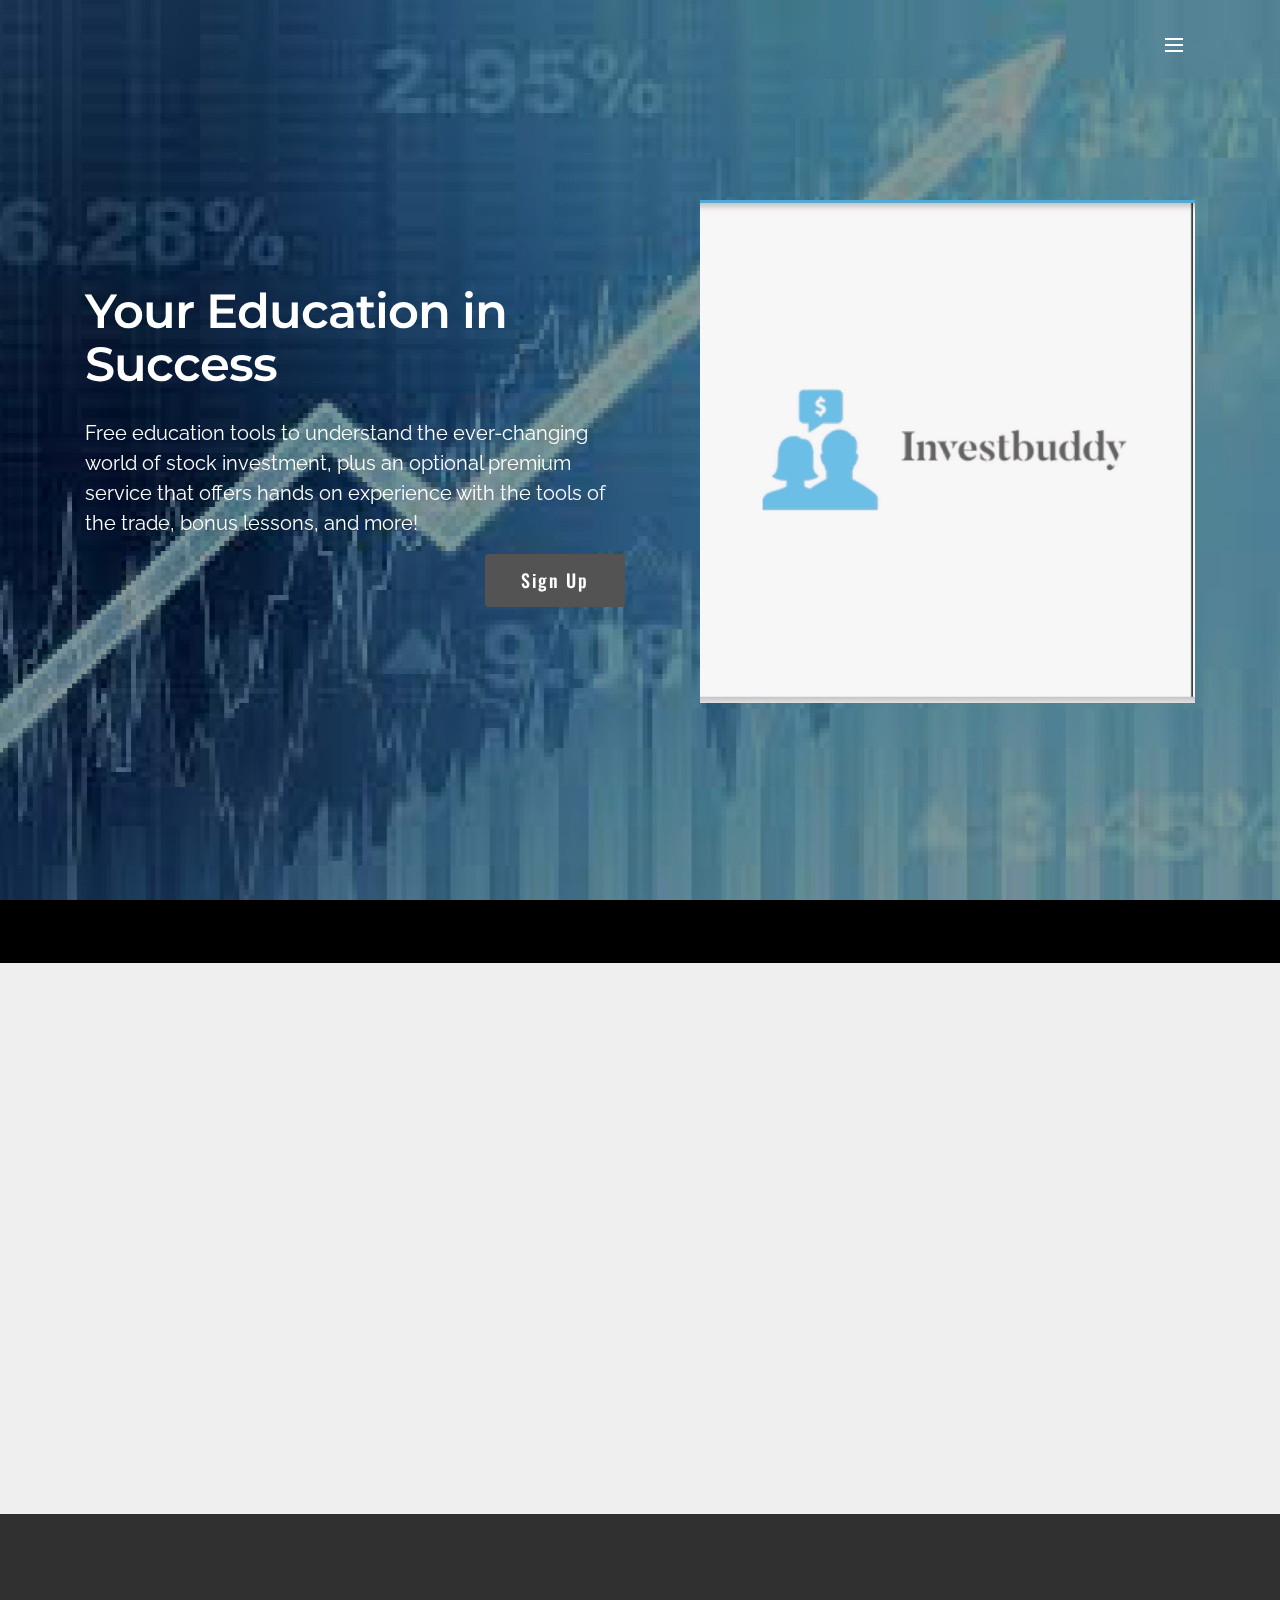
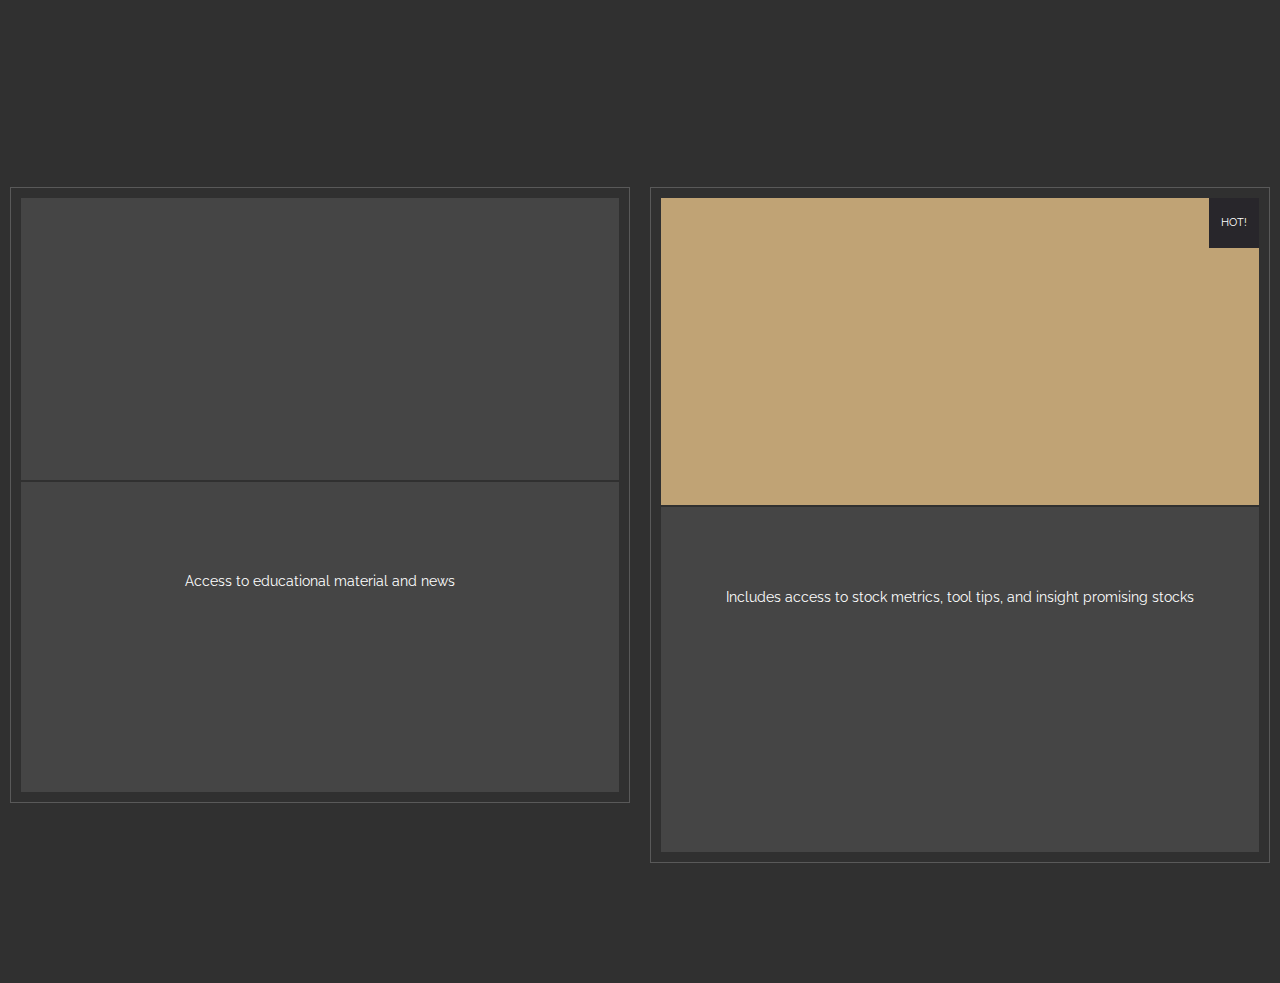
<file: index.html>
<!DOCTYPE html>
<html>
<head>
  <!-- Site made with Mobirise Website Builder v3.12.1, https://mobirise.com -->
  <meta charset="UTF-8">
  <meta http-equiv="X-UA-Compatible" content="IE=edge">
  <meta name="generator" content="Mobirise v3.12.1, mobirise.com">
  <meta name="viewport" content="width=device-width, initial-scale=1">
  <link rel="shortcut icon" href="assets/images/logo.png" type="image/x-icon">
  <meta name="description" content="">
  <title>title page</title>
  <link rel="stylesheet" href="https://fonts.googleapis.com/css?family=Lora:400,700,400italic,700italic&amp;subset=latin">
  <link rel="stylesheet" href="https://fonts.googleapis.com/css?family=Montserrat:400,700">
  <link rel="stylesheet" href="https://fonts.googleapis.com/css?family=Raleway:100,100i,200,200i,300,300i,400,400i,500,500i,600,600i,700,700i,800,800i,900,900i">
  <link rel="stylesheet" href="assets/bootstrap-material-design-font/css/material.css">
  <link rel="stylesheet" href="assets/et-line-font-plugin/style.css">
  <link rel="stylesheet" href="assets/tether/tether.min.css">
  <link rel="stylesheet" href="assets/bootstrap/css/bootstrap.min.css">
  <link rel="stylesheet" href="assets/dropdown/css/style.css">
  <link rel="stylesheet" href="assets/animate.css/animate.min.css">
  <link rel="stylesheet" href="assets/theme/css/style.css">
  <link rel="stylesheet" href="assets/mobirise/css/mbr-additional.css" type="text/css">
  
  
  
</head>
<body>
<section id="menu-0">

    <nav class="navbar navbar-dropdown bg-color transparent navbar-fixed-top">
        <div class="container">

            <div class="mbr-table">
                
                <div class="mbr-table-cell">

                    <button class="navbar-toggler pull-xs-right" type="button" data-toggle="collapse" data-target="#exCollapsingNavbar">
                        <div class="hamburger-icon"></div>
                    </button>

                    <ul class="nav-dropdown collapse pull-xs-right nav navbar-nav navbar-toggleable-xl" id="exCollapsingNavbar"><li class="nav-item"><a class="nav-link link" href="index.html">Home</a></li><li class="nav-item"><a class="nav-link link" href="visionandmission.html">Our Vision</a></li><li class="nav-item"><a class="nav-link link" href="organization.html">Organization</a></li><li class="nav-item"><a class="nav-link link" href="marketing.html">Marketing</a></li><li class="nav-item"><a class="nav-link link" href="industry.html">Industry</a></li><li class="nav-item"><a class="nav-link link" href="finances.html">Finances</a></li><li class="nav-item nav-btn"><a class="nav-link btn btn-white btn-white-outline" href="https://mobirise.com/">DOWNLOAD</a></li></ul>
                    <button hidden="" class="navbar-toggler navbar-close" type="button" data-toggle="collapse" data-target="#exCollapsingNavbar">
                        <div class="close-icon"></div>
                    </button>

                </div>
            </div>

        </div>
    </nav>

</section>

<section class="engine"><a rel="external" href="https://mobirise.com">Mobirise</a></section><section class="mbr-section mbr-section-hero mbr-section-full header2 mbr-parallax-background mbr-after-navbar" id="header2-1" style="background-image: url(assets/images/stocks-2000x1330.jpg);">

    <div class="mbr-overlay" style="opacity: 0.4; background-color: rgb(0, 0, 0);">
    </div>

    <div class="mbr-table mbr-table-full">
        <div class="mbr-table-cell">

            <div class="container">
                <div class="mbr-section row">
                    <div class="mbr-table-md-up">
                        
                        
                        

                        <div class="mbr-table-cell col-md-5 content-size text-xs-center text-md-right">

                            <h3 class="mbr-section-title display-2">Your Education in Success</h3>

                            <div class="mbr-section-text">
                                <p>Free education tools to understand the ever-changing world of stock investment, plus an optional premium service that offers hands on experience with the tools of the trade, bonus lessons, and more!</p>
                            </div>

                            <div class="mbr-section-btn"> <a class="btn btn-black" href="https://mobirise.com">Sign Up</a> </div>

                        </div>
                        <div class="mbr-table-cell mbr-valign-top mbr-left-padding-md-up col-md-7 image-size" style="width: 50%;">
                            <div class="mbr-figure"><img src="assets/images/pasted-image-0-1400x1424.png"></div>
                        </div>

                    </div>
                </div>
            </div>

        </div>
    </div>

    

</section>

<section class="mbr-section mbr-section__container article" id="header3-4" style="background-color: rgb(0, 0, 0); padding-top: 20px; padding-bottom: 20px;">
    <div class="container">
        <div class="row">
            <div class="col-xs-12">
                <h3 class="mbr-section-title display-2">See our fee schedule to learn more about cost</h3>
                <small class="mbr-section-subtitle"></small>
            </div>
        </div>
    </div>
</section>

<section class="mbr-cards mbr-section mbr-section-nopadding" id="features6-3" style="background-color: rgb(239, 239, 239);">

    

    <div class="mbr-cards-row row">
        <div class="mbr-cards-col col-xs-12 col-lg-2" style="padding-top: 80px; padding-bottom: 80px;">
            <div class="container">
              <div class="card cart-block">
                  <div class="card-img"><a href="https://mobirise.com" class="etl-icon icon-desktop mbr-iconfont mbr-iconfont-features3"></a></div>
                  <div class="card-block">
                    <h4 class="card-title">Values</h4>
                    
                    <p class="card-text">Learn about what InvestBuddy is all about</p>
                    <div class="card-btn"><a href="visionandmission.html" class="btn btn-primary">MORE</a></div>
                    </div>
                </div>
            </div>
        </div>
        <div class="mbr-cards-col col-xs-12 col-lg-2" style="padding-top: 80px; padding-bottom: 80px;">
            <div class="container">
                <div class="card cart-block">
                    <div class="card-img"><a href="https://mobirise.com" class="etl-icon icon-mobile mbr-iconfont mbr-iconfont-features3"></a></div>
                    <div class="card-block">
                        <h4 class="card-title">Industry</h4>
                        
                        <p class="card-text">Learn more about the industry our company operates in and how it contributes in unique ways</p>
                        <div class="card-btn"><a href="industry.html" class="btn btn-primary">MORE</a></div>
                    </div>
                </div>
            </div>
        </div>
        <div class="mbr-cards-col col-xs-12 col-lg-2" style="padding-top: 80px; padding-bottom: 80px;">
            <div class="container">
                <div class="card cart-block">
                    <div class="card-img"><a href="https://mobirise.com" class="etl-icon icon-pencil mbr-iconfont mbr-iconfont-features3"></a></div>
                    <div class="card-block">
                        <h4 class="card-title">Finances</h4>
                        
                        <p class="card-text">View our transparent financial records and future plans</p>
                        <div class="card-btn"><a href="finances.html" class="btn btn-primary">MORE</a></div>
                    </div>
                </div>
            </div>
        </div>
        <div class="mbr-cards-col col-xs-12 col-lg-2" style="padding-top: 80px; padding-bottom: 80px;">
            <div class="container">
                <div class="card cart-block">
                    <div class="card-img"><a href="https://mobirise.com" class="etl-icon icon-global mbr-iconfont mbr-iconfont-features3"></a></div>
                    <div class="card-block">
                        <h4 class="card-title">Our Organization</h4>
                        
                        <p class="card-text">Learn about what makes our company work</p>
                        <div class="card-btn"><a href="organization.html" class="btn btn-primary">MORE</a></div>
                    </div>
                </div>
            </div>
        </div>
        <div class="mbr-cards-col col-xs-12 col-lg-2" style="padding-top: 80px; padding-bottom: 80px;">
            <div class="container">
                <div class="card cart-block">
                    <div class="card-img"><a href="https://mobirise.com" class="etl-icon icon-global mbr-iconfont mbr-iconfont-features3"></a></div>
                    <div class="card-block">
                        <h4 class="card-title">Marketing Plan</h4>
                        
                        <p class="card-text">View our plan and methods to increase our user base&nbsp;</p>
                        <div class="card-btn"><a href="marketing.html" class="btn btn-primary">MORE</a></div>
                    </div>
                </div>
            </div>
        </div>
        
    </div>
</section>

<section class="mbr-section" id="pricing-table1-11" style="background-color: rgb(48, 48, 48); padding-top: 120px; padding-bottom: 120px;">

    

    <div class="mbr-section mbr-section__container mbr-section__container--middle">
      <div class="container">
          <div class="row">
              <div class="col-xs-12 text-xs-center">
                  <h3 class="mbr-section-title display-2">PRICING TABLE</h3>
                  <small class="mbr-section-subtitle">Explore our available subscription packages</small>
              </div>
          </div>
      </div>
    </div>

    <div class="mbr-section mbr-section-nopadding mbr-price-table">
      <div class="row">
            <div class="col-xs-12 col-md-6 col-xl-6">
                <div class="mbr-plan card text-xs-center">
                    <div class="mbr-plan-header card-block">
                      
                      <div class="card-title">
                        <h3 class="mbr-plan-title">STANDARD</h3>
                        <small class="mbr-plan-subtitle">Description</small>
                      </div>
                      <div class="card-text">
                          <div class="mbr-price">
                            <span class="mbr-price-value">$</span>
                            <span class="mbr-price-figure">0</span><small class="mbr-price-term">/mo.</small>
                          </div>
                          <small class="mbr-plan-price-desc">InvestBuddy is perfect for new investors and those looking to learn more&nbsp;</small>
                      </div>
                    </div>
                    <div class="mbr-plan-body card-block">
                      <div class="mbr-plan-list">&nbsp;<ul class="list-group list-group-flush">Access to educational material and news<br><li class="list-group-item">Unlimited users</li><br></ul></div>
                      <div class="mbr-plan-btn"><a href="https://mobirise.com" class="btn btn-white btn-white-outline">Subscribe</a></div>
                    </div>
                </div>
            </div>
            <div class="col-xs-12 col-md-6 col-xl-6">
                <div class="mbr-plan card text-xs-center">
                    <div class="mbr-plan-header card-block bg-primary">
                      <div class="mbr-plan-label">HOT!</div>
                      <div class="card-title">
                        <h3 class="mbr-plan-title">BUSINESS</h3>
                        <small class="mbr-plan-subtitle">Description</small>
                      </div>
                      <div class="card-text">
                          <div class="mbr-price">
                            <span class="mbr-price-value">$</span>
                            <span class="mbr-price-figure">15</span><small class="mbr-price-term">/mo.</small>
                          </div>
                          <small class="mbr-plan-price-desc">InvestBuddy for experiences investors and those looking to gain new and up-to-date perspective on the market</small>
                      </div>
                    </div>
                    <div class="mbr-plan-body card-block">
                      <div class="mbr-plan-list"><ul class="list-group list-group-flush"><span style="line-height: 50px;">Includes access to stock metrics, tool tips, and insight promising stocks</span><br><li class="list-group-item">Unlimited users</li><li class="list-group-item">Monthly free stock options in popular and trending companies</li></ul></div>
                      <div class="mbr-plan-btn"><a href="https://mobirise.com" class="btn btn-white btn-white-outline">Subscribe</a></div>
                    </div>
                </div>
            </div>
            
            
          </div>
    </div>

</section>


  <script src="assets/web/assets/jquery/jquery.min.js"></script>
  <script src="assets/tether/tether.min.js"></script>
  <script src="assets/bootstrap/js/bootstrap.min.js"></script>
  <script src="assets/smooth-scroll/smooth-scroll.js"></script>
  <script src="assets/dropdown/js/script.min.js"></script>
  <script src="assets/touch-swipe/jquery.touch-swipe.min.js"></script>
  <script src="assets/viewport-checker/jquery.viewportchecker.js"></script>
  <script src="assets/jarallax/jarallax.js"></script>
  <script src="assets/theme/js/script.js"></script>
  
  
  <input name="animation" type="hidden">
  </body>
</html>
</file>
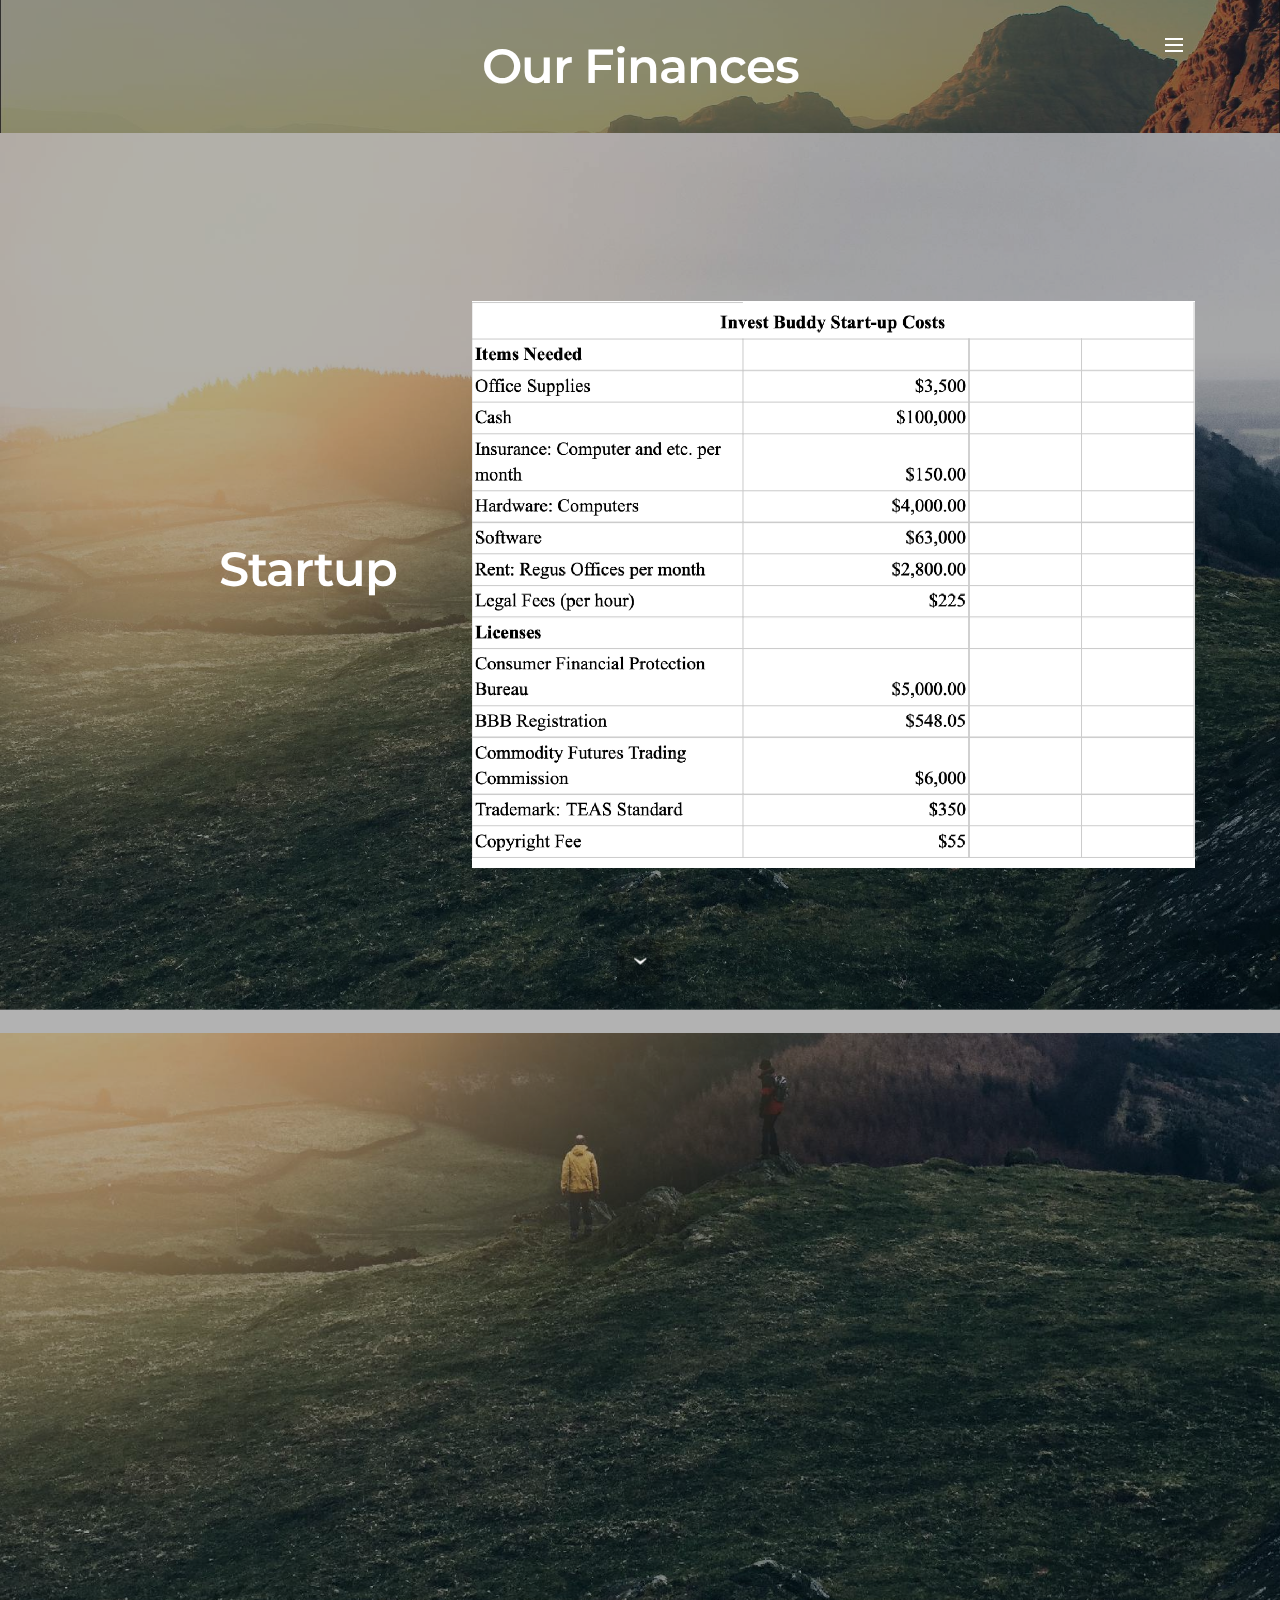
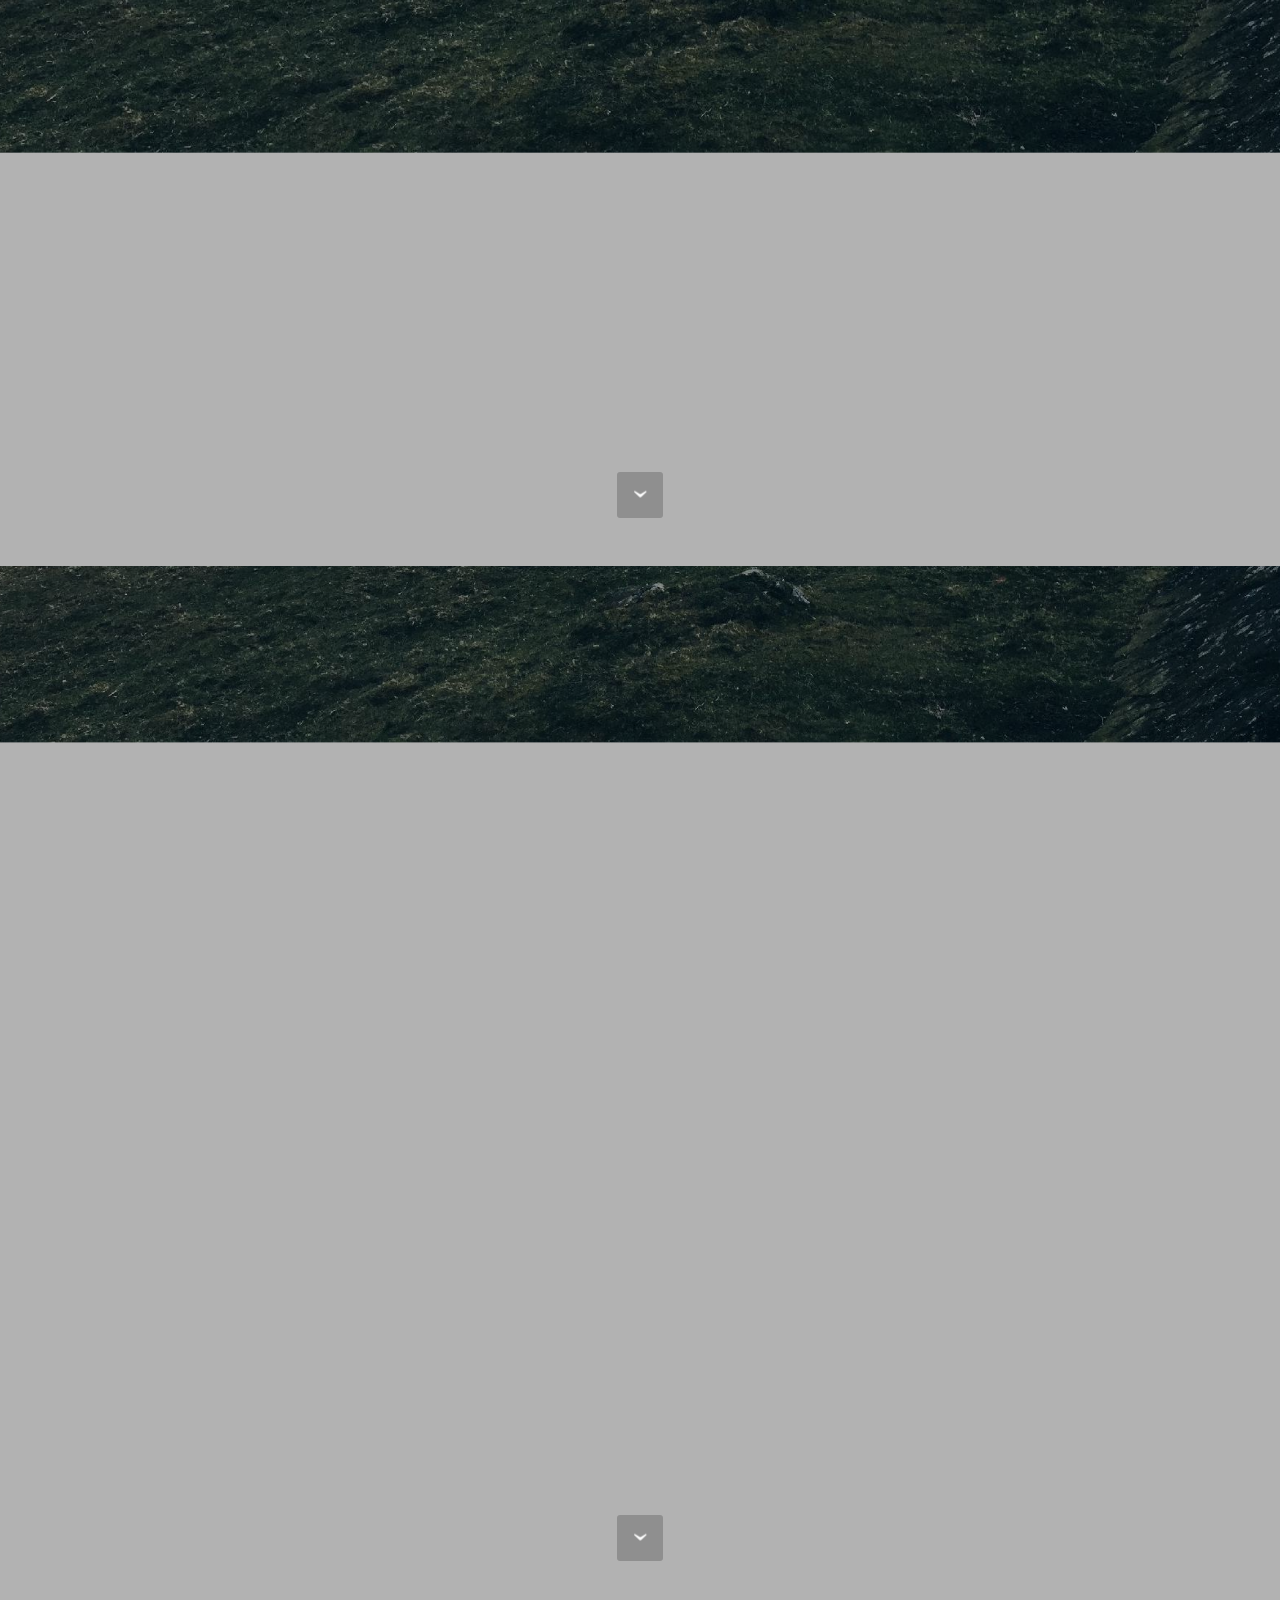
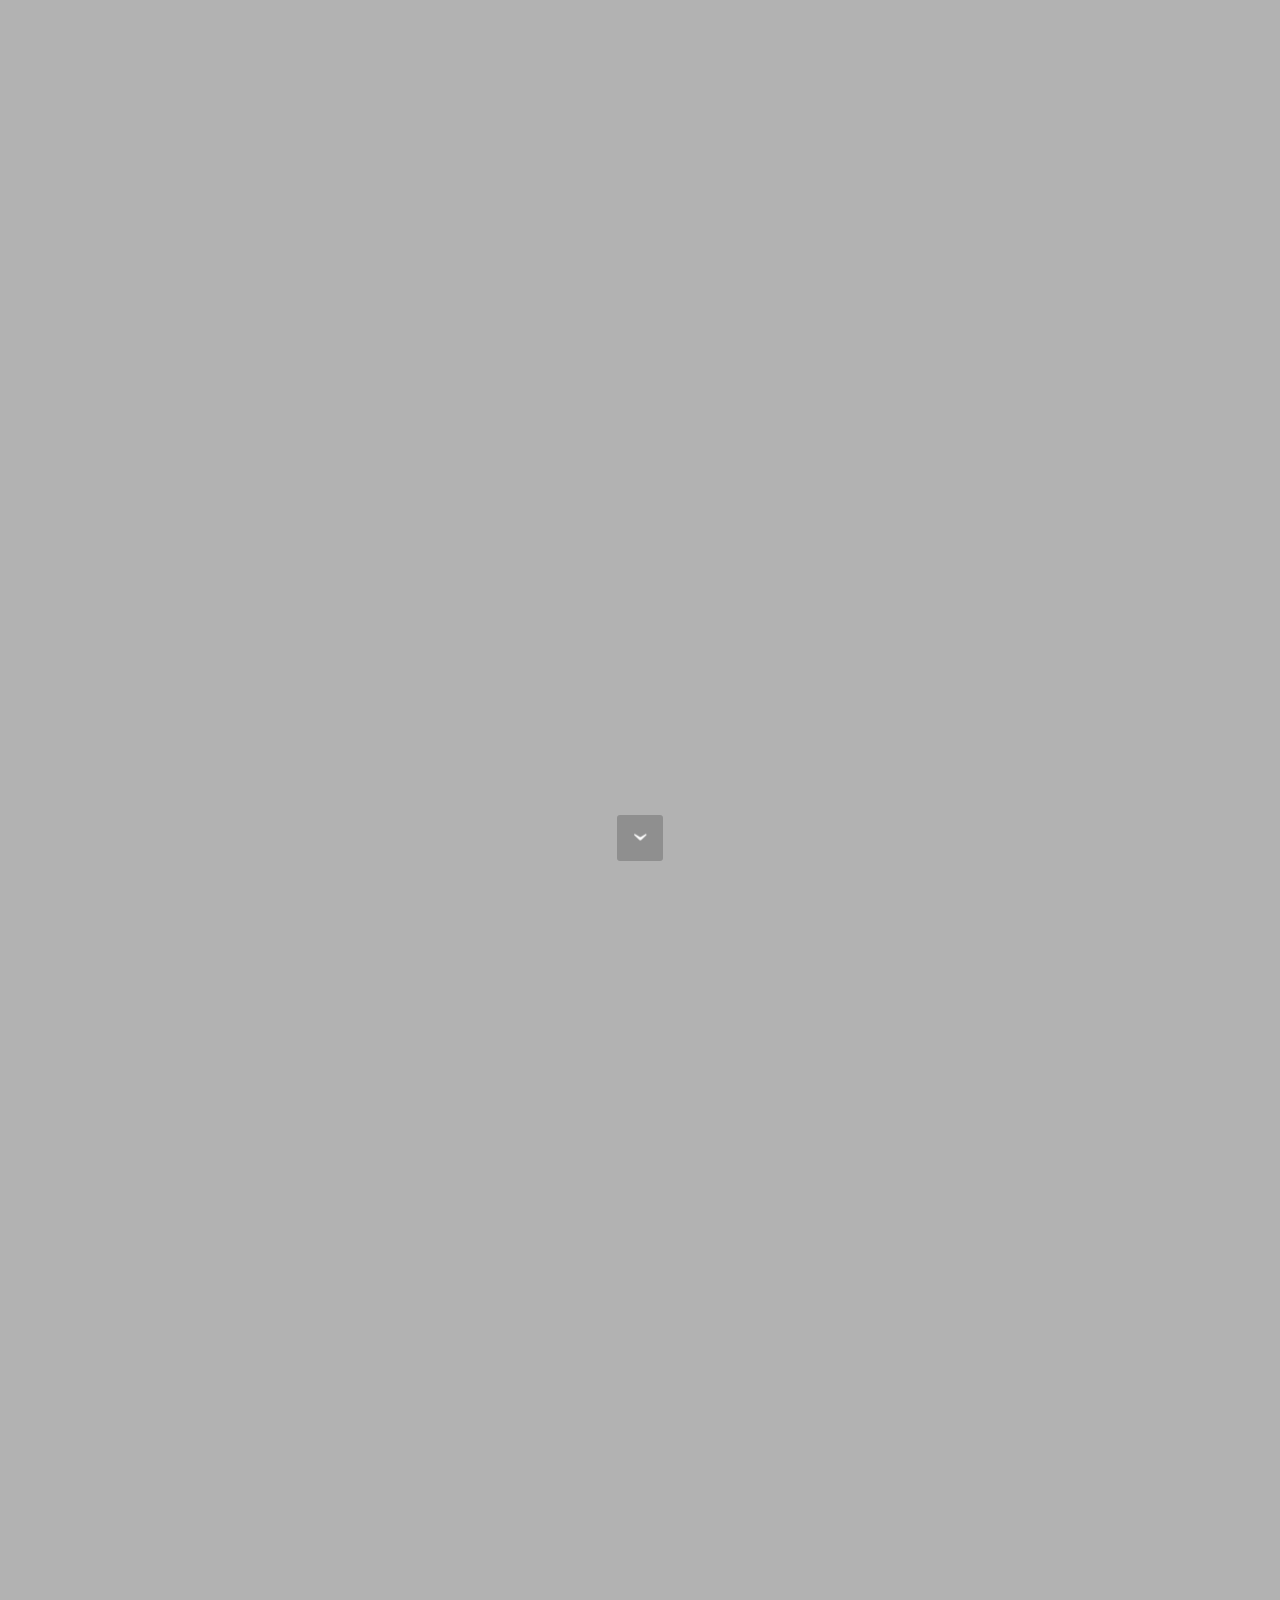
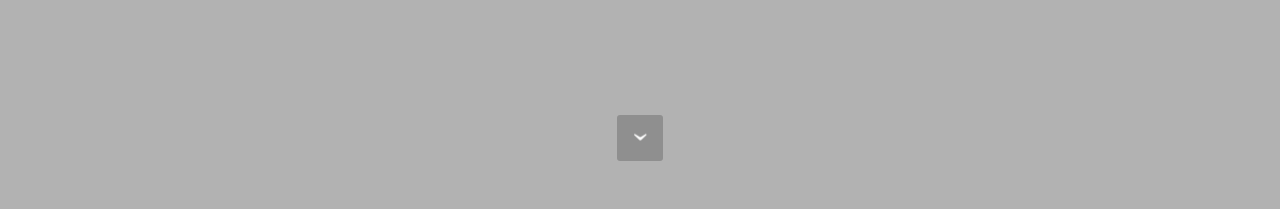
<file: finances.html>
<!DOCTYPE html>
<html>
<head>
  <!-- Site made with Mobirise Website Builder v3.12.1, https://mobirise.com -->
  <meta charset="UTF-8">
  <meta http-equiv="X-UA-Compatible" content="IE=edge">
  <meta name="generator" content="Mobirise v3.12.1, mobirise.com">
  <meta name="viewport" content="width=device-width, initial-scale=1">
  <link rel="shortcut icon" href="assets/images/logo.png" type="image/x-icon">
  <meta name="description" content="Web Site Builder Description">
  <title>Financial data</title>
  <link rel="stylesheet" href="https://fonts.googleapis.com/css?family=Lora:400,700,400italic,700italic&amp;subset=latin">
  <link rel="stylesheet" href="https://fonts.googleapis.com/css?family=Montserrat:400,700">
  <link rel="stylesheet" href="https://fonts.googleapis.com/css?family=Raleway:100,100i,200,200i,300,300i,400,400i,500,500i,600,600i,700,700i,800,800i,900,900i">
  <link rel="stylesheet" href="assets/bootstrap-material-design-font/css/material.css">
  <link rel="stylesheet" href="assets/tether/tether.min.css">
  <link rel="stylesheet" href="assets/bootstrap/css/bootstrap.min.css">
  <link rel="stylesheet" href="assets/animate.css/animate.min.css">
  <link rel="stylesheet" href="assets/dropdown/css/style.css">
  <link rel="stylesheet" href="assets/theme/css/style.css">
  <link rel="stylesheet" href="assets/mobirise/css/mbr-additional.css" type="text/css">
  
  
  
</head>
<body>
<section id="menu-r">

    <nav class="navbar navbar-dropdown bg-color transparent navbar-fixed-top">
        <div class="container">

            <div class="mbr-table">
                
                <div class="mbr-table-cell">

                    <button class="navbar-toggler pull-xs-right" type="button" data-toggle="collapse" data-target="#exCollapsingNavbar">
                        <div class="hamburger-icon"></div>
                    </button>

                    <ul class="nav-dropdown collapse pull-xs-right nav navbar-nav navbar-toggleable-xl" id="exCollapsingNavbar"><li class="nav-item"><a class="nav-link link" href="index.html">Home</a></li><li class="nav-item"><a class="nav-link link" href="visionandmission.html">Our Vision</a></li><li class="nav-item"><a class="nav-link link" href="organization.html">Organization</a></li><li class="nav-item"><a class="nav-link link" href="marketing.html">Marketing</a></li><li class="nav-item"><a class="nav-link link" href="industry.html">Industry</a></li><li class="nav-item"><a class="nav-link link" href="finances.html">Finances</a></li><li class="nav-item nav-btn"><a class="nav-link btn btn-white btn-white-outline" href="https://mobirise.com/">DOWNLOAD</a></li></ul>
                    <button hidden="" class="navbar-toggler navbar-close" type="button" data-toggle="collapse" data-target="#exCollapsingNavbar">
                        <div class="close-icon"></div>
                    </button>

                </div>
            </div>

        </div>
    </nav>

</section>

<section class="engine"><a rel="external" href="https://mobirise.com">Web Page Creator</a></section><section class="mbr-section article mbr-parallax-background mbr-after-navbar" id="msg-box8-v" style="background-image: url(assets/images/desert.jpg); padding-top: 40px; padding-bottom: 40px;">

    <div class="mbr-overlay" style="opacity: 0.5; background-color: rgb(34, 34, 34);">
    </div>
    <div class="container">
        <div class="row">
            <div class="col-md-8 col-md-offset-2 text-xs-center">
                <h3 class="mbr-section-title display-2">Our Finances</h3>
                <div class="lead"></div>
                
            </div>
        </div>
    </div>

</section>

<section class="mbr-section mbr-section-hero mbr-section-full header2 mbr-parallax-background" id="header2-u" style="background-image: url(assets/images/landscape.jpg);">

    <div class="mbr-overlay" style="opacity: 0.3; background-color: rgb(0, 0, 0);">
    </div>

    <div class="mbr-table mbr-table-full">
        <div class="mbr-table-cell">

            <div class="container">
                <div class="mbr-section row">
                    <div class="mbr-table-md-up">
                        
                        
                        

                        <div class="mbr-table-cell col-md-5 content-size text-xs-center text-md-right">

                            <h3 class="mbr-section-title display-2">Startup</h3>

                            <div class="mbr-section-text">
                                
                            </div>

                            

                        </div>
                        <div class="mbr-table-cell mbr-valign-top mbr-left-padding-md-up col-md-7 image-size" style="width: 70%;">
                            <div class="mbr-figure"><img src="assets/images/startup-costs-1400x1099.png"></div>
                        </div>

                    </div>
                </div>
            </div>

        </div>
    </div>

    <div class="mbr-arrow mbr-arrow-floating hidden-sm-down" aria-hidden="true"><a href="#header2-w"><i class="mbr-arrow-icon"></i></a></div>

</section>

<section class="mbr-section mbr-section-hero mbr-section-full header2 mbr-parallax-background" id="header2-w" style="background-image: url(assets/images/landscape.jpg);">

    <div class="mbr-overlay" style="opacity: 0.3; background-color: rgb(0, 0, 0);">
    </div>

    <div class="mbr-table mbr-table-full">
        <div class="mbr-table-cell">

            <div class="container">
                <div class="mbr-section row">
                    <div class="mbr-table-md-up">
                        
                        
                        

                        <div class="mbr-table-cell col-md-5 content-size text-xs-center text-md-right">

                            <h3 class="mbr-section-title display-2">Balance Sheet</h3>

                            <div class="mbr-section-text">
                                
                            </div>

                            

                        </div>
                        <div class="mbr-table-cell mbr-valign-top mbr-left-padding-md-up col-md-7 image-size" style="width: 70%;">
                            <div class="mbr-figure"><img src="assets/images/balance-sheet-1400x1724.png"></div>
                        </div>

                    </div>
                </div>
            </div>

        </div>
    </div>

    <div class="mbr-arrow mbr-arrow-floating hidden-sm-down" aria-hidden="true"><a href="#header2-x"><i class="mbr-arrow-icon"></i></a></div>

</section>

<section class="mbr-section mbr-section-hero mbr-section-full header2 mbr-parallax-background" id="header2-x" style="background-image: url(assets/images/landscape.jpg);">

    <div class="mbr-overlay" style="opacity: 0.3; background-color: rgb(0, 0, 0);">
    </div>

    <div class="mbr-table mbr-table-full">
        <div class="mbr-table-cell">

            <div class="container">
                <div class="mbr-section row">
                    <div class="mbr-table-md-up">
                        
                        
                        

                        <div class="mbr-table-cell col-md-5 content-size text-xs-center text-md-right">

                            <h3 class="mbr-section-title display-2">Income Statement</h3>

                            <div class="mbr-section-text">
                                
                            </div>

                            

                        </div>
                        <div class="mbr-table-cell mbr-valign-top mbr-left-padding-md-up col-md-7 image-size" style="width: 70%;">
                            <div class="mbr-figure"><img src="assets/images/income-statement-1400x1548.png"></div>
                        </div>

                    </div>
                </div>
            </div>

        </div>
    </div>

    <div class="mbr-arrow mbr-arrow-floating hidden-sm-down" aria-hidden="true"><a href="#header2-y"><i class="mbr-arrow-icon"></i></a></div>

</section>

<section class="mbr-section mbr-section-hero mbr-section-full header2 mbr-parallax-background" id="header2-y" style="background-image: url(assets/images/landscape.jpg);">

    <div class="mbr-overlay" style="opacity: 0.3; background-color: rgb(0, 0, 0);">
    </div>

    <div class="mbr-table mbr-table-full">
        <div class="mbr-table-cell">

            <div class="container">
                <div class="mbr-section row">
                    <div class="mbr-table-md-up">
                        
                        
                        

                        <div class="mbr-table-cell col-md-5 content-size text-xs-center text-md-right">

                            <h3 class="mbr-section-title display-2">Cash Flows</h3>

                            <div class="mbr-section-text">
                                
                            </div>

                            

                        </div>
                        <div class="mbr-table-cell mbr-valign-top mbr-left-padding-md-up col-md-7 image-size" style="width: 70%;">
                            <div class="mbr-figure"><img src="assets/images/cash-flows-1400x1191.png"></div>
                        </div>

                    </div>
                </div>
            </div>

        </div>
    </div>

    <div class="mbr-arrow mbr-arrow-floating hidden-sm-down" aria-hidden="true"><a href="#header2-z"><i class="mbr-arrow-icon"></i></a></div>

</section>

<section class="mbr-section mbr-section-hero mbr-section-full header2 mbr-parallax-background" id="header2-z" style="background-image: url(assets/images/landscape.jpg);">

    <div class="mbr-overlay" style="opacity: 0.3; background-color: rgb(0, 0, 0);">
    </div>

    <div class="mbr-table mbr-table-full">
        <div class="mbr-table-cell">

            <div class="container">
                <div class="mbr-section row">
                    <div class="mbr-table-md-up">
                        
                        
                        

                        <div class="mbr-table-cell col-md-5 content-size text-xs-center text-md-right">

                            <h3 class="mbr-section-title display-2">Projection Years 2-5</h3>

                            <div class="mbr-section-text">
                                
                            </div>

                            

                        </div>
                        <div class="mbr-table-cell mbr-valign-top mbr-left-padding-md-up col-md-7 image-size" style="width: 70%;">
                            <div class="mbr-figure"><img src="assets/images/projections-1400x648.png"></div>
                        </div>

                    </div>
                </div>
            </div>

        </div>
    </div>

    <div class="mbr-arrow mbr-arrow-floating hidden-sm-down" aria-hidden="true"><a href="#next"><i class="mbr-arrow-icon"></i></a></div>

</section>


  <script src="assets/web/assets/jquery/jquery.min.js"></script>
  <script src="assets/tether/tether.min.js"></script>
  <script src="assets/bootstrap/js/bootstrap.min.js"></script>
  <script src="assets/smooth-scroll/smooth-scroll.js"></script>
  <script src="assets/jarallax/jarallax.js"></script>
  <script src="assets/viewport-checker/jquery.viewportchecker.js"></script>
  <script src="assets/dropdown/js/script.min.js"></script>
  <script src="assets/touch-swipe/jquery.touch-swipe.min.js"></script>
  <script src="assets/theme/js/script.js"></script>
  
  
  <input name="animation" type="hidden">
  </body>
</html>
</file>
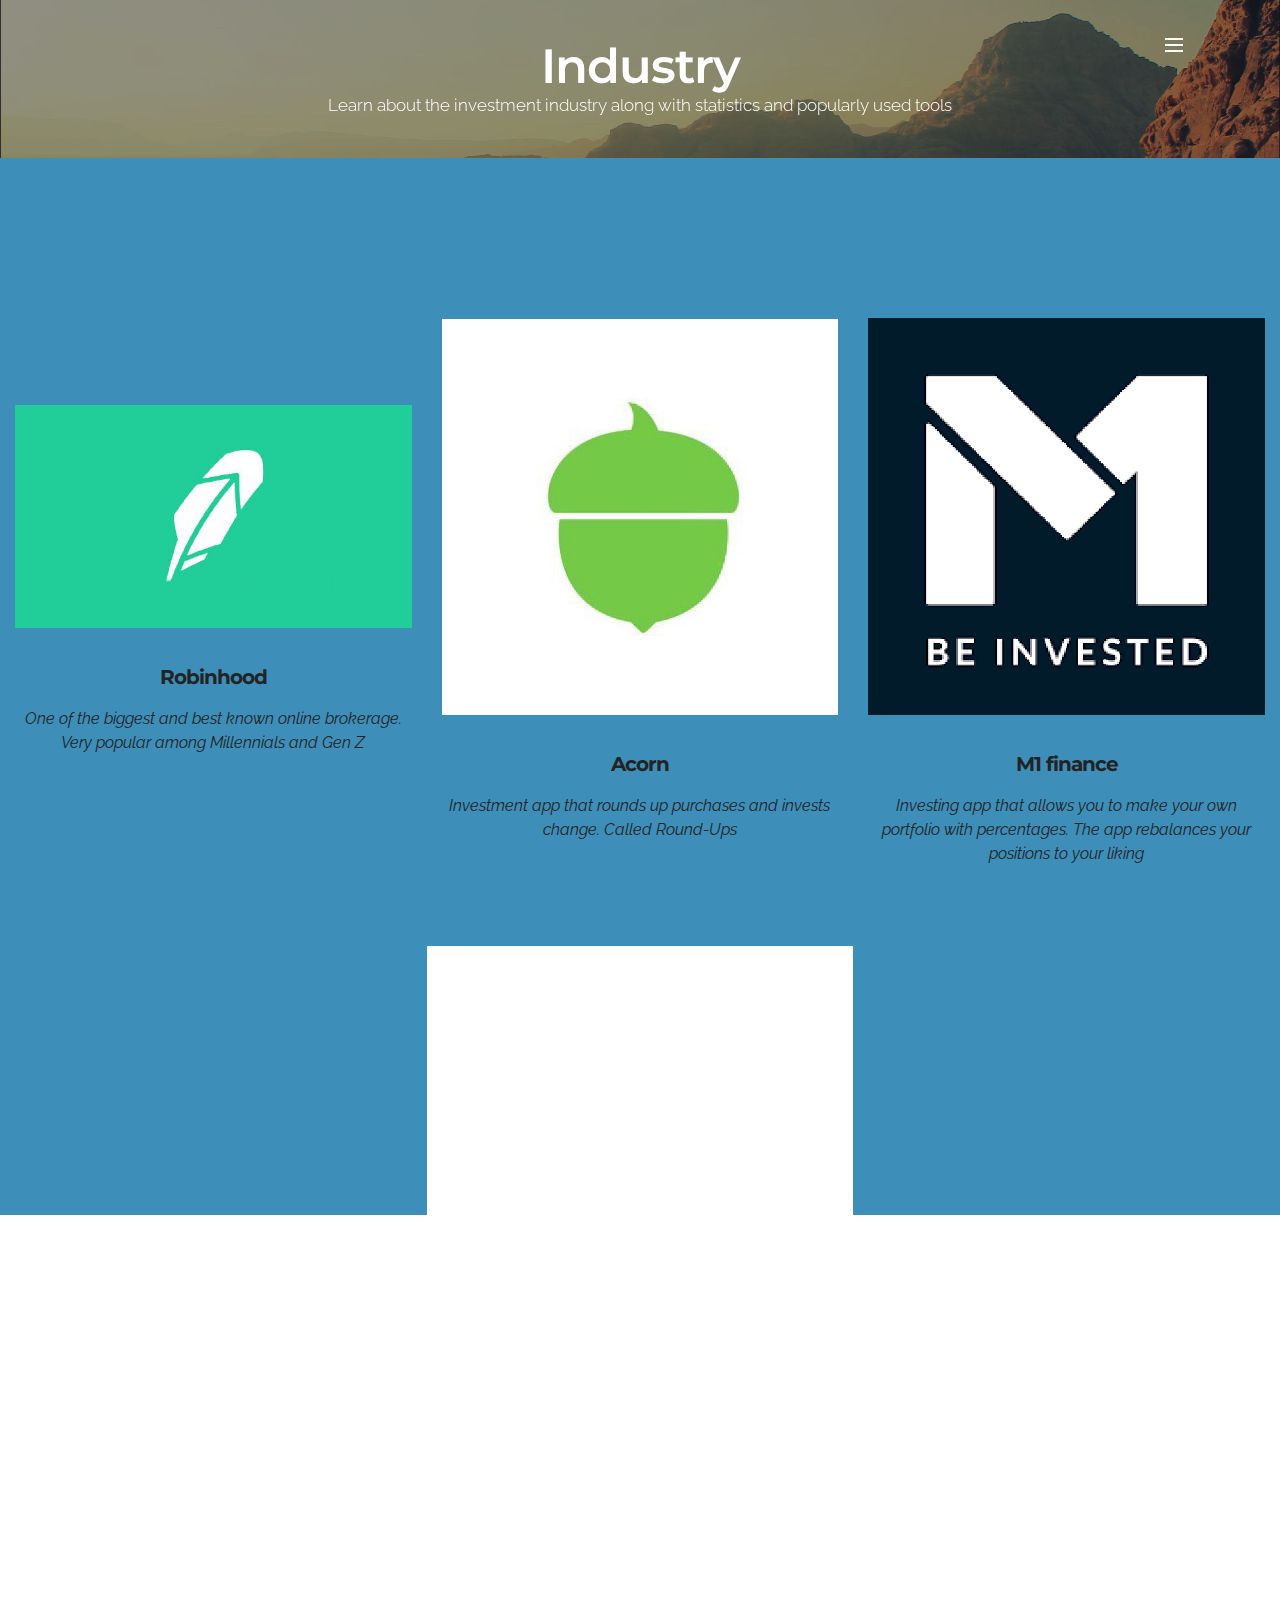
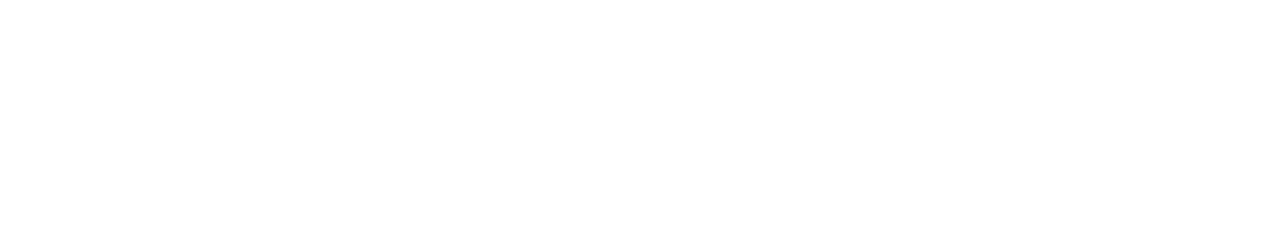
<file: industry.html>
<!DOCTYPE html>
<html>
<head>
  <!-- Site made with Mobirise Website Builder v3.12.1, https://mobirise.com -->
  <meta charset="UTF-8">
  <meta http-equiv="X-UA-Compatible" content="IE=edge">
  <meta name="generator" content="Mobirise v3.12.1, mobirise.com">
  <meta name="viewport" content="width=device-width, initial-scale=1">
  <link rel="shortcut icon" href="assets/images/logo.png" type="image/x-icon">
  <meta name="description" content="Website Maker Description">
  <title>Industry Stats</title>
  <link rel="stylesheet" href="https://fonts.googleapis.com/css?family=Lora:400,700,400italic,700italic&amp;subset=latin">
  <link rel="stylesheet" href="https://fonts.googleapis.com/css?family=Montserrat:400,700">
  <link rel="stylesheet" href="https://fonts.googleapis.com/css?family=Raleway:100,100i,200,200i,300,300i,400,400i,500,500i,600,600i,700,700i,800,800i,900,900i">
  <link rel="stylesheet" href="assets/bootstrap-material-design-font/css/material.css">
  <link rel="stylesheet" href="assets/web/assets/mobirise-icons/mobirise-icons.css">
  <link rel="stylesheet" href="assets/et-line-font-plugin/style.css">
  <link rel="stylesheet" href="assets/tether/tether.min.css">
  <link rel="stylesheet" href="assets/bootstrap/css/bootstrap.min.css">
  <link rel="stylesheet" href="assets/animate.css/animate.min.css">
  <link rel="stylesheet" href="assets/dropdown/css/style.css">
  <link rel="stylesheet" href="assets/theme/css/style.css">
  <link rel="stylesheet" href="assets/mobirise/css/mbr-additional.css" type="text/css">
  
  
  
</head>
<body>
<section id="menu-9">

    <nav class="navbar navbar-dropdown bg-color transparent navbar-fixed-top">
        <div class="container">

            <div class="mbr-table">
                
                <div class="mbr-table-cell">

                    <button class="navbar-toggler pull-xs-right" type="button" data-toggle="collapse" data-target="#exCollapsingNavbar">
                        <div class="hamburger-icon"></div>
                    </button>

                    <ul class="nav-dropdown collapse pull-xs-right nav navbar-nav navbar-toggleable-xl" id="exCollapsingNavbar"><li class="nav-item"><a class="nav-link link" href="index.html">Home</a></li><li class="nav-item"><a class="nav-link link" href="visionandmission.html">Our Vision</a></li><li class="nav-item"><a class="nav-link link" href="organization.html">Organization</a></li><li class="nav-item"><a class="nav-link link" href="marketing.html">Marketing</a></li><li class="nav-item"><a class="nav-link link" href="industry.html">Industry</a></li><li class="nav-item"><a class="nav-link link" href="finances.html">Finances</a></li><li class="nav-item nav-btn"><a class="nav-link btn btn-white btn-white-outline" href="https://mobirise.com/">DOWNLOAD</a></li></ul>
                    <button hidden="" class="navbar-toggler navbar-close" type="button" data-toggle="collapse" data-target="#exCollapsingNavbar">
                        <div class="close-icon"></div>
                    </button>

                </div>
            </div>

        </div>
    </nav>

</section>

<section class="engine"><a rel="external" href="https://mobirise.com">Web Page Builder</a></section><section class="mbr-section article mbr-parallax-background mbr-after-navbar" id="msg-box8-b" style="background-image: url(assets/images/desert.jpg); padding-top: 40px; padding-bottom: 40px;">

    <div class="mbr-overlay" style="opacity: 0.5; background-color: rgb(34, 34, 34);">
    </div>
    <div class="container">
        <div class="row">
            <div class="col-md-8 col-md-offset-2 text-xs-center">
                <h3 class="mbr-section-title display-2">Industry</h3>
                <div class="lead">Learn about the investment industry along with statistics and popularly used tools</div>
                
            </div>
        </div>
    </div>

</section>

<section class="mbr-cards mbr-section mbr-section-nopadding" id="features3-a" style="background-color: rgb(61, 142, 185);">

    

    <div class="mbr-cards-row row">
        <div class="mbr-cards-col col-xs-12 col-lg-4" style="padding-top: 160px; padding-bottom: 80px;">
            <div class="container">
              <div class="card cart-block">
                  <div class="card-img"><img src="assets/images/robinhood-logo-main-1280x720-600x337.jpg" class="card-img-top"></div>
                  <div class="card-block">
                    <h4 class="card-title">Robinhood</h4>
                    <h5 class="card-subtitle"></h5>
                    <p class="card-text"><em>One of the biggest and best known online brokerage. Very popular among Millennials and Gen Z</em></p>
                    
                    </div>
                </div>
            </div>
        </div>
        <div class="mbr-cards-col col-xs-12 col-lg-4" style="padding-top: 160px; padding-bottom: 80px;">
            <div class="container">
                <div class="card cart-block">
                    <div class="card-img"><img src="assets/images/acorn-600x600.jpg" class="card-img-top"></div>
                    <div class="card-block">
                        <h4 class="card-title">Acorn</h4>
                        <h5 class="card-subtitle"></h5>
                        <p class="card-text"><em>Investment app that rounds up purchases and invests change. Called Round-Ups</em></p>
                        
                    </div>
                </div>
            </div>
        </div>
        <div class="mbr-cards-col col-xs-12 col-lg-4" style="padding-top: 160px; padding-bottom: 80px;">
            <div class="container">
                <div class="card cart-block">
                    <div class="card-img"><img src="assets/images/m1-600x600.png" class="card-img-top"></div>
                    <div class="card-block">
                        <h4 class="card-title">M1 finance</h4>
                        <h5 class="card-subtitle"></h5>
                        <p class="card-text"><em>Investing app that allows you to make your own portfolio with percentages. The app rebalances your positions to your liking</em></p>
                        
                    </div>
                </div>
            </div>
        </div>
        
        
        
    </div>
</section>

<section class="mbr-cards mbr-section mbr-section-nopadding" id="features2-c" style="background-color: rgb(255, 255, 255);">

        

    <div class="mbr-cards-row row striped">

        <div class="mbr-cards-col col-xs-12 col-lg-4" style="padding-top: 0px; padding-bottom: 0px;">
            <div class="container">
                <div class="card cart-block">
                    <div class="card-img"><a href="https://mobirise.com" class="mbri-wifi mbr-iconfont mbr-iconfont-features2"></a></div>
                    <div class="card-block">
                        <h4 class="card-title">2.5</h4>
                        <h5 class="card-subtitle"></h5>
                        <p class="card-text">Average number of finance apps on a phone</p>
                        
                    </div>
                </div>
            </div>
        </div>
        <div class="mbr-cards-col col-xs-12 col-lg-4" style="padding-top: 0px; padding-bottom: 0px;">
            <div class="container">
                <div class="card cart-block">
                    <div class="card-img"><a href="https://mobirise.com" class="mbri-touch-swipe mbr-iconfont mbr-iconfont-features2"></a></div>
                    <div class="card-block">
                        <h4 class="card-title">6 out of 10</h4>
                        <h5 class="card-subtitle"></h5>
                        <p class="card-text">Users prefer mobile apps</p>
                        
                    </div>
                </div>
            </div>
        </div>
        <div class="mbr-cards-col col-xs-12 col-lg-4" style="padding-top: 0px; padding-bottom: 0px;">
            <div class="container">
                <div class="card cart-block">
                    <div class="card-img"><a href="https://mobirise.com" class="etl-icon icon-sad mbr-iconfont mbr-iconfont-features2"></a></div>
                    <div class="card-block">
                        <h4 class="card-title">53%</h4>
                        <h5 class="card-subtitle"></h5>
                        <p class="card-text">Abandon apps</p>
                        
                    </div>
                </div>
            </div>
        </div>
        
        
        
    </div>
</section>

<section class="mbr-section" id="msg-box5-d" style="background-color: rgb(255, 255, 255); padding-top: 80px; padding-bottom: 120px;">

    
    <div class="container">
        <div class="row">
            <div class="mbr-table-md-up">

              

              <div class="mbr-table-cell col-md-5 text-xs-center text-md-right content-size">
                  <h3 class="mbr-section-title display-2">Customer Profile</h3>
                  <div class="lead">

                    <p>.-Gen Z (6-24 years old )  and Millennial (25-40 years old)<br>-They are very tech savvy and Millennials and older Gen Z’s are either in the workforce or in college.&nbsp;-<br>-Inexperienced with the stock market but, intuitive and able to adapt quickly<br>-Eager to obtain financial literacy and financial freedom</p>

                  </div>

                  
              </div>


              


              <div class="mbr-table-cell mbr-left-padding-md-up mbr-valign-top col-md-7 image-size" style="width: 44%;">
                  <div class="mbr-figure"><img src="assets/images/gen-z-and-millennials-1400x1400.png"></div>
              </div>

            </div>
        </div>
    </div>

</section>


  <script src="assets/web/assets/jquery/jquery.min.js"></script>
  <script src="assets/tether/tether.min.js"></script>
  <script src="assets/bootstrap/js/bootstrap.min.js"></script>
  <script src="assets/smooth-scroll/smooth-scroll.js"></script>
  <script src="assets/jarallax/jarallax.js"></script>
  <script src="assets/viewport-checker/jquery.viewportchecker.js"></script>
  <script src="assets/dropdown/js/script.min.js"></script>
  <script src="assets/touch-swipe/jquery.touch-swipe.min.js"></script>
  <script src="assets/theme/js/script.js"></script>
  
  
  <input name="animation" type="hidden">
  </body>
</html>
</file>
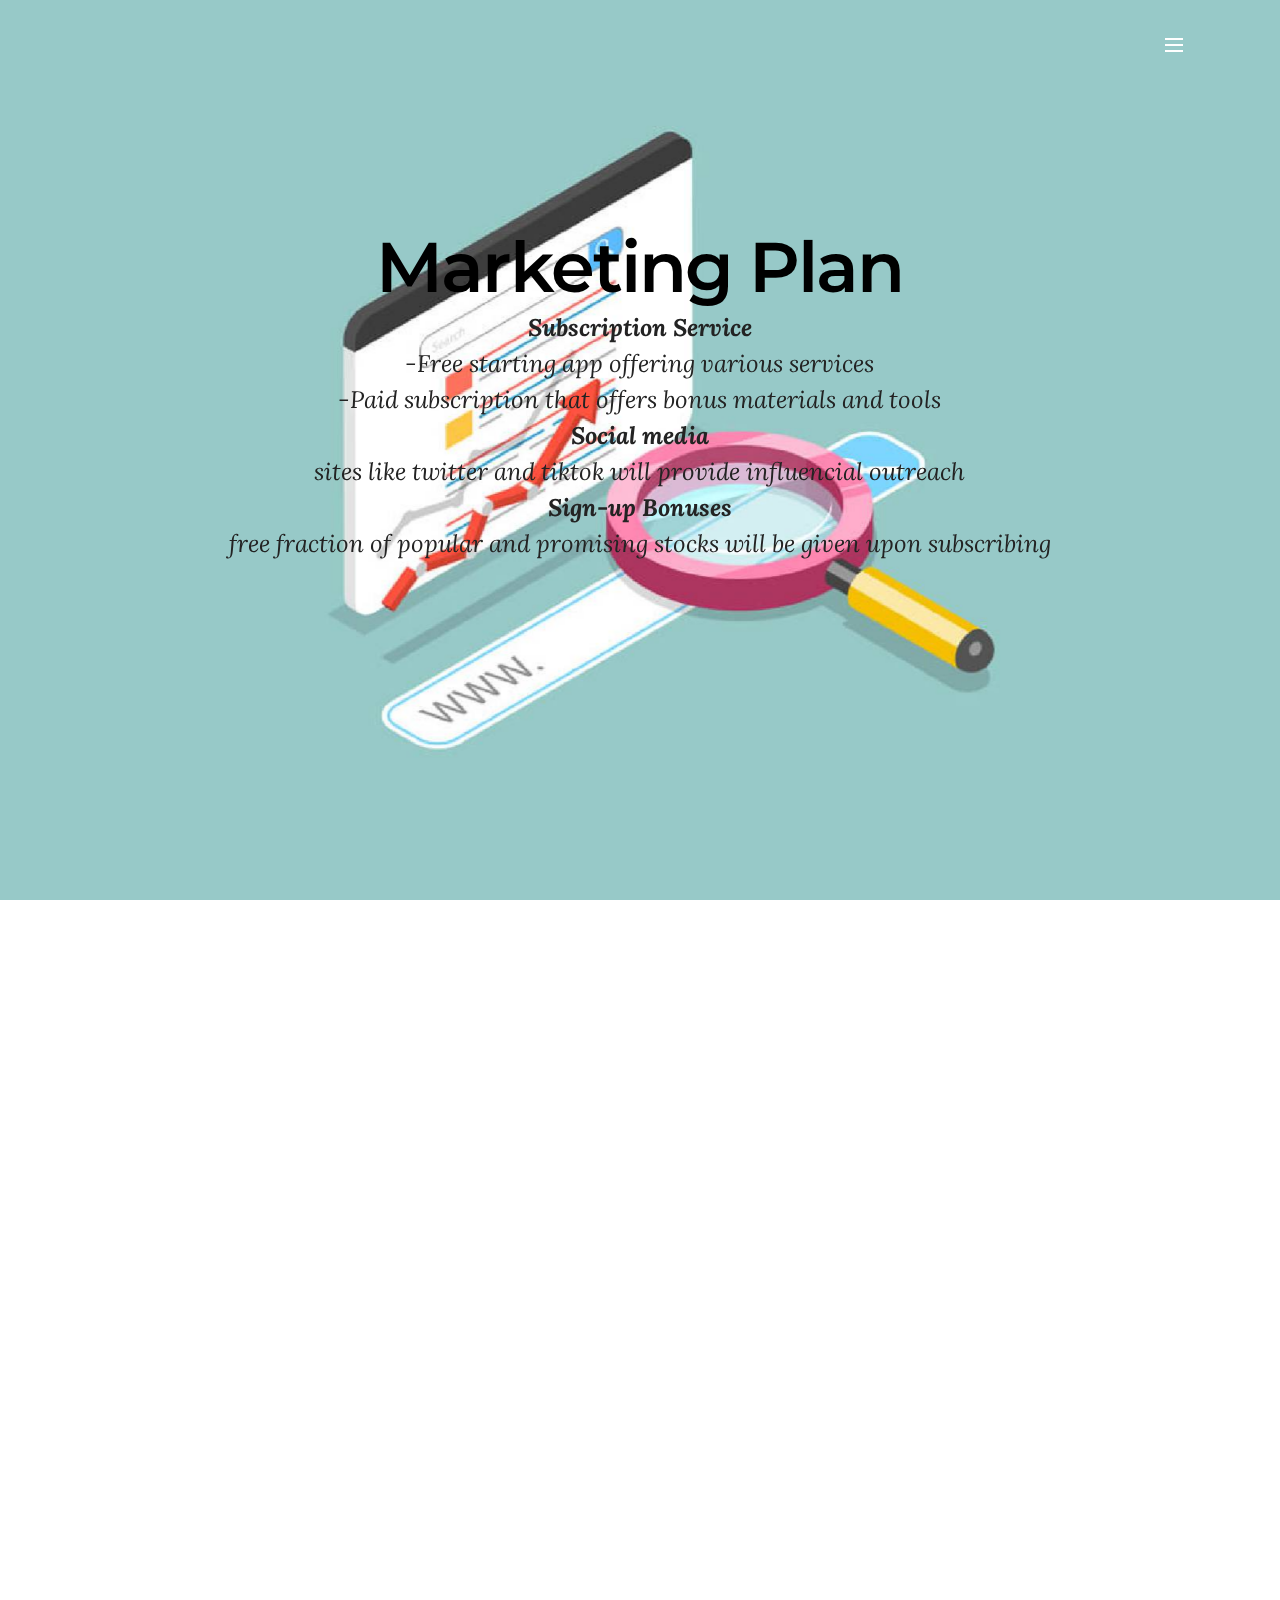
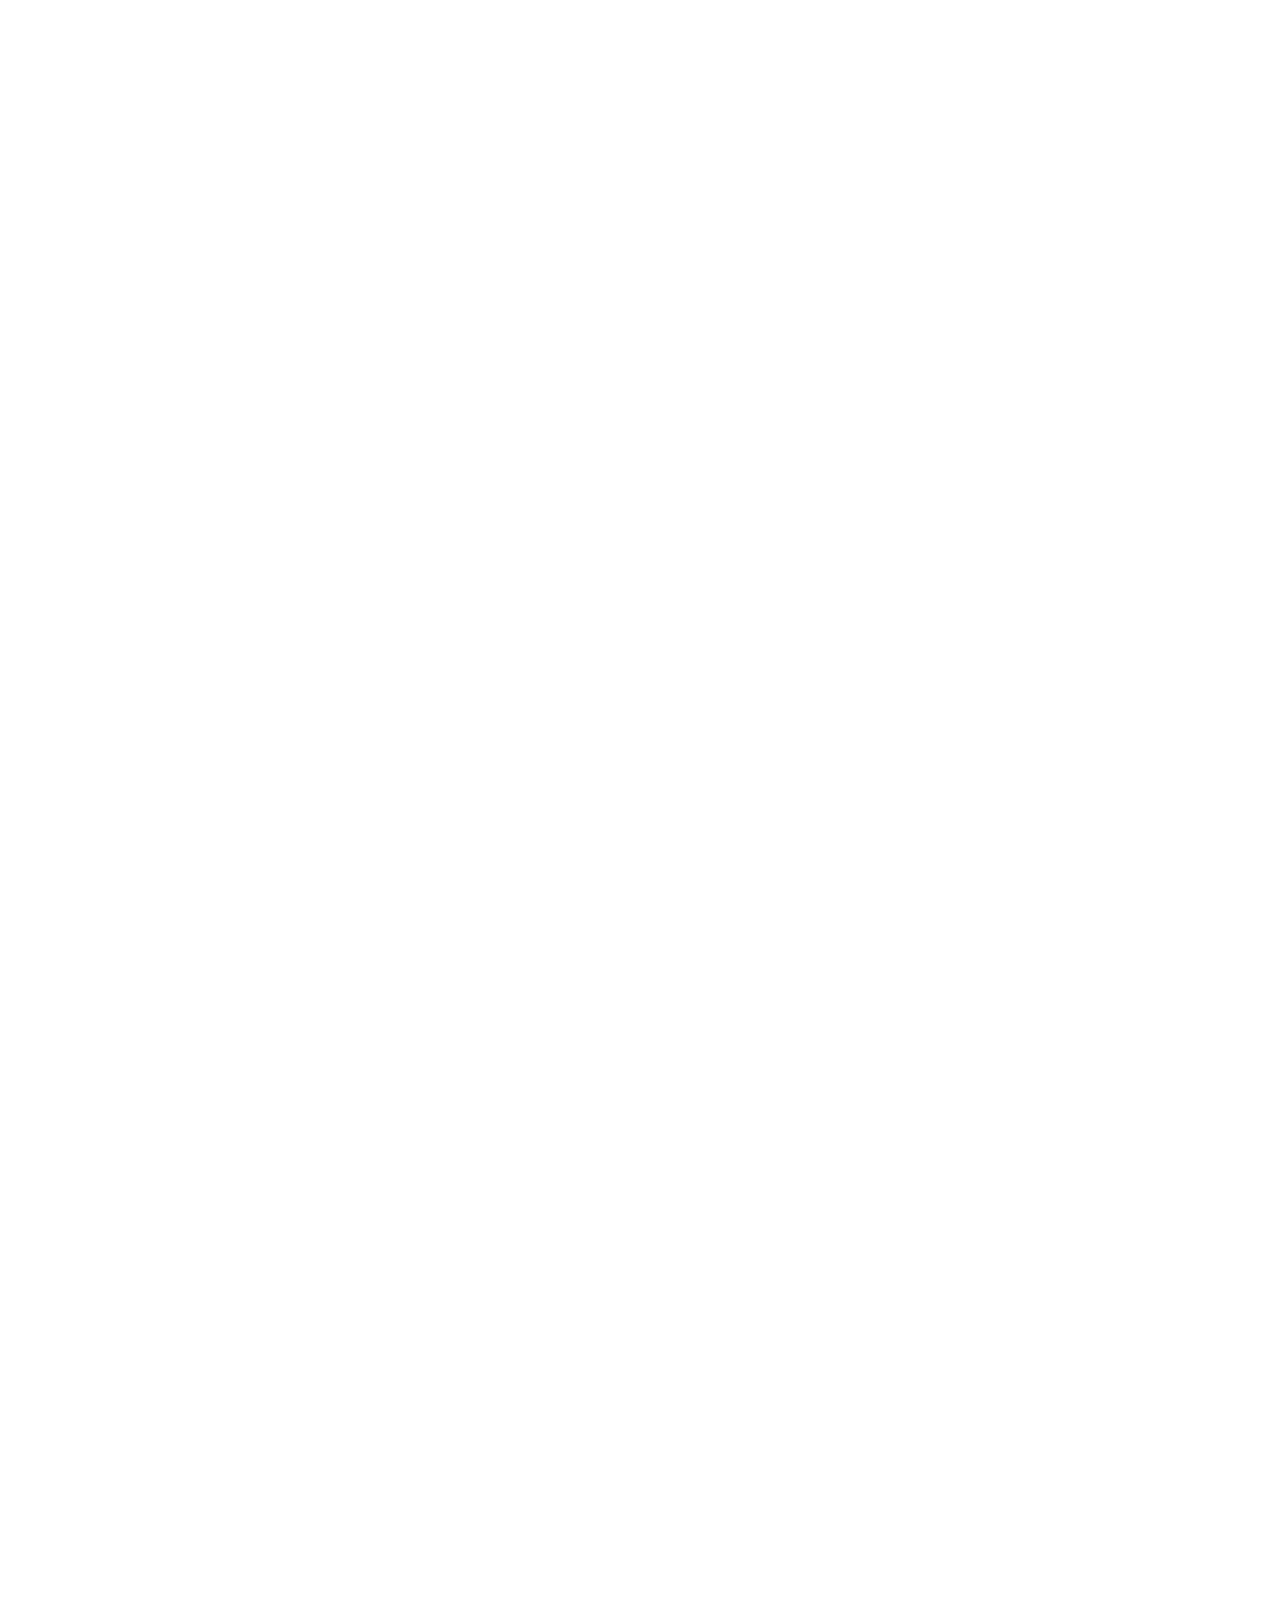
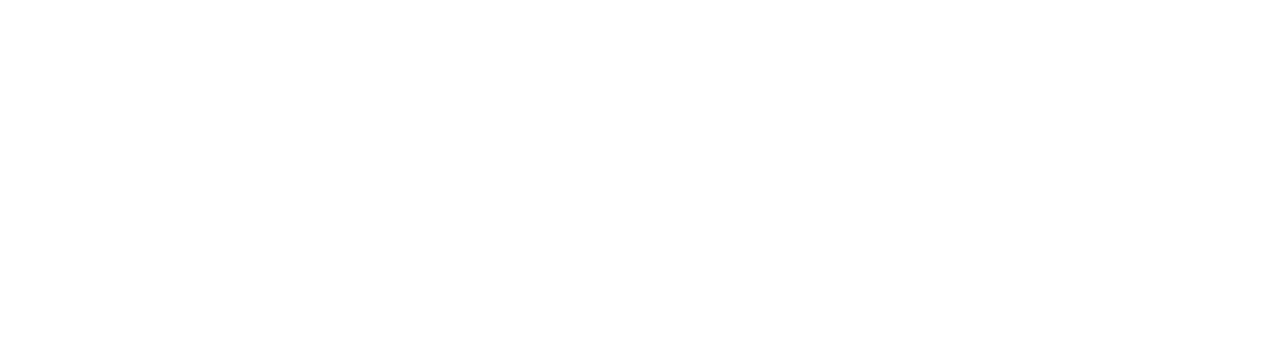
<file: marketing.html>
<!DOCTYPE html>
<html>
<head>
  <!-- Site made with Mobirise Website Builder v3.12.1, https://mobirise.com -->
  <meta charset="UTF-8">
  <meta http-equiv="X-UA-Compatible" content="IE=edge">
  <meta name="generator" content="Mobirise v3.12.1, mobirise.com">
  <meta name="viewport" content="width=device-width, initial-scale=1">
  <link rel="shortcut icon" href="assets/images/logo.png" type="image/x-icon">
  <meta name="description" content="Web Builder Description">
  <title>Marketing</title>
  <link rel="stylesheet" href="https://fonts.googleapis.com/css?family=Lora:400,700,400italic,700italic&amp;subset=latin">
  <link rel="stylesheet" href="https://fonts.googleapis.com/css?family=Montserrat:400,700">
  <link rel="stylesheet" href="https://fonts.googleapis.com/css?family=Raleway:100,100i,200,200i,300,300i,400,400i,500,500i,600,600i,700,700i,800,800i,900,900i">
  <link rel="stylesheet" href="assets/bootstrap-material-design-font/css/material.css">
  <link rel="stylesheet" href="assets/tether/tether.min.css">
  <link rel="stylesheet" href="assets/bootstrap/css/bootstrap.min.css">
  <link rel="stylesheet" href="assets/dropdown/css/style.css">
  <link rel="stylesheet" href="assets/animate.css/animate.min.css">
  <link rel="stylesheet" href="assets/theme/css/style.css">
  <link rel="stylesheet" href="assets/mobirise/css/mbr-additional.css" type="text/css">
  
  
  
</head>
<body>
<section id="menu-f">

    <nav class="navbar navbar-dropdown bg-color transparent navbar-fixed-top">
        <div class="container">

            <div class="mbr-table">
                
                <div class="mbr-table-cell">

                    <button class="navbar-toggler pull-xs-right" type="button" data-toggle="collapse" data-target="#exCollapsingNavbar">
                        <div class="hamburger-icon"></div>
                    </button>

                    <ul class="nav-dropdown collapse pull-xs-right nav navbar-nav navbar-toggleable-xl" id="exCollapsingNavbar"><li class="nav-item"><a class="nav-link link" href="index.html">Home</a></li><li class="nav-item"><a class="nav-link link" href="visionandmission.html">Our Vision</a></li><li class="nav-item"><a class="nav-link link" href="organization.html">Organization</a></li><li class="nav-item"><a class="nav-link link" href="marketing.html">Marketing</a></li><li class="nav-item"><a class="nav-link link" href="industry.html">Industry</a></li><li class="nav-item"><a class="nav-link link" href="finances.html">Finances</a></li><li class="nav-item nav-btn"><a class="nav-link btn btn-white btn-white-outline" href="https://mobirise.com/">DOWNLOAD</a></li></ul>
                    <button hidden="" class="navbar-toggler navbar-close" type="button" data-toggle="collapse" data-target="#exCollapsingNavbar">
                        <div class="close-icon"></div>
                    </button>

                </div>
            </div>

        </div>
    </nav>

</section>

<section class="engine"><a rel="external" href="https://mobirise.com">Web Site Creator</a></section><section class="mbr-section mbr-section-hero mbr-section-full mbr-parallax-background mbr-after-navbar" id="header1-g" style="background-image: url(assets/images/seomarketingfunnel-l8hops-2000x1142.jpg);">

    

    <div class="mbr-table-cell">

        <div class="container">
            <div class="row">
                <div class="mbr-section col-md-10 col-md-offset-1 text-xs-center">

                    <h1 class="mbr-section-title display-1">Marketing Plan</h1>
                    <p class="mbr-section-lead lead"><strong>Subscription Service</strong><br>-Free starting app offering various services<br>-Paid subscription that offers bonus materials and tools<br><strong>Social media</strong><br>sites like twitter and tiktok will provide influencial outreach<br><strong>Sign-up Bonuses</strong><br>free fraction of popular and promising stocks will be given upon subscribing<br><br><br></p>
                    
                </div>
            </div>
        </div>
    </div>

    

</section>

<section class="mbr-section mbr-section-nopadding mbr-figure--caption-outside-bottom" id="image1-i">
    <div class="mbr-figure">
        <div><img src="assets/images/unnamed-1400x2049.png"></div>
        <div class="mbr-figure-caption mbr-figure-caption-over">
            <div class="container"></div>
        </div>
    </div>
</section>

<section class="mbr-section mbr-section-nopadding mbr-figure--caption-outside-bottom" id="image1-j">
    <div class="mbr-figure">
        <div><img src="assets/images/screen-shot-2021-04-07-at-1-1400x846.png"></div>
        <div class="mbr-figure-caption mbr-figure-caption-over">
            <div class="container"></div>
        </div>
    </div>
</section>


  <script src="assets/web/assets/jquery/jquery.min.js"></script>
  <script src="assets/tether/tether.min.js"></script>
  <script src="assets/bootstrap/js/bootstrap.min.js"></script>
  <script src="assets/smooth-scroll/smooth-scroll.js"></script>
  <script src="assets/dropdown/js/script.min.js"></script>
  <script src="assets/touch-swipe/jquery.touch-swipe.min.js"></script>
  <script src="assets/viewport-checker/jquery.viewportchecker.js"></script>
  <script src="assets/jarallax/jarallax.js"></script>
  <script src="assets/theme/js/script.js"></script>
  
  
  <input name="animation" type="hidden">
  </body>
</html>
</file>
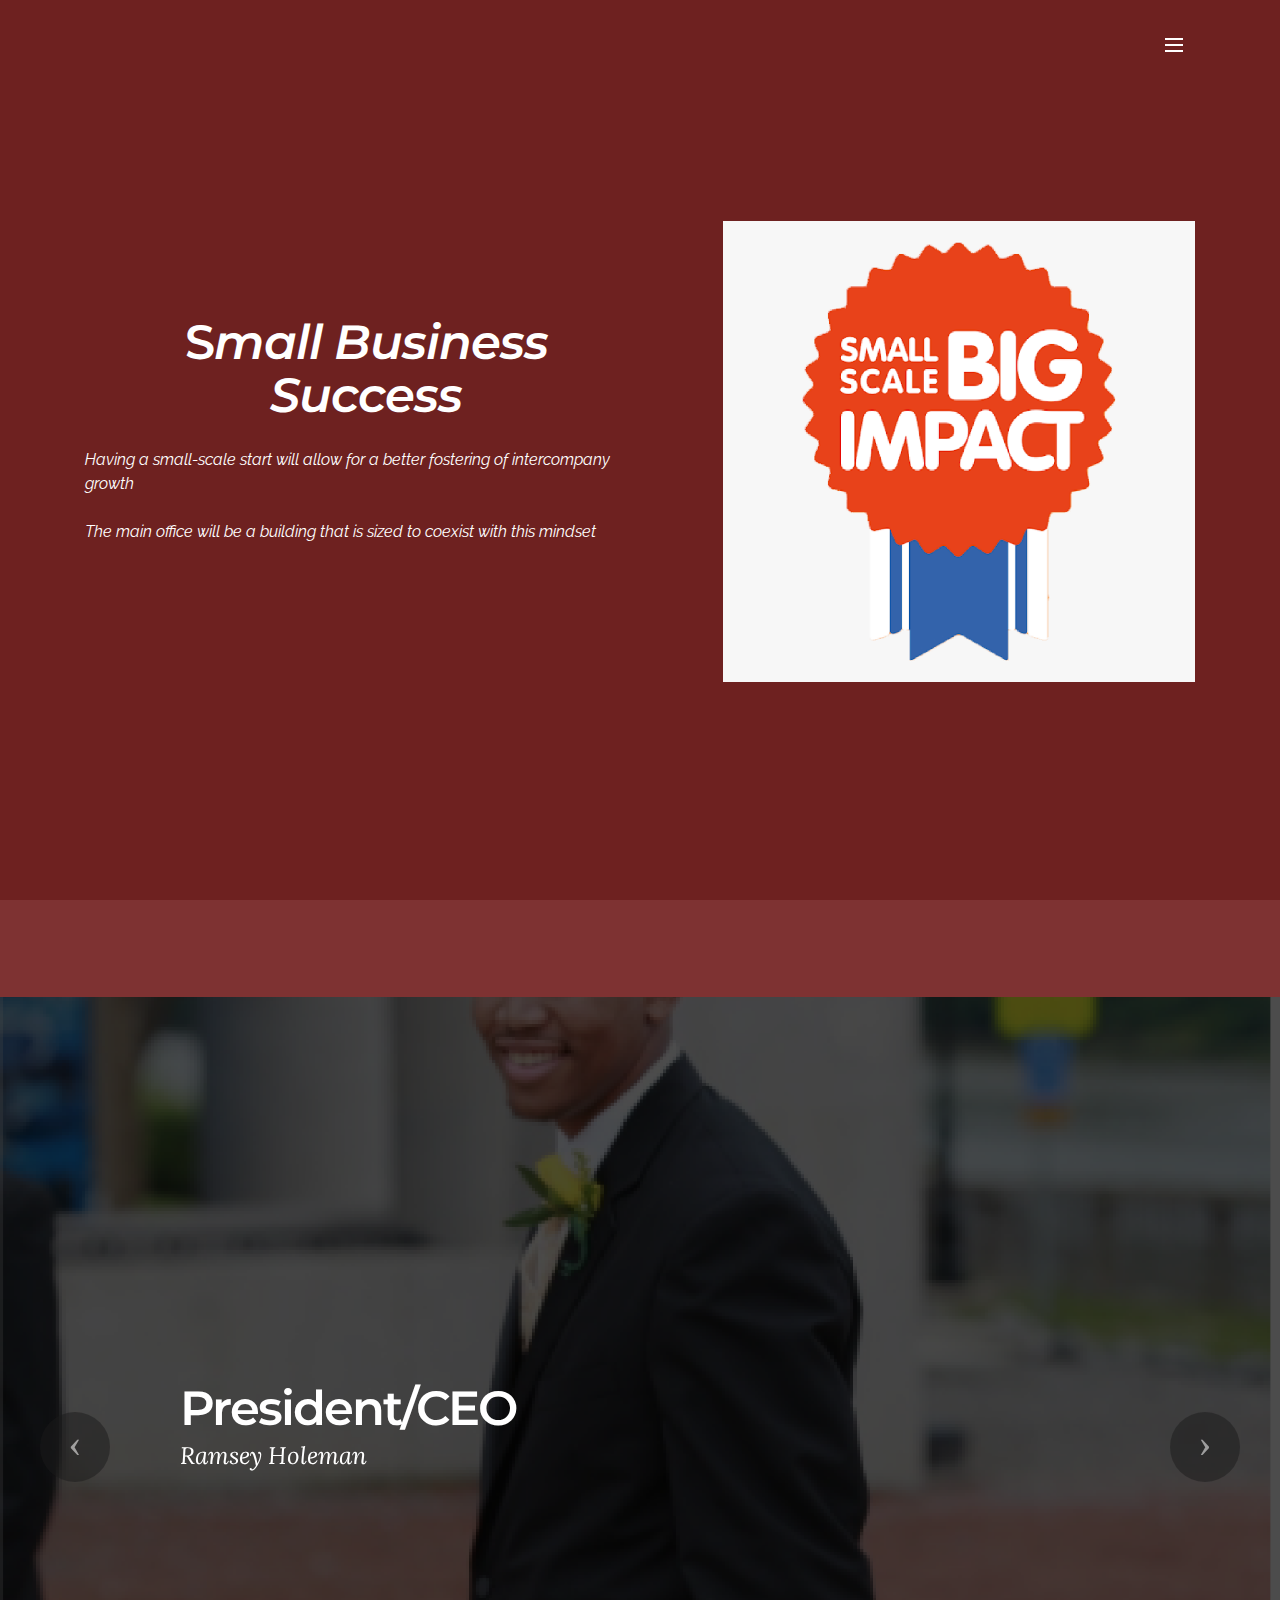
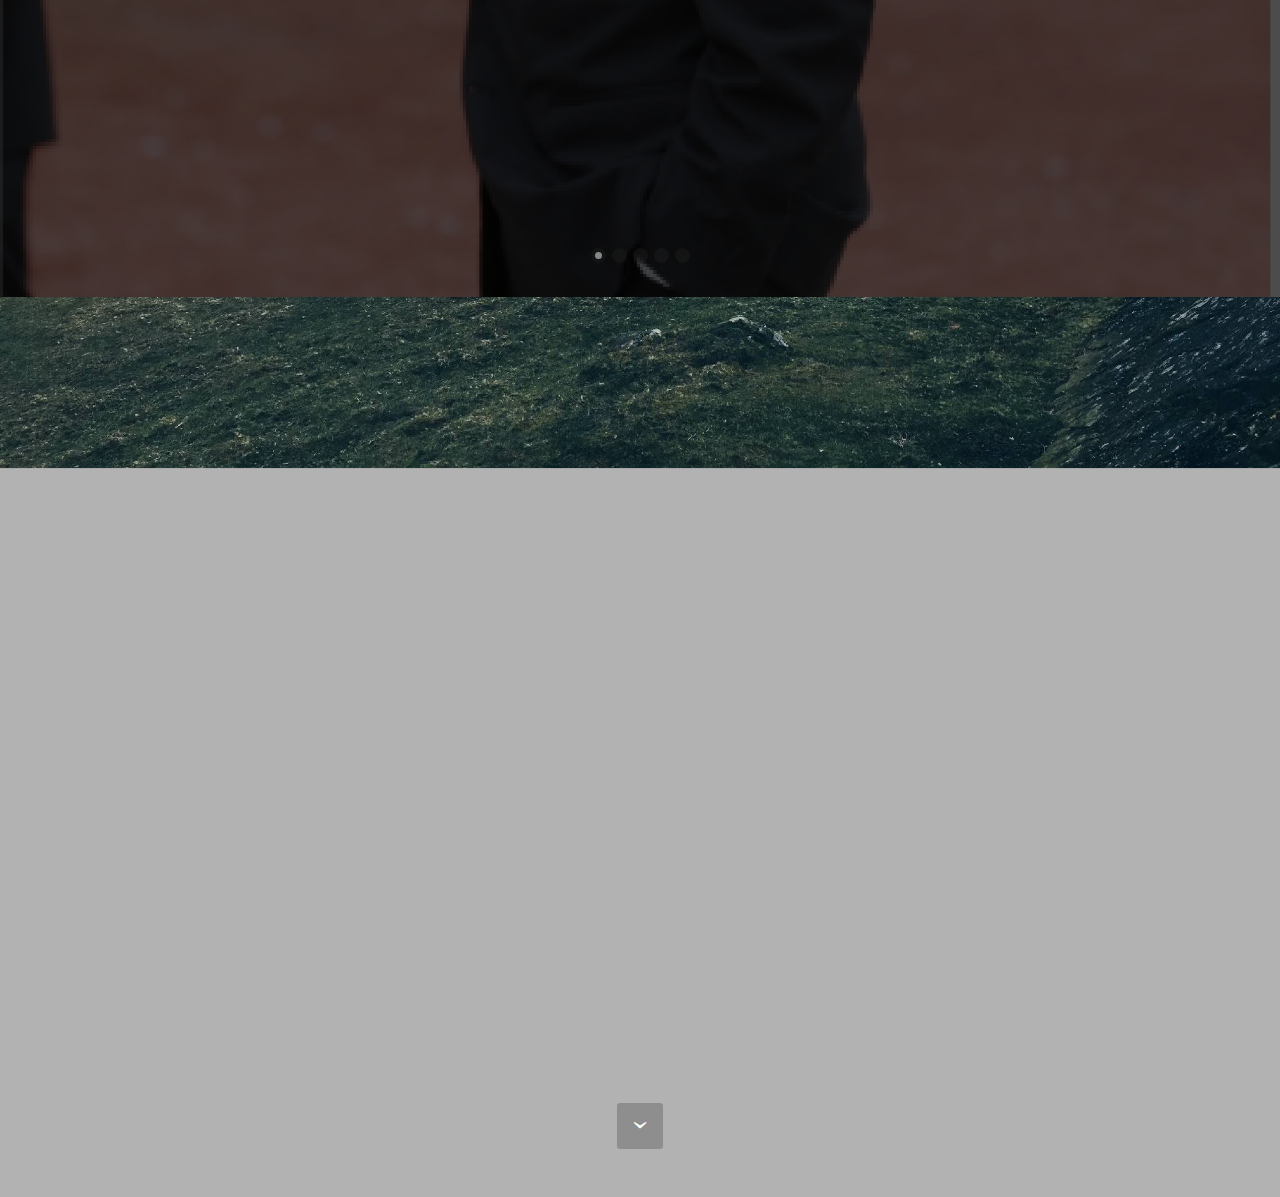
<file: organization.html>
<!DOCTYPE html>
<html>
<head>
  <!-- Site made with Mobirise Website Builder v3.12.1, https://mobirise.com -->
  <meta charset="UTF-8">
  <meta http-equiv="X-UA-Compatible" content="IE=edge">
  <meta name="generator" content="Mobirise v3.12.1, mobirise.com">
  <meta name="viewport" content="width=device-width, initial-scale=1">
  <link rel="shortcut icon" href="assets/images/logo.png" type="image/x-icon">
  <meta name="description" content="Web Maker Description">
  <title>Organization</title>
  <link rel="stylesheet" href="https://fonts.googleapis.com/css?family=Lora:400,700,400italic,700italic&amp;subset=latin">
  <link rel="stylesheet" href="https://fonts.googleapis.com/css?family=Montserrat:400,700">
  <link rel="stylesheet" href="https://fonts.googleapis.com/css?family=Raleway:100,100i,200,200i,300,300i,400,400i,500,500i,600,600i,700,700i,800,800i,900,900i">
  <link rel="stylesheet" href="assets/bootstrap-material-design-font/css/material.css">
  <link rel="stylesheet" href="assets/tether/tether.min.css">
  <link rel="stylesheet" href="assets/bootstrap/css/bootstrap.min.css">
  <link rel="stylesheet" href="assets/dropdown/css/style.css">
  <link rel="stylesheet" href="assets/animate.css/animate.min.css">
  <link rel="stylesheet" href="assets/theme/css/style.css">
  <link rel="stylesheet" href="assets/mobirise/css/mbr-additional.css" type="text/css">
  
  
  
</head>
<body>
<section id="menu-k">

    <nav class="navbar navbar-dropdown bg-color transparent navbar-fixed-top">
        <div class="container">

            <div class="mbr-table">
                
                <div class="mbr-table-cell">

                    <button class="navbar-toggler pull-xs-right" type="button" data-toggle="collapse" data-target="#exCollapsingNavbar">
                        <div class="hamburger-icon"></div>
                    </button>

                    <ul class="nav-dropdown collapse pull-xs-right nav navbar-nav navbar-toggleable-xl" id="exCollapsingNavbar"><li class="nav-item"><a class="nav-link link" href="index.html">Home</a></li><li class="nav-item"><a class="nav-link link" href="visionandmission.html">Our Vision</a></li><li class="nav-item"><a class="nav-link link" href="organization.html">Organization</a></li><li class="nav-item"><a class="nav-link link" href="marketing.html">Marketing</a></li><li class="nav-item"><a class="nav-link link" href="industry.html">Industry</a></li><li class="nav-item"><a class="nav-link link" href="finances.html">Finances</a></li><li class="nav-item nav-btn"><a class="nav-link btn btn-white btn-white-outline" href="https://mobirise.com/">DOWNLOAD</a></li></ul>
                    <button hidden="" class="navbar-toggler navbar-close" type="button" data-toggle="collapse" data-target="#exCollapsingNavbar">
                        <div class="close-icon"></div>
                    </button>

                </div>
            </div>

        </div>
    </nav>

</section>

<section class="engine"><a rel="external" href="https://mobirise.com">Mobirise</a></section><section class="mbr-section mbr-section-hero mbr-section-full header2 mbr-after-navbar" id="header2-l" style="background-color: rgb(110, 33, 32);">

    

    <div class="mbr-table mbr-table-full">
        <div class="mbr-table-cell">

            <div class="container">
                <div class="mbr-section row">
                    <div class="mbr-table-md-up">
                        
                        
                        

                        <div class="mbr-table-cell col-md-5 content-size text-xs-center text-md-right">

                            <h3 class="mbr-section-title display-2">S<em>mall Business Success</em></h3>

                            <div class="mbr-section-text">
                                <p><em>Having a small-scale start will allow for a better fostering of intercompany growth</em><br><br><em>The main office will be a building that is sized to coexist with this mindset</em><br><br></p>
                            </div>

                            

                        </div>
                        <div class="mbr-table-cell mbr-valign-top mbr-left-padding-md-up col-md-7 image-size" style="width: 48%;">
                            <div class="mbr-figure"><img src="assets/images/smallbusiness-1400x1369.png"></div>
                        </div>

                    </div>
                </div>
            </div>

        </div>
    </div>

    

</section>

<section class="mbr-section mbr-section__container article" id="header3-m" style="background-color: rgb(126, 50, 50); padding-top: 20px; padding-bottom: 20px;">
    <div class="container">
        <div class="row">
            <div class="col-xs-12">
                <h3 class="mbr-section-title display-2">Meet our Leaders</h3>
                <small class="mbr-section-subtitle"></small>
            </div>
        </div>
    </div>
</section>

<section class="mbr-slider mbr-section mbr-section__container carousel slide mbr-section-nopadding" data-ride="carousel" data-keyboard="false" data-wrap="true" data-pause="false" data-interval="false" id="slider-n">
    <div>
        <div>
            <div>
                <ol class="carousel-indicators">
                    <li data-app-prevent-settings="" data-target="#slider-n" data-slide-to="0" class="active"></li><li data-app-prevent-settings="" data-target="#slider-n" data-slide-to="1"></li><li data-app-prevent-settings="" data-target="#slider-n" data-slide-to="2"></li><li data-app-prevent-settings="" data-target="#slider-n" data-slide-to="3"></li><li data-app-prevent-settings="" data-target="#slider-n" class="" data-slide-to="4"></li>
                </ol>
                <div class="carousel-inner" role="listbox">
                    <div class="mbr-section mbr-section-hero carousel-item dark center mbr-section-full active" data-bg-video-slide="false" style="background-image: url(assets/images/ramsey-2000x1856.png);">
                        <div class="mbr-table-cell">
                            <div class="mbr-overlay" style="opacity: 0.7;"></div>
                            <div class="container-slide container">
                                
                                <div class="row">
                                    <div class="col-md-8 col-md-offset-1">
                                        <h2 class="mbr-section-title display-1">President/CEO</h2>
                                        <p class="mbr-section-lead lead">Ramsey Holeman</p>

                                        
                                    </div>
                                </div>
                            </div>
                        </div>
                    </div><div class="mbr-section mbr-section-hero carousel-item dark center mbr-section-full" data-bg-video-slide="false" style="background-image: url(assets/images/emmanuel-2000x1649.png);">
                        <div class="mbr-table-cell">
                            <div class="mbr-overlay"></div>
                            <div class="container-slide container">
                                
                                <div class="row">
                                    <div class="col-md-8 col-md-offset-1">
                                        <h2 class="mbr-section-title display-1">VP of Human Relations</h2>
                                        <p class="mbr-section-lead lead">Emmanuel Williams</p>

                                        
                                    </div>
                                </div>
                            </div>
                        </div>
                    </div><div class="mbr-section mbr-section-hero carousel-item dark center mbr-section-full" data-bg-video-slide="false" style="background-image: url(assets/images/arifur-2000x2022.png);">
                        <div class="mbr-table-cell">
                            <div class="mbr-overlay" style="opacity: 0.7;"></div>
                            <div class="container-slide container">
                                
                                <div class="row">
                                    <div class="col-md-8 col-md-offset-1">
                                        <h2 class="mbr-section-title display-1">VP of Marketing</h2>
                                        <p class="mbr-section-lead lead">Arifur Rahman</p>

                                        
                                    </div>
                                </div>
                            </div>
                        </div>
                    </div><div class="mbr-section mbr-section-hero carousel-item dark center mbr-section-full" data-bg-video-slide="false" style="background-image: url(assets/images/michelle-2000x2411.png);">
                        <div class="mbr-table-cell">
                            <div class="mbr-overlay" style="opacity: 0.7;"></div>
                            <div class="container-slide container">
                                
                                <div class="row">
                                    <div class="col-md-8 col-md-offset-1">
                                        <h2 class="mbr-section-title display-1">VP of Relations</h2>
                                        <p class="mbr-section-lead lead">Michelle Legan</p>

                                        
                                    </div>
                                </div>
                            </div>
                        </div>
                    </div><div class="mbr-section mbr-section-hero carousel-item dark center mbr-section-full" data-bg-video-slide="false" style="background-image: url(assets/images/me-2000x2416.png);">
                        <div class="mbr-table-cell">
                            <div class="mbr-overlay" style="opacity: 0.7;"></div>
                            <div class="container-slide container">
                                
                                <div class="row">
                                    <div class="col-md-8 col-md-offset-1">
                                        <h2 class="mbr-section-title display-1">VP of Information Technology/ Production</h2>
                                        <p class="mbr-section-lead lead">Bradley McCoy</p>

                                        
                                    </div>
                                </div>
                            </div>
                        </div>
                    </div>
                </div>

                <a data-app-prevent-settings="" class="left carousel-control" role="button" data-slide="prev" href="#slider-n">
                    <span class="icon-prev" aria-hidden="true"></span>
                    <span class="sr-only">Previous</span>
                </a>
                <a data-app-prevent-settings="" class="right carousel-control" role="button" data-slide="next" href="#slider-n">
                    <span class="icon-next" aria-hidden="true"></span>
                    <span class="sr-only">Next</span>
                </a>
            </div>
        </div>
    </div>
</section>

<section class="mbr-section mbr-section-hero mbr-section-full header2 mbr-parallax-background" id="header2-q" style="background-image: url(assets/images/landscape.jpg);">

    <div class="mbr-overlay" style="opacity: 0.3; background-color: rgb(0, 0, 0);">
    </div>

    <div class="mbr-table mbr-table-full">
        <div class="mbr-table-cell">

            <div class="container">
                <div class="mbr-section row">
                    <div class="mbr-table-md-up">
                        
                        
                        

                        <div class="mbr-table-cell col-md-5 content-size text-xs-center text-md-right">

                            <h3 class="mbr-section-title display-2">Human Resources</h3>

                            <div class="mbr-section-text">
                                <p><em><strong>&nbsp;Our Goal</strong></em><br>-Reassurance and sound guidance to our clients/customers<br><br>-Well-rounded employees, motivated to helping everyday citizens<br><br>-Helpful hints and solid access to the information, and innovative customer relation training methods<br><br>-Detailed tools for customers to make sound investment decisions  that benefits us all</p>
                            </div>

                            

                        </div>
                        <div class="mbr-table-cell mbr-valign-top mbr-left-padding-md-up col-md-7 image-size" style="width: 58%;">
                            <div class="mbr-figure"><img src="assets/images/humanresources-1400x787.jpg"></div>
                        </div>

                    </div>
                </div>
            </div>

        </div>
    </div>

    <div class="mbr-arrow mbr-arrow-floating hidden-sm-down" aria-hidden="true"><a href="#next"><i class="mbr-arrow-icon"></i></a></div>

</section>


  <script src="assets/web/assets/jquery/jquery.min.js"></script>
  <script src="assets/tether/tether.min.js"></script>
  <script src="assets/bootstrap/js/bootstrap.min.js"></script>
  <script src="assets/smooth-scroll/smooth-scroll.js"></script>
  <script src="assets/dropdown/js/script.min.js"></script>
  <script src="assets/touch-swipe/jquery.touch-swipe.min.js"></script>
  <script src="assets/viewport-checker/jquery.viewportchecker.js"></script>
  <script src="assets/bootstrap-carousel-swipe/bootstrap-carousel-swipe.js"></script>
  <script src="assets/jarallax/jarallax.js"></script>
  <script src="assets/theme/js/script.js"></script>
  
  
  <input name="animation" type="hidden">
  </body>
</html>
</file>
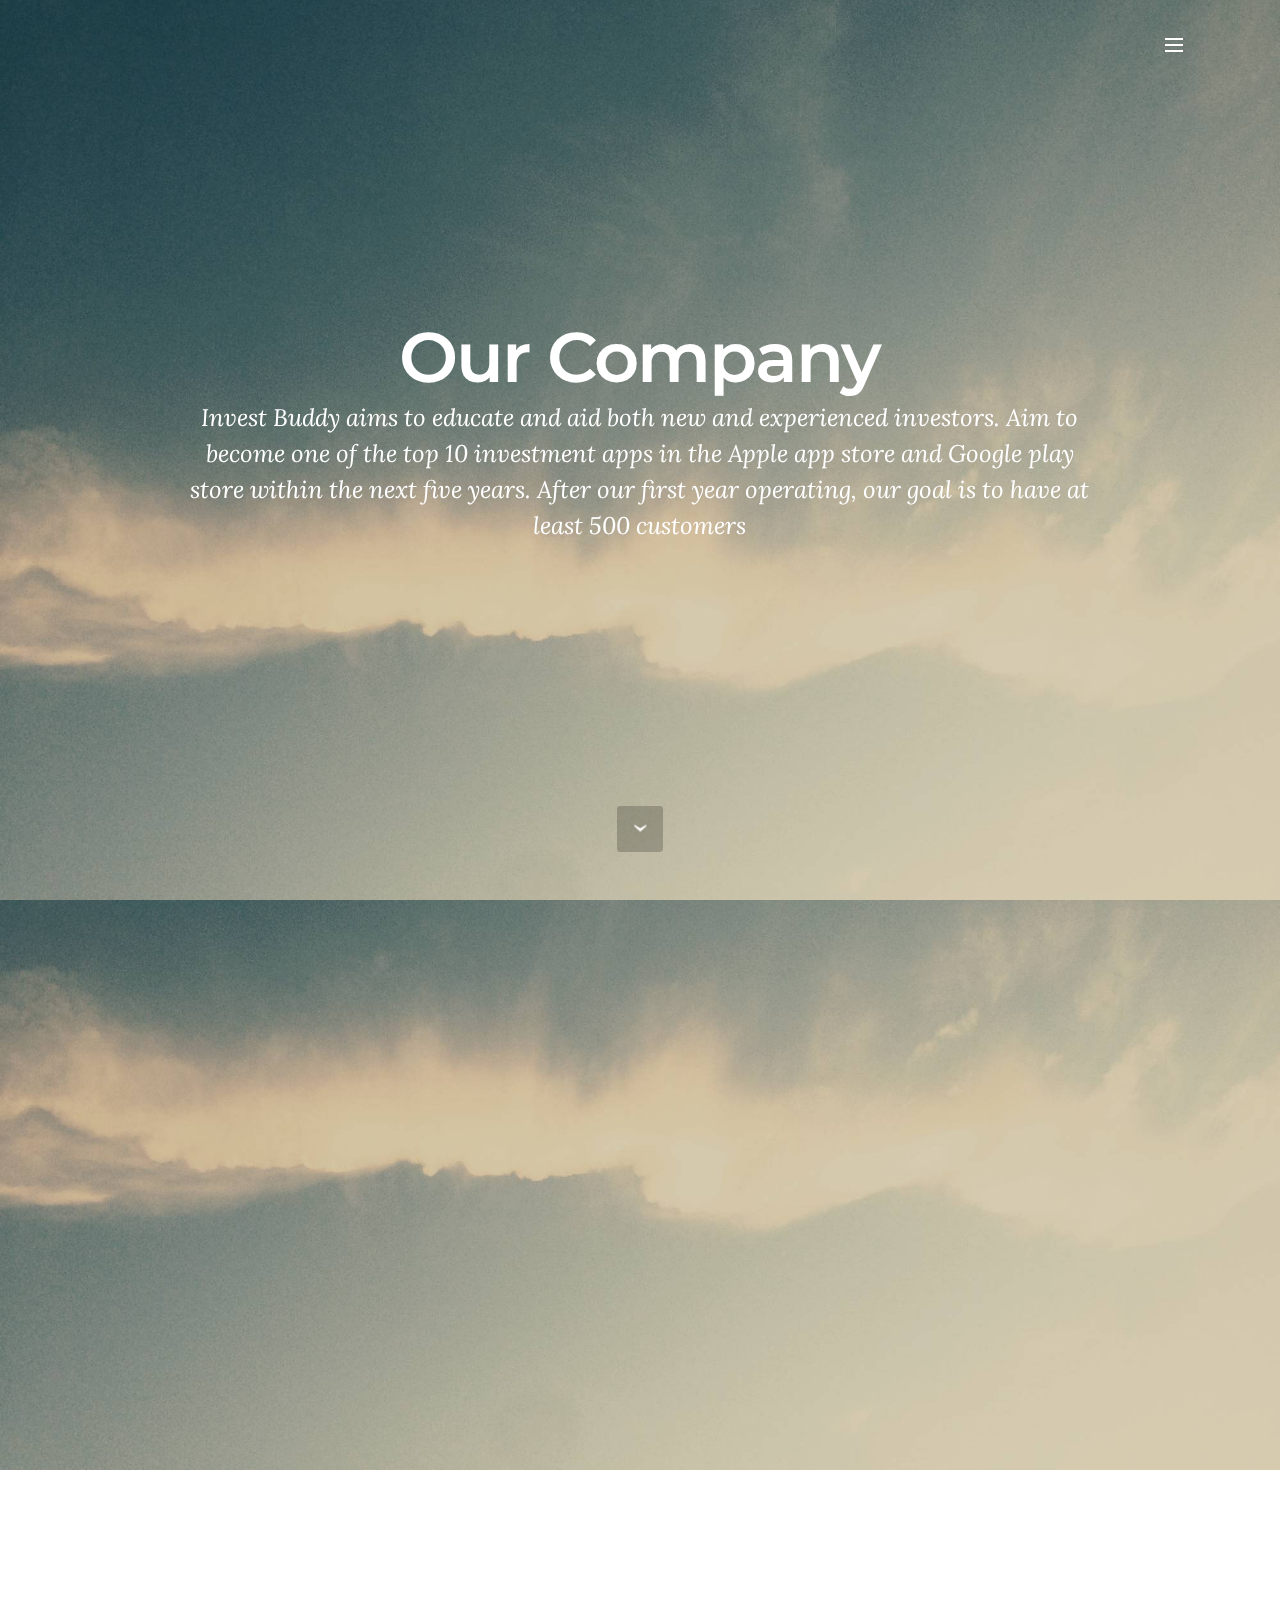
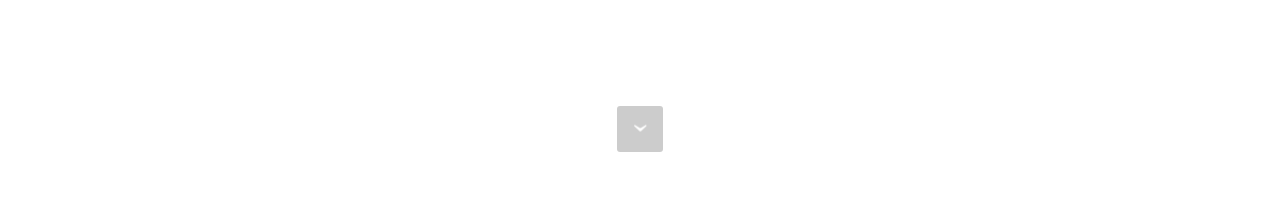
<file: visionandmission.html>
<!DOCTYPE html>
<html>
<head>
  <!-- Site made with Mobirise Website Builder v3.12.1, https://mobirise.com -->
  <meta charset="UTF-8">
  <meta http-equiv="X-UA-Compatible" content="IE=edge">
  <meta name="generator" content="Mobirise v3.12.1, mobirise.com">
  <meta name="viewport" content="width=device-width, initial-scale=1">
  <link rel="shortcut icon" href="assets/images/logo.png" type="image/x-icon">
  <meta name="description" content="Web Site Creator Description">
  <title>Vision</title>
  <link rel="stylesheet" href="https://fonts.googleapis.com/css?family=Lora:400,700,400italic,700italic&amp;subset=latin">
  <link rel="stylesheet" href="https://fonts.googleapis.com/css?family=Montserrat:400,700">
  <link rel="stylesheet" href="https://fonts.googleapis.com/css?family=Raleway:100,100i,200,200i,300,300i,400,400i,500,500i,600,600i,700,700i,800,800i,900,900i">
  <link rel="stylesheet" href="assets/bootstrap-material-design-font/css/material.css">
  <link rel="stylesheet" href="assets/tether/tether.min.css">
  <link rel="stylesheet" href="assets/bootstrap/css/bootstrap.min.css">
  <link rel="stylesheet" href="assets/dropdown/css/style.css">
  <link rel="stylesheet" href="assets/animate.css/animate.min.css">
  <link rel="stylesheet" href="assets/theme/css/style.css">
  <link rel="stylesheet" href="assets/mobirise/css/mbr-additional.css" type="text/css">
  
  
  
</head>
<body>
<section id="menu-5">

    <nav class="navbar navbar-dropdown bg-color transparent navbar-fixed-top">
        <div class="container">

            <div class="mbr-table">
                
                <div class="mbr-table-cell">

                    <button class="navbar-toggler pull-xs-right" type="button" data-toggle="collapse" data-target="#exCollapsingNavbar">
                        <div class="hamburger-icon"></div>
                    </button>

                    <ul class="nav-dropdown collapse pull-xs-right nav navbar-nav navbar-toggleable-xl" id="exCollapsingNavbar"><li class="nav-item"><a class="nav-link link" href="index.html">Home</a></li><li class="nav-item"><a class="nav-link link" href="visionandmission.html">Our Vision</a></li><li class="nav-item"><a class="nav-link link" href="organization.html">Organization</a></li><li class="nav-item"><a class="nav-link link" href="marketing.html">Marketing</a></li><li class="nav-item"><a class="nav-link link" href="industry.html">Industry</a></li><li class="nav-item"><a class="nav-link link" href="finances.html">Finances</a></li><li class="nav-item nav-btn"><a class="nav-link btn btn-white btn-white-outline" href="https://mobirise.com/">DOWNLOAD</a></li></ul>
                    <button hidden="" class="navbar-toggler navbar-close" type="button" data-toggle="collapse" data-target="#exCollapsingNavbar">
                        <div class="close-icon"></div>
                    </button>

                </div>
            </div>

        </div>
    </nav>

</section>

<section class="engine"><a rel="external" href="https://mobirise.com">Mobirise</a></section><section class="mbr-section mbr-section-hero mbr-section-full mbr-parallax-background mbr-section-with-arrow mbr-after-navbar" id="header1-6" style="background-image: url(assets/images/jumbotron.jpg);">

    

    <div class="mbr-table-cell">

        <div class="container">
            <div class="row">
                <div class="mbr-section col-md-10 col-md-offset-1 text-xs-center">

                    <h1 class="mbr-section-title display-1">Our Company</h1>
                    <p class="mbr-section-lead lead">Invest Buddy aims to educate and aid both new and experienced investors. Aim to become one of the top 10 investment apps in the Apple app store and Google play store within the next five years. After our first year operating, our goal is to have at least 500 customers</p>
                    
                </div>
            </div>
        </div>
    </div>

    <div class="mbr-arrow mbr-arrow-floating" aria-hidden="true"><a href="#header1-8"><i class="mbr-arrow-icon"></i></a></div>

</section>

<section class="mbr-section mbr-section-hero mbr-section-full mbr-parallax-background mbr-section-with-arrow" id="header1-8" style="background-image: url(assets/images/jumbotron.jpg);">

    

    <div class="mbr-table-cell">

        <div class="container">
            <div class="row">
                <div class="mbr-section col-md-10 col-md-offset-1 text-xs-center">

                    <h1 class="mbr-section-title display-1">Our Vision</h1>
                    <p class="mbr-section-lead lead">To enable everyone with the ability to easily learn and invest with technological ease from the convenience of their mobile devices. <br>For individuals who want to easily invest. The Invest Buddy app is a financial investing app that allows users to invest in stocks, ETF’s, and other investable assets. Unlike other investment apps, our product focuses on the education and practice of investment management for new and returning investors.<br></p>
                    
                </div>
            </div>
        </div>
    </div>

    <div class="mbr-arrow mbr-arrow-floating" aria-hidden="true"><a href="#next"><i class="mbr-arrow-icon"></i></a></div>

</section>


  <script src="assets/web/assets/jquery/jquery.min.js"></script>
  <script src="assets/tether/tether.min.js"></script>
  <script src="assets/bootstrap/js/bootstrap.min.js"></script>
  <script src="assets/smooth-scroll/smooth-scroll.js"></script>
  <script src="assets/dropdown/js/script.min.js"></script>
  <script src="assets/touch-swipe/jquery.touch-swipe.min.js"></script>
  <script src="assets/viewport-checker/jquery.viewportchecker.js"></script>
  <script src="assets/jarallax/jarallax.js"></script>
  <script src="assets/theme/js/script.js"></script>
  
  
  <input name="animation" type="hidden">
  </body>
</html>
</file>
<file: assets/bootstrap-material-design-font/css/material.css>
@font-face {
  font-family: 'Material-Design-Icons';
  src: url('../fonts/Material-Design-Icons.eot?3ocs8m');
  src: url('../fonts/Material-Design-Icons.eot?#iefix3ocs8m') format('embedded-opentype'), url('../fonts/Material-Design-Icons.woff?3ocs8m') format('woff'), url('../fonts/Material-Design-Icons.ttf?3ocs8m') format('truetype'), url('../fonts/Material-Design-Icons.svg?3ocs8m#Material-Design-Icons') format('svg');
  font-weight: normal;
  font-style: normal;
}
[class^="mdi-"],
[class*="mdi-"] {
  speak: none;
  display: inline-block;
  font-style: normal;
  font-variant:normal;
  font-weight:normal;
  /*font-size:24px;*/
  line-height:1;
  font-family:'Material-Design-Icons' !important;
  text-rendering: auto;
  
  -webkit-font-smoothing: antialiased;
  -moz-osx-font-smoothing: grayscale;
  -webkit-transform: translate(0, 0);
      -ms-transform: translate(0, 0);
          transform: translate(0, 0);
}
[class^="mdi-"]:before,
[class*="mdi-"]:before {
  display: inline-block;
  speak: none;
  text-decoration: inherit;
}
[class^="mdi-"].pull-left,
[class*="mdi-"].pull-left {
  margin-right: .3em;
}
[class^="mdi-"].pull-right,
[class*="mdi-"].pull-right {
  margin-left: .3em;
}
[class^="mdi-"].mdi-lg:before,
[class*="mdi-"].mdi-lg:before,
[class^="mdi-"].mdi-lg:after,
[class*="mdi-"].mdi-lg:after {
  font-size: 1.33333333em;
  line-height: 0.75em;
  vertical-align: -15%;
}
[class^="mdi-"].mdi-2x:before,
[class*="mdi-"].mdi-2x:before,
[class^="mdi-"].mdi-2x:after,
[class*="mdi-"].mdi-2x:after {
  font-size: 2em;
}
[class^="mdi-"].mdi-3x:before,
[class*="mdi-"].mdi-3x:before,
[class^="mdi-"].mdi-3x:after,
[class*="mdi-"].mdi-3x:after {
  font-size: 3em;
}
[class^="mdi-"].mdi-4x:before,
[class*="mdi-"].mdi-4x:before,
[class^="mdi-"].mdi-4x:after,
[class*="mdi-"].mdi-4x:after {
  font-size: 4em;
}
[class^="mdi-"].mdi-5x:before,
[class*="mdi-"].mdi-5x:before,
[class^="mdi-"].mdi-5x:after,
[class*="mdi-"].mdi-5x:after {
  font-size: 5em;
}
[class^="mdi-device-signal-cellular-"]:after,
[class^="mdi-device-battery-"]:after,
[class^="mdi-device-battery-charging-"]:after,
[class^="mdi-device-signal-cellular-connected-no-internet-"]:after,
[class^="mdi-device-signal-wifi-"]:after,
[class^="mdi-device-signal-wifi-statusbar-not-connected"]:after,
.mdi-device-network-wifi:after {
  opacity: .3;
  position: absolute;
  left: 0;
  top: 0;
  z-index: 1;
  display: inline-block;
  speak: none;
  text-decoration: inherit;
}
[class^="mdi-device-signal-cellular-"]:after {
  content: "\e758";
}
[class^="mdi-device-battery-"]:after {
  content: "\e735";
}
[class^="mdi-device-battery-charging-"]:after {
  content: "\e733";
}
[class^="mdi-device-signal-cellular-connected-no-internet-"]:after {
  content: "\e75d";
}
[class^="mdi-device-signal-wifi-"]:after,
.mdi-device-network-wifi:after {
  content: "\e765";
}
[class^="mdi-device-signal-wifi-statusbasr-not-connected"]:after {
  content: "\e8f7";
}
.mdi-device-signal-cellular-off:after,
.mdi-device-signal-cellular-null:after,
.mdi-device-signal-cellular-no-sim:after,
.mdi-device-signal-wifi-off:after,
.mdi-device-signal-wifi-4-bar:after,
.mdi-device-signal-cellular-4-bar:after,
.mdi-device-battery-alert:after,
.mdi-device-signal-cellular-connected-no-internet-4-bar:after,
.mdi-device-battery-std:after,
.mdi-device-battery-full .mdi-device-battery-unknown:after {
  content: "";
}
.mdi-fw {
  width: 1.28571429em;
  text-align: center;
}
.mdi-ul {
  padding-left: 0;
  margin-left: 2.14285714em;
  list-style-type: none;
}
.mdi-ul > li {
  position: relative;
}
.mdi-li {
  position: absolute;
  left: -2.14285714em;
  width: 2.14285714em;
  top: 0.14285714em;
  text-align: center;
}
.mdi-li.mdi-lg {
  left: -1.85714286em;
}
.mdi-border {
  padding: .2em .25em .15em;
  border: solid 0.08em #eeeeee;
  border-radius: .1em;
}
.mdi-spin {
  -webkit-animation: mdi-spin 2s infinite linear;
  animation: mdi-spin 2s infinite linear;
  -webkit-transform-origin: 50% 50%;
  -ms-transform-origin: 50% 50%;
      transform-origin: 50% 50%;
}
.mdi-pulse {
  -webkit-animation: mdi-spin 1s steps(8) infinite;
  animation: mdi-spin 1s steps(8) infinite;
  -webkit-transform-origin: 50% 50%;
  -ms-transform-origin: 50% 50%;
      transform-origin: 50% 50%;
}
@-webkit-keyframes mdi-spin {
  0% {
    -webkit-transform: rotate(0deg);
    transform: rotate(0deg);
  }
  100% {
    -webkit-transform: rotate(359deg);
    transform: rotate(359deg);
  }
}
@keyframes mdi-spin {
  0% {
    -webkit-transform: rotate(0deg);
    transform: rotate(0deg);
  }
  100% {
    -webkit-transform: rotate(359deg);
    transform: rotate(359deg);
  }
}
.mdi-rotate-90 {
  filter: progid:DXImageTransform.Microsoft.BasicImage(rotation=1);
  -webkit-transform: rotate(90deg);
  -ms-transform: rotate(90deg);
  transform: rotate(90deg);
}
.mdi-rotate-180 {
  filter: progid:DXImageTransform.Microsoft.BasicImage(rotation=2);
  -webkit-transform: rotate(180deg);
  -ms-transform: rotate(180deg);
  transform: rotate(180deg);
}
.mdi-rotate-270 {
  filter: progid:DXImageTransform.Microsoft.BasicImage(rotation=3);
  -webkit-transform: rotate(270deg);
  -ms-transform: rotate(270deg);
  transform: rotate(270deg);
}
.mdi-flip-horizontal {
  filter: progid:DXImageTransform.Microsoft.BasicImage(rotation=0, mirror=1);
  -webkit-transform: scale(-1, 1);
  -ms-transform: scale(-1, 1);
  transform: scale(-1, 1);
}
.mdi-flip-vertical {
  filter: progid:DXImageTransform.Microsoft.BasicImage(rotation=2, mirror=1);
  -webkit-transform: scale(1, -1);
  -ms-transform: scale(1, -1);
  transform: scale(1, -1);
}
:root .mdi-rotate-90,
:root .mdi-rotate-180,
:root .mdi-rotate-270,
:root .mdi-flip-horizontal,
:root .mdi-flip-vertical {
  -webkit-filter: none;
          filter: none;
}
.mdi-stack {
  position: relative;
  display: inline-block;
  width: 2em;
  height: 2em;
  line-height: 2em;
  vertical-align: middle;
}
.mdi-stack-1x,
.mdi-stack-2x {
  position: absolute;
  left: 0;
  width: 100%;
  text-align: center;
}
.mdi-stack-1x {
  line-height: inherit;
}
.mdi-stack-2x {
  font-size: 2em;
}
.mdi-inverse {
  color: #ffffff;
}
/* Start Icons */
.mdi-action-3d-rotation:before {
  content: "\e600";
}
.mdi-action-accessibility:before {
  content: "\e601";
}
.mdi-action-account-balance-wallet:before {
  content: "\e602";
}
.mdi-action-account-balance:before {
  content: "\e603";
}
.mdi-action-account-box:before {
  content: "\e604";
}
.mdi-action-account-child:before {
  content: "\e605";
}
.mdi-action-account-circle:before {
  content: "\e606";
}
.mdi-action-add-shopping-cart:before {
  content: "\e607";
}
.mdi-action-alarm-add:before {
  content: "\e608";
}
.mdi-action-alarm-off:before {
  content: "\e609";
}
.mdi-action-alarm-on:before {
  content: "\e60a";
}
.mdi-action-alarm:before {
  content: "\e60b";
}
.mdi-action-android:before {
  content: "\e60c";
}
.mdi-action-announcement:before {
  content: "\e60d";
}
.mdi-action-aspect-ratio:before {
  content: "\e60e";
}
.mdi-action-assessment:before {
  content: "\e60f";
}
.mdi-action-assignment-ind:before {
  content: "\e610";
}
.mdi-action-assignment-late:before {
  content: "\e611";
}
.mdi-action-assignment-return:before {
  content: "\e612";
}
.mdi-action-assignment-returned:before {
  content: "\e613";
}
.mdi-action-assignment-turned-in:before {
  content: "\e614";
}
.mdi-action-assignment:before {
  content: "\e615";
}
.mdi-action-autorenew:before {
  content: "\e616";
}
.mdi-action-backup:before {
  content: "\e617";
}
.mdi-action-book:before {
  content: "\e618";
}
.mdi-action-bookmark-outline:before {
  content: "\e619";
}
.mdi-action-bookmark:before {
  content: "\e61a";
}
.mdi-action-bug-report:before {
  content: "\e61b";
}
.mdi-action-cached:before {
  content: "\e61c";
}
.mdi-action-check-circle:before {
  content: "\e61d";
}
.mdi-action-class:before {
  content: "\e61e";
}
.mdi-action-credit-card:before {
  content: "\e61f";
}
.mdi-action-dashboard:before {
  content: "\e620";
}
.mdi-action-delete:before {
  content: "\e621";
}
.mdi-action-description:before {
  content: "\e622";
}
.mdi-action-dns:before {
  content: "\e623";
}
.mdi-action-done-all:before {
  content: "\e624";
}
.mdi-action-done:before {
  content: "\e625";
}
.mdi-action-event:before {
  content: "\e626";
}
.mdi-action-exit-to-app:before {
  content: "\e627";
}
.mdi-action-explore:before {
  content: "\e628";
}
.mdi-action-extension:before {
  content: "\e629";
}
.mdi-action-face-unlock:before {
  content: "\e62a";
}
.mdi-action-favorite-outline:before {
  content: "\e62b";
}
.mdi-action-favorite:before {
  content: "\e62c";
}
.mdi-action-find-in-page:before {
  content: "\e62d";
}
.mdi-action-find-replace:before {
  content: "\e62e";
}
.mdi-action-flip-to-back:before {
  content: "\e62f";
}
.mdi-action-flip-to-front:before {
  content: "\e630";
}
.mdi-action-get-app:before {
  content: "\e631";
}
.mdi-action-grade:before {
  content: "\e632";
}
.mdi-action-group-work:before {
  content: "\e633";
}
.mdi-action-help:before {
  content: "\e634";
}
.mdi-action-highlight-remove:before {
  content: "\e635";
}
.mdi-action-history:before {
  content: "\e636";
}
.mdi-action-home:before {
  content: "\e637";
}
.mdi-action-https:before {
  content: "\e638";
}
.mdi-action-info-outline:before {
  content: "\e639";
}
.mdi-action-info:before {
  content: "\e63a";
}
.mdi-action-input:before {
  content: "\e63b";
}
.mdi-action-invert-colors:before {
  content: "\e63c";
}
.mdi-action-label-outline:before {
  content: "\e63d";
}
.mdi-action-label:before {
  content: "\e63e";
}
.mdi-action-language:before {
  content: "\e63f";
}
.mdi-action-launch:before {
  content: "\e640";
}
.mdi-action-list:before {
  content: "\e641";
}
.mdi-action-lock-open:before {
  content: "\e642";
}
.mdi-action-lock-outline:before {
  content: "\e643";
}
.mdi-action-lock:before {
  content: "\e644";
}
.mdi-action-loyalty:before {
  content: "\e645";
}
.mdi-action-markunread-mailbox:before {
  content: "\e646";
}
.mdi-action-note-add:before {
  content: "\e647";
}
.mdi-action-open-in-browser:before {
  content: "\e648";
}
.mdi-action-open-in-new:before {
  content: "\e649";
}
.mdi-action-open-with:before {
  content: "\e64a";
}
.mdi-action-pageview:before {
  content: "\e64b";
}
.mdi-action-payment:before {
  content: "\e64c";
}
.mdi-action-perm-camera-mic:before {
  content: "\e64d";
}
.mdi-action-perm-contact-cal:before {
  content: "\e64e";
}
.mdi-action-perm-data-setting:before {
  content: "\e64f";
}
.mdi-action-perm-device-info:before {
  content: "\e650";
}
.mdi-action-perm-identity:before {
  content: "\e651";
}
.mdi-action-perm-media:before {
  content: "\e652";
}
.mdi-action-perm-phone-msg:before {
  content: "\e653";
}
.mdi-action-perm-scan-wifi:before {
  content: "\e654";
}
.mdi-action-picture-in-picture:before {
  content: "\e655";
}
.mdi-action-polymer:before {
  content: "\e656";
}
.mdi-action-print:before {
  content: "\e657";
}
.mdi-action-query-builder:before {
  content: "\e658";
}
.mdi-action-question-answer:before {
  content: "\e659";
}
.mdi-action-receipt:before {
  content: "\e65a";
}
.mdi-action-redeem:before {
  content: "\e65b";
}
.mdi-action-reorder:before {
  content: "\e65c";
}
.mdi-action-report-problem:before {
  content: "\e65d";
}
.mdi-action-restore:before {
  content: "\e65e";
}
.mdi-action-room:before {
  content: "\e65f";
}
.mdi-action-schedule:before {
  content: "\e660";
}
.mdi-action-search:before {
  content: "\e661";
}
.mdi-action-settings-applications:before {
  content: "\e662";
}
.mdi-action-settings-backup-restore:before {
  content: "\e663";
}
.mdi-action-settings-bluetooth:before {
  content: "\e664";
}
.mdi-action-settings-cell:before {
  content: "\e665";
}
.mdi-action-settings-display:before {
  content: "\e666";
}
.mdi-action-settings-ethernet:before {
  content: "\e667";
}
.mdi-action-settings-input-antenna:before {
  content: "\e668";
}
.mdi-action-settings-input-component:before {
  content: "\e669";
}
.mdi-action-settings-input-composite:before {
  content: "\e66a";
}
.mdi-action-settings-input-hdmi:before {
  content: "\e66b";
}
.mdi-action-settings-input-svideo:before {
  content: "\e66c";
}
.mdi-action-settings-overscan:before {
  content: "\e66d";
}
.mdi-action-settings-phone:before {
  content: "\e66e";
}
.mdi-action-settings-power:before {
  content: "\e66f";
}
.mdi-action-settings-remote:before {
  content: "\e670";
}
.mdi-action-settings-voice:before {
  content: "\e671";
}
.mdi-action-settings:before {
  content: "\e672";
}
.mdi-action-shop-two:before {
  content: "\e673";
}
.mdi-action-shop:before {
  content: "\e674";
}
.mdi-action-shopping-basket:before {
  content: "\e675";
}
.mdi-action-shopping-cart:before {
  content: "\e676";
}
.mdi-action-speaker-notes:before {
  content: "\e677";
}
.mdi-action-spellcheck:before {
  content: "\e678";
}
.mdi-action-star-rate:before {
  content: "\e679";
}
.mdi-action-stars:before {
  content: "\e67a";
}
.mdi-action-store:before {
  content: "\e67b";
}
.mdi-action-subject:before {
  content: "\e67c";
}
.mdi-action-supervisor-account:before {
  content: "\e67d";
}
.mdi-action-swap-horiz:before {
  content: "\e67e";
}
.mdi-action-swap-vert-circle:before {
  content: "\e67f";
}
.mdi-action-swap-vert:before {
  content: "\e680";
}
.mdi-action-system-update-tv:before {
  content: "\e681";
}
.mdi-action-tab-unselected:before {
  content: "\e682";
}
.mdi-action-tab:before {
  content: "\e683";
}
.mdi-action-theaters:before {
  content: "\e684";
}
.mdi-action-thumb-down:before {
  content: "\e685";
}
.mdi-action-thumb-up:before {
  content: "\e686";
}
.mdi-action-thumbs-up-down:before {
  content: "\e687";
}
.mdi-action-toc:before {
  content: "\e688";
}
.mdi-action-today:before {
  content: "\e689";
}
.mdi-action-track-changes:before {
  content: "\e68a";
}
.mdi-action-translate:before {
  content: "\e68b";
}
.mdi-action-trending-down:before {
  content: "\e68c";
}
.mdi-action-trending-neutral:before {
  content: "\e68d";
}
.mdi-action-trending-up:before {
  content: "\e68e";
}
.mdi-action-turned-in-not:before {
  content: "\e68f";
}
.mdi-action-turned-in:before {
  content: "\e690";
}
.mdi-action-verified-user:before {
  content: "\e691";
}
.mdi-action-view-agenda:before {
  content: "\e692";
}
.mdi-action-view-array:before {
  content: "\e693";
}
.mdi-action-view-carousel:before {
  content: "\e694";
}
.mdi-action-view-column:before {
  content: "\e695";
}
.mdi-action-view-day:before {
  content: "\e696";
}
.mdi-action-view-headline:before {
  content: "\e697";
}
.mdi-action-view-list:before {
  content: "\e698";
}
.mdi-action-view-module:before {
  content: "\e699";
}
.mdi-action-view-quilt:before {
  content: "\e69a";
}
.mdi-action-view-stream:before {
  content: "\e69b";
}
.mdi-action-view-week:before {
  content: "\e69c";
}
.mdi-action-visibility-off:before {
  content: "\e69d";
}
.mdi-action-visibility:before {
  content: "\e69e";
}
.mdi-action-wallet-giftcard:before {
  content: "\e69f";
}
.mdi-action-wallet-membership:before {
  content: "\e6a0";
}
.mdi-action-wallet-travel:before {
  content: "\e6a1";
}
.mdi-action-work:before {
  content: "\e6a2";
}
.mdi-alert-error:before {
  content: "\e6a3";
}
.mdi-alert-warning:before {
  content: "\e6a4";
}
.mdi-av-album:before {
  content: "\e6a5";
}
.mdi-av-closed-caption:before {
  content: "\e6a6";
}
.mdi-av-equalizer:before {
  content: "\e6a7";
}
.mdi-av-explicit:before {
  content: "\e6a8";
}
.mdi-av-fast-forward:before {
  content: "\e6a9";
}
.mdi-av-fast-rewind:before {
  content: "\e6aa";
}
.mdi-av-games:before {
  content: "\e6ab";
}
.mdi-av-hearing:before {
  content: "\e6ac";
}
.mdi-av-high-quality:before {
  content: "\e6ad";
}
.mdi-av-loop:before {
  content: "\e6ae";
}
.mdi-av-mic-none:before {
  content: "\e6af";
}
.mdi-av-mic-off:before {
  content: "\e6b0";
}
.mdi-av-mic:before {
  content: "\e6b1";
}
.mdi-av-movie:before {
  content: "\e6b2";
}
.mdi-av-my-library-add:before {
  content: "\e6b3";
}
.mdi-av-my-library-books:before {
  content: "\e6b4";
}
.mdi-av-my-library-music:before {
  content: "\e6b5";
}
.mdi-av-new-releases:before {
  content: "\e6b6";
}
.mdi-av-not-interested:before {
  content: "\e6b7";
}
.mdi-av-pause-circle-fill:before {
  content: "\e6b8";
}
.mdi-av-pause-circle-outline:before {
  content: "\e6b9";
}
.mdi-av-pause:before {
  content: "\e6ba";
}
.mdi-av-play-arrow:before {
  content: "\e6bb";
}
.mdi-av-play-circle-fill:before {
  content: "\e6bc";
}
.mdi-av-play-circle-outline:before {
  content: "\e6bd";
}
.mdi-av-play-shopping-bag:before {
  content: "\e6be";
}
.mdi-av-playlist-add:before {
  content: "\e6bf";
}
.mdi-av-queue-music:before {
  content: "\e6c0";
}
.mdi-av-queue:before {
  content: "\e6c1";
}
.mdi-av-radio:before {
  content: "\e6c2";
}
.mdi-av-recent-actors:before {
  content: "\e6c3";
}
.mdi-av-repeat-one:before {
  content: "\e6c4";
}
.mdi-av-repeat:before {
  content: "\e6c5";
}
.mdi-av-replay:before {
  content: "\e6c6";
}
.mdi-av-shuffle:before {
  content: "\e6c7";
}
.mdi-av-skip-next:before {
  content: "\e6c8";
}
.mdi-av-skip-previous:before {
  content: "\e6c9";
}
.mdi-av-snooze:before {
  content: "\e6ca";
}
.mdi-av-stop:before {
  content: "\e6cb";
}
.mdi-av-subtitles:before {
  content: "\e6cc";
}
.mdi-av-surround-sound:before {
  content: "\e6cd";
}
.mdi-av-timer:before {
  content: "\e6ce";
}
.mdi-av-video-collection:before {
  content: "\e6cf";
}
.mdi-av-videocam-off:before {
  content: "\e6d0";
}
.mdi-av-videocam:before {
  content: "\e6d1";
}
.mdi-av-volume-down:before {
  content: "\e6d2";
}
.mdi-av-volume-mute:before {
  content: "\e6d3";
}
.mdi-av-volume-off:before {
  content: "\e6d4";
}
.mdi-av-volume-up:before {
  content: "\e6d5";
}
.mdi-av-web:before {
  content: "\e6d6";
}
.mdi-communication-business:before {
  content: "\e6d7";
}
.mdi-communication-call-end:before {
  content: "\e6d8";
}
.mdi-communication-call-made:before {
  content: "\e6d9";
}
.mdi-communication-call-merge:before {
  content: "\e6da";
}
.mdi-communication-call-missed:before {
  content: "\e6db";
}
.mdi-communication-call-received:before {
  content: "\e6dc";
}
.mdi-communication-call-split:before {
  content: "\e6dd";
}
.mdi-communication-call:before {
  content: "\e6de";
}
.mdi-communication-chat:before {
  content: "\e6df";
}
.mdi-communication-clear-all:before {
  content: "\e6e0";
}
.mdi-communication-comment:before {
  content: "\e6e1";
}
.mdi-communication-contacts:before {
  content: "\e6e2";
}
.mdi-communication-dialer-sip:before {
  content: "\e6e3";
}
.mdi-communication-dialpad:before {
  content: "\e6e4";
}
.mdi-communication-dnd-on:before {
  content: "\e6e5";
}
.mdi-communication-email:before {
  content: "\e6e6";
}
.mdi-communication-forum:before {
  content: "\e6e7";
}
.mdi-communication-import-export:before {
  content: "\e6e8";
}
.mdi-communication-invert-colors-off:before {
  content: "\e6e9";
}
.mdi-communication-invert-colors-on:before {
  content: "\e6ea";
}
.mdi-communication-live-help:before {
  content: "\e6eb";
}
.mdi-communication-location-off:before {
  content: "\e6ec";
}
.mdi-communication-location-on:before {
  content: "\e6ed";
}
.mdi-communication-message:before {
  content: "\e6ee";
}
.mdi-communication-messenger:before {
  content: "\e6ef";
}
.mdi-communication-no-sim:before {
  content: "\e6f0";
}
.mdi-communication-phone:before {
  content: "\e6f1";
}
.mdi-communication-portable-wifi-off:before {
  content: "\e6f2";
}
.mdi-communication-quick-contacts-dialer:before {
  content: "\e6f3";
}
.mdi-communication-quick-contacts-mail:before {
  content: "\e6f4";
}
.mdi-communication-ring-volume:before {
  content: "\e6f5";
}
.mdi-communication-stay-current-landscape:before {
  content: "\e6f6";
}
.mdi-communication-stay-current-portrait:before {
  content: "\e6f7";
}
.mdi-communication-stay-primary-landscape:before {
  content: "\e6f8";
}
.mdi-communication-stay-primary-portrait:before {
  content: "\e6f9";
}
.mdi-communication-swap-calls:before {
  content: "\e6fa";
}
.mdi-communication-textsms:before {
  content: "\e6fb";
}
.mdi-communication-voicemail:before {
  content: "\e6fc";
}
.mdi-communication-vpn-key:before {
  content: "\e6fd";
}
.mdi-content-add-box:before {
  content: "\e6fe";
}
.mdi-content-add-circle-outline:before {
  content: "\e6ff";
}
.mdi-content-add-circle:before {
  content: "\e700";
}
.mdi-content-add:before {
  content: "\e701";
}
.mdi-content-archive:before {
  content: "\e702";
}
.mdi-content-backspace:before {
  content: "\e703";
}
.mdi-content-block:before {
  content: "\e704";
}
.mdi-content-clear:before {
  content: "\e705";
}
.mdi-content-content-copy:before {
  content: "\e706";
}
.mdi-content-content-cut:before {
  content: "\e707";
}
.mdi-content-content-paste:before {
  content: "\e708";
}
.mdi-content-create:before {
  content: "\e709";
}
.mdi-content-drafts:before {
  content: "\e70a";
}
.mdi-content-filter-list:before {
  content: "\e70b";
}
.mdi-content-flag:before {
  content: "\e70c";
}
.mdi-content-forward:before {
  content: "\e70d";
}
.mdi-content-gesture:before {
  content: "\e70e";
}
.mdi-content-inbox:before {
  content: "\e70f";
}
.mdi-content-link:before {
  content: "\e710";
}
.mdi-content-mail:before {
  content: "\e711";
}
.mdi-content-markunread:before {
  content: "\e712";
}
.mdi-content-redo:before {
  content: "\e713";
}
.mdi-content-remove-circle-outline:before {
  content: "\e714";
}
.mdi-content-remove-circle:before {
  content: "\e715";
}
.mdi-content-remove:before {
  content: "\e716";
}
.mdi-content-reply-all:before {
  content: "\e717";
}
.mdi-content-reply:before {
  content: "\e718";
}
.mdi-content-report:before {
  content: "\e719";
}
.mdi-content-save:before {
  content: "\e71a";
}
.mdi-content-select-all:before {
  content: "\e71b";
}
.mdi-content-send:before {
  content: "\e71c";
}
.mdi-content-sort:before {
  content: "\e71d";
}
.mdi-content-text-format:before {
  content: "\e71e";
}
.mdi-content-undo:before {
  content: "\e71f";
}
.mdi-editor-attach-file:before {
  content: "\e776";
}
.mdi-editor-attach-money:before {
  content: "\e777";
}
.mdi-editor-border-all:before {
  content: "\e778";
}
.mdi-editor-border-bottom:before {
  content: "\e779";
}
.mdi-editor-border-clear:before {
  content: "\e77a";
}
.mdi-editor-border-color:before {
  content: "\e77b";
}
.mdi-editor-border-horizontal:before {
  content: "\e77c";
}
.mdi-editor-border-inner:before {
  content: "\e77d";
}
.mdi-editor-border-left:before {
  content: "\e77e";
}
.mdi-editor-border-outer:before {
  content: "\e77f";
}
.mdi-editor-border-right:before {
  content: "\e780";
}
.mdi-editor-border-style:before {
  content: "\e781";
}
.mdi-editor-border-top:before {
  content: "\e782";
}
.mdi-editor-border-vertical:before {
  content: "\e783";
}
.mdi-editor-format-align-center:before {
  content: "\e784";
}
.mdi-editor-format-align-justify:before {
  content: "\e785";
}
.mdi-editor-format-align-left:before {
  content: "\e786";
}
.mdi-editor-format-align-right:before {
  content: "\e787";
}
.mdi-editor-format-bold:before {
  content: "\e788";
}
.mdi-editor-format-clear:before {
  content: "\e789";
}
.mdi-editor-format-color-fill:before {
  content: "\e78a";
}
.mdi-editor-format-color-reset:before {
  content: "\e78b";
}
.mdi-editor-format-color-text:before {
  content: "\e78c";
}
.mdi-editor-format-indent-decrease:before {
  content: "\e78d";
}
.mdi-editor-format-indent-increase:before {
  content: "\e78e";
}
.mdi-editor-format-italic:before {
  content: "\e78f";
}
.mdi-editor-format-line-spacing:before {
  content: "\e790";
}
.mdi-editor-format-list-bulleted:before {
  content: "\e791";
}
.mdi-editor-format-list-numbered:before {
  content: "\e792";
}
.mdi-editor-format-paint:before {
  content: "\e793";
}
.mdi-editor-format-quote:before {
  content: "\e794";
}
.mdi-editor-format-size:before {
  content: "\e795";
}
.mdi-editor-format-strikethrough:before {
  content: "\e796";
}
.mdi-editor-format-textdirection-l-to-r:before {
  content: "\e797";
}
.mdi-editor-format-textdirection-r-to-l:before {
  content: "\e798";
}
.mdi-editor-format-underline:before {
  content: "\e799";
}
.mdi-editor-functions:before {
  content: "\e79a";
}
.mdi-editor-insert-chart:before {
  content: "\e79b";
}
.mdi-editor-insert-comment:before {
  content: "\e79c";
}
.mdi-editor-insert-drive-file:before {
  content: "\e79d";
}
.mdi-editor-insert-emoticon:before {
  content: "\e79e";
}
.mdi-editor-insert-invitation:before {
  content: "\e79f";
}
.mdi-editor-insert-link:before {
  content: "\e7a0";
}
.mdi-editor-insert-photo:before {
  content: "\e7a1";
}
.mdi-editor-merge-type:before {
  content: "\e7a2";
}
.mdi-editor-mode-comment:before {
  content: "\e7a3";
}
.mdi-editor-mode-edit:before {
  content: "\e7a4";
}
.mdi-editor-publish:before {
  content: "\e7a5";
}
.mdi-editor-vertical-align-bottom:before {
  content: "\e7a6";
}
.mdi-editor-vertical-align-center:before {
  content: "\e7a7";
}
.mdi-editor-vertical-align-top:before {
  content: "\e7a8";
}
.mdi-editor-wrap-text:before {
  content: "\e7a9";
}
.mdi-file-attachment:before {
  content: "\e7aa";
}
.mdi-file-cloud-circle:before {
  content: "\e7ab";
}
.mdi-file-cloud-done:before {
  content: "\e7ac";
}
.mdi-file-cloud-download:before {
  content: "\e7ad";
}
.mdi-file-cloud-off:before {
  content: "\e7ae";
}
.mdi-file-cloud-queue:before {
  content: "\e7af";
}
.mdi-file-cloud-upload:before {
  content: "\e7b0";
}
.mdi-file-cloud:before {
  content: "\e7b1";
}
.mdi-file-file-download:before {
  content: "\e7b2";
}
.mdi-file-file-upload:before {
  content: "\e7b3";
}
.mdi-file-folder-open:before {
  content: "\e7b4";
}
.mdi-file-folder-shared:before {
  content: "\e7b5";
}
.mdi-file-folder:before {
  content: "\e7b6";
}
.mdi-device-access-alarm:before {
  content: "\e720";
}
.mdi-device-access-alarms:before {
  content: "\e721";
}
.mdi-device-access-time:before {
  content: "\e722";
}
.mdi-device-add-alarm:before {
  content: "\e723";
}
.mdi-device-airplanemode-off:before {
  content: "\e724";
}
.mdi-device-airplanemode-on:before {
  content: "\e725";
}
.mdi-device-battery-20:before {
  content: "\e726";
}
.mdi-device-battery-30:before {
  content: "\e727";
}
.mdi-device-battery-50:before {
  content: "\e728";
}
.mdi-device-battery-60:before {
  content: "\e729";
}
.mdi-device-battery-80:before {
  content: "\e72a";
}
.mdi-device-battery-90:before {
  content: "\e72b";
}
.mdi-device-battery-alert:before {
  content: "\e72c";
}
.mdi-device-battery-charging-20:before {
  content: "\e72d";
}
.mdi-device-battery-charging-30:before {
  content: "\e72e";
}
.mdi-device-battery-charging-50:before {
  content: "\e72f";
}
.mdi-device-battery-charging-60:before {
  content: "\e730";
}
.mdi-device-battery-charging-80:before {
  content: "\e731";
}
.mdi-device-battery-charging-90:before {
  content: "\e732";
}
.mdi-device-battery-charging-full:before {
  content: "\e733";
}
.mdi-device-battery-full:before {
  content: "\e734";
}
.mdi-device-battery-std:before {
  content: "\e735";
}
.mdi-device-battery-unknown:before {
  content: "\e736";
}
.mdi-device-bluetooth-connected:before {
  content: "\e737";
}
.mdi-device-bluetooth-disabled:before {
  content: "\e738";
}
.mdi-device-bluetooth-searching:before {
  content: "\e739";
}
.mdi-device-bluetooth:before {
  content: "\e73a";
}
.mdi-device-brightness-auto:before {
  content: "\e73b";
}
.mdi-device-brightness-high:before {
  content: "\e73c";
}
.mdi-device-brightness-low:before {
  content: "\e73d";
}
.mdi-device-brightness-medium:before {
  content: "\e73e";
}
.mdi-device-data-usage:before {
  content: "\e73f";
}
.mdi-device-developer-mode:before {
  content: "\e740";
}
.mdi-device-devices:before {
  content: "\e741";
}
.mdi-device-dvr:before {
  content: "\e742";
}
.mdi-device-gps-fixed:before {
  content: "\e743";
}
.mdi-device-gps-not-fixed:before {
  content: "\e744";
}
.mdi-device-gps-off:before {
  content: "\e745";
}
.mdi-device-location-disabled:before {
  content: "\e746";
}
.mdi-device-location-searching:before {
  content: "\e747";
}
.mdi-device-multitrack-audio:before {
  content: "\e748";
}
.mdi-device-network-cell:before {
  content: "\e749";
}
.mdi-device-network-wifi:before {
  content: "\e74a";
}
.mdi-device-nfc:before {
  content: "\e74b";
}
.mdi-device-now-wallpaper:before {
  content: "\e74c";
}
.mdi-device-now-widgets:before {
  content: "\e74d";
}
.mdi-device-screen-lock-landscape:before {
  content: "\e74e";
}
.mdi-device-screen-lock-portrait:before {
  content: "\e74f";
}
.mdi-device-screen-lock-rotation:before {
  content: "\e750";
}
.mdi-device-screen-rotation:before {
  content: "\e751";
}
.mdi-device-sd-storage:before {
  content: "\e752";
}
.mdi-device-settings-system-daydream:before {
  content: "\e753";
}
.mdi-device-signal-cellular-0-bar:before {
  content: "\e754";
}
.mdi-device-signal-cellular-1-bar:before {
  content: "\e755";
}
.mdi-device-signal-cellular-2-bar:before {
  content: "\e756";
}
.mdi-device-signal-cellular-3-bar:before {
  content: "\e757";
}
.mdi-device-signal-cellular-4-bar:before {
  content: "\e758";
}
.mdi-signal-wifi-statusbar-connected-no-internet-after:before {
  content: "\e8f6";
}
.mdi-device-signal-cellular-connected-no-internet-0-bar:before {
  content: "\e759";
}
.mdi-device-signal-cellular-connected-no-internet-1-bar:before {
  content: "\e75a";
}
.mdi-device-signal-cellular-connected-no-internet-2-bar:before {
  content: "\e75b";
}
.mdi-device-signal-cellular-connected-no-internet-3-bar:before {
  content: "\e75c";
}
.mdi-device-signal-cellular-connected-no-internet-4-bar:before {
  content: "\e75d";
}
.mdi-device-signal-cellular-no-sim:before {
  content: "\e75e";
}
.mdi-device-signal-cellular-null:before {
  content: "\e75f";
}
.mdi-device-signal-cellular-off:before {
  content: "\e760";
}
.mdi-device-signal-wifi-0-bar:before {
  content: "\e761";
}
.mdi-device-signal-wifi-1-bar:before {
  content: "\e762";
}
.mdi-device-signal-wifi-2-bar:before {
  content: "\e763";
}
.mdi-device-signal-wifi-3-bar:before {
  content: "\e764";
}
.mdi-device-signal-wifi-4-bar:before {
  content: "\e765";
}
.mdi-device-signal-wifi-off:before {
  content: "\e766";
}
.mdi-device-signal-wifi-statusbar-1-bar:before {
  content: "\e767";
}
.mdi-device-signal-wifi-statusbar-2-bar:before {
  content: "\e768";
}
.mdi-device-signal-wifi-statusbar-3-bar:before {
  content: "\e769";
}
.mdi-device-signal-wifi-statusbar-4-bar:before {
  content: "\e76a";
}
.mdi-device-signal-wifi-statusbar-connected-no-internet-:before {
  content: "\e76b";
}
.mdi-device-signal-wifi-statusbar-connected-no-internet:before {
  content: "\e76f";
}
.mdi-device-signal-wifi-statusbar-connected-no-internet-2:before {
  content: "\e76c";
}
.mdi-device-signal-wifi-statusbar-connected-no-internet-3:before {
  content: "\e76d";
}
.mdi-device-signal-wifi-statusbar-connected-no-internet-4:before {
  content: "\e76e";
}
.mdi-signal-wifi-statusbar-not-connected-after:before {
  content: "\e8f7";
}
.mdi-device-signal-wifi-statusbar-not-connected:before {
  content: "\e770";
}
.mdi-device-signal-wifi-statusbar-null:before {
  content: "\e771";
}
.mdi-device-storage:before {
  content: "\e772";
}
.mdi-device-usb:before {
  content: "\e773";
}
.mdi-device-wifi-lock:before {
  content: "\e774";
}
.mdi-device-wifi-tethering:before {
  content: "\e775";
}
.mdi-hardware-cast-connected:before {
  content: "\e7b7";
}
.mdi-hardware-cast:before {
  content: "\e7b8";
}
.mdi-hardware-computer:before {
  content: "\e7b9";
}
.mdi-hardware-desktop-mac:before {
  content: "\e7ba";
}
.mdi-hardware-desktop-windows:before {
  content: "\e7bb";
}
.mdi-hardware-dock:before {
  content: "\e7bc";
}
.mdi-hardware-gamepad:before {
  content: "\e7bd";
}
.mdi-hardware-headset-mic:before {
  content: "\e7be";
}
.mdi-hardware-headset:before {
  content: "\e7bf";
}
.mdi-hardware-keyboard-alt:before {
  content: "\e7c0";
}
.mdi-hardware-keyboard-arrow-down:before {
  content: "\e7c1";
}
.mdi-hardware-keyboard-arrow-left:before {
  content: "\e7c2";
}
.mdi-hardware-keyboard-arrow-right:before {
  content: "\e7c3";
}
.mdi-hardware-keyboard-arrow-up:before {
  content: "\e7c4";
}
.mdi-hardware-keyboard-backspace:before {
  content: "\e7c5";
}
.mdi-hardware-keyboard-capslock:before {
  content: "\e7c6";
}
.mdi-hardware-keyboard-control:before {
  content: "\e7c7";
}
.mdi-hardware-keyboard-hide:before {
  content: "\e7c8";
}
.mdi-hardware-keyboard-return:before {
  content: "\e7c9";
}
.mdi-hardware-keyboard-tab:before {
  content: "\e7ca";
}
.mdi-hardware-keyboard-voice:before {
  content: "\e7cb";
}
.mdi-hardware-keyboard:before {
  content: "\e7cc";
}
.mdi-hardware-laptop-chromebook:before {
  content: "\e7cd";
}
.mdi-hardware-laptop-mac:before {
  content: "\e7ce";
}
.mdi-hardware-laptop-windows:before {
  content: "\e7cf";
}
.mdi-hardware-laptop:before {
  content: "\e7d0";
}
.mdi-hardware-memory:before {
  content: "\e7d1";
}
.mdi-hardware-mouse:before {
  content: "\e7d2";
}
.mdi-hardware-phone-android:before {
  content: "\e7d3";
}
.mdi-hardware-phone-iphone:before {
  content: "\e7d4";
}
.mdi-hardware-phonelink-off:before {
  content: "\e7d5";
}
.mdi-hardware-phonelink:before {
  content: "\e7d6";
}
.mdi-hardware-security:before {
  content: "\e7d7";
}
.mdi-hardware-sim-card:before {
  content: "\e7d8";
}
.mdi-hardware-smartphone:before {
  content: "\e7d9";
}
.mdi-hardware-speaker:before {
  content: "\e7da";
}
.mdi-hardware-tablet-android:before {
  content: "\e7db";
}
.mdi-hardware-tablet-mac:before {
  content: "\e7dc";
}
.mdi-hardware-tablet:before {
  content: "\e7dd";
}
.mdi-hardware-tv:before {
  content: "\e7de";
}
.mdi-hardware-watch:before {
  content: "\e7df";
}
.mdi-image-add-to-photos:before {
  content: "\e7e0";
}
.mdi-image-adjust:before {
  content: "\e7e1";
}
.mdi-image-assistant-photo:before {
  content: "\e7e2";
}
.mdi-image-audiotrack:before {
  content: "\e7e3";
}
.mdi-image-blur-circular:before {
  content: "\e7e4";
}
.mdi-image-blur-linear:before {
  content: "\e7e5";
}
.mdi-image-blur-off:before {
  content: "\e7e6";
}
.mdi-image-blur-on:before {
  content: "\e7e7";
}
.mdi-image-brightness-1:before {
  content: "\e7e8";
}
.mdi-image-brightness-2:before {
  content: "\e7e9";
}
.mdi-image-brightness-3:before {
  content: "\e7ea";
}
.mdi-image-brightness-4:before {
  content: "\e7eb";
}
.mdi-image-brightness-5:before {
  content: "\e7ec";
}
.mdi-image-brightness-6:before {
  content: "\e7ed";
}
.mdi-image-brightness-7:before {
  content: "\e7ee";
}
.mdi-image-brush:before {
  content: "\e7ef";
}
.mdi-image-camera-alt:before {
  content: "\e7f0";
}
.mdi-image-camera-front:before {
  content: "\e7f1";
}
.mdi-image-camera-rear:before {
  content: "\e7f2";
}
.mdi-image-camera-roll:before {
  content: "\e7f3";
}
.mdi-image-camera:before {
  content: "\e7f4";
}
.mdi-image-center-focus-strong:before {
  content: "\e7f5";
}
.mdi-image-center-focus-weak:before {
  content: "\e7f6";
}
.mdi-image-collections:before {
  content: "\e7f7";
}
.mdi-image-color-lens:before {
  content: "\e7f8";
}
.mdi-image-colorize:before {
  content: "\e7f9";
}
.mdi-image-compare:before {
  content: "\e7fa";
}
.mdi-image-control-point-duplicate:before {
  content: "\e7fb";
}
.mdi-image-control-point:before {
  content: "\e7fc";
}
.mdi-image-crop-3-2:before {
  content: "\e7fd";
}
.mdi-image-crop-5-4:before {
  content: "\e7fe";
}
.mdi-image-crop-7-5:before {
  content: "\e7ff";
}
.mdi-image-crop-16-9:before {
  content: "\e800";
}
.mdi-image-crop-din:before {
  content: "\e801";
}
.mdi-image-crop-free:before {
  content: "\e802";
}
.mdi-image-crop-landscape:before {
  content: "\e803";
}
.mdi-image-crop-original:before {
  content: "\e804";
}
.mdi-image-crop-portrait:before {
  content: "\e805";
}
.mdi-image-crop-square:before {
  content: "\e806";
}
.mdi-image-crop:before {
  content: "\e807";
}
.mdi-image-dehaze:before {
  content: "\e808";
}
.mdi-image-details:before {
  content: "\e809";
}
.mdi-image-edit:before {
  content: "\e80a";
}
.mdi-image-exposure-minus-1:before {
  content: "\e80b";
}
.mdi-image-exposure-minus-2:before {
  content: "\e80c";
}
.mdi-image-exposure-plus-1:before {
  content: "\e80d";
}
.mdi-image-exposure-plus-2:before {
  content: "\e80e";
}
.mdi-image-exposure-zero:before {
  content: "\e80f";
}
.mdi-image-exposure:before {
  content: "\e810";
}
.mdi-image-filter-1:before {
  content: "\e811";
}
.mdi-image-filter-2:before {
  content: "\e812";
}
.mdi-image-filter-3:before {
  content: "\e813";
}
.mdi-image-filter-4:before {
  content: "\e814";
}
.mdi-image-filter-5:before {
  content: "\e815";
}
.mdi-image-filter-6:before {
  content: "\e816";
}
.mdi-image-filter-7:before {
  content: "\e817";
}
.mdi-image-filter-8:before {
  content: "\e818";
}
.mdi-image-filter-9-plus:before {
  content: "\e819";
}
.mdi-image-filter-9:before {
  content: "\e81a";
}
.mdi-image-filter-b-and-w:before {
  content: "\e81b";
}
.mdi-image-filter-center-focus:before {
  content: "\e81c";
}
.mdi-image-filter-drama:before {
  content: "\e81d";
}
.mdi-image-filter-frames:before {
  content: "\e81e";
}
.mdi-image-filter-hdr:before {
  content: "\e81f";
}
.mdi-image-filter-none:before {
  content: "\e820";
}
.mdi-image-filter-tilt-shift:before {
  content: "\e821";
}
.mdi-image-filter-vintage:before {
  content: "\e822";
}
.mdi-image-filter:before {
  content: "\e823";
}
.mdi-image-flare:before {
  content: "\e824";
}
.mdi-image-flash-auto:before {
  content: "\e825";
}
.mdi-image-flash-off:before {
  content: "\e826";
}
.mdi-image-flash-on:before {
  content: "\e827";
}
.mdi-image-flip:before {
  content: "\e828";
}
.mdi-image-gradient:before {
  content: "\e829";
}
.mdi-image-grain:before {
  content: "\e82a";
}
.mdi-image-grid-off:before {
  content: "\e82b";
}
.mdi-image-grid-on:before {
  content: "\e82c";
}
.mdi-image-hdr-off:before {
  content: "\e82d";
}
.mdi-image-hdr-on:before {
  content: "\e82e";
}
.mdi-image-hdr-strong:before {
  content: "\e82f";
}
.mdi-image-hdr-weak:before {
  content: "\e830";
}
.mdi-image-healing:before {
  content: "\e831";
}
.mdi-image-image-aspect-ratio:before {
  content: "\e832";
}
.mdi-image-image:before {
  content: "\e833";
}
.mdi-image-iso:before {
  content: "\e834";
}
.mdi-image-landscape:before {
  content: "\e835";
}
.mdi-image-leak-add:before {
  content: "\e836";
}
.mdi-image-leak-remove:before {
  content: "\e837";
}
.mdi-image-lens:before {
  content: "\e838";
}
.mdi-image-looks-3:before {
  content: "\e839";
}
.mdi-image-looks-4:before {
  content: "\e83a";
}
.mdi-image-looks-5:before {
  content: "\e83b";
}
.mdi-image-looks-6:before {
  content: "\e83c";
}
.mdi-image-looks-one:before {
  content: "\e83d";
}
.mdi-image-looks-two:before {
  content: "\e83e";
}
.mdi-image-looks:before {
  content: "\e83f";
}
.mdi-image-loupe:before {
  content: "\e840";
}
.mdi-image-movie-creation:before {
  content: "\e841";
}
.mdi-image-nature-people:before {
  content: "\e842";
}
.mdi-image-nature:before {
  content: "\e843";
}
.mdi-image-navigate-before:before {
  content: "\e844";
}
.mdi-image-navigate-next:before {
  content: "\e845";
}
.mdi-image-palette:before {
  content: "\e846";
}
.mdi-image-panorama-fisheye:before {
  content: "\e847";
}
.mdi-image-panorama-horizontal:before {
  content: "\e848";
}
.mdi-image-panorama-vertical:before {
  content: "\e849";
}
.mdi-image-panorama-wide-angle:before {
  content: "\e84a";
}
.mdi-image-panorama:before {
  content: "\e84b";
}
.mdi-image-photo-album:before {
  content: "\e84c";
}
.mdi-image-photo-camera:before {
  content: "\e84d";
}
.mdi-image-photo-library:before {
  content: "\e84e";
}
.mdi-image-photo:before {
  content: "\e84f";
}
.mdi-image-portrait:before {
  content: "\e850";
}
.mdi-image-remove-red-eye:before {
  content: "\e851";
}
.mdi-image-rotate-left:before {
  content: "\e852";
}
.mdi-image-rotate-right:before {
  content: "\e853";
}
.mdi-image-slideshow:before {
  content: "\e854";
}
.mdi-image-straighten:before {
  content: "\e855";
}
.mdi-image-style:before {
  content: "\e856";
}
.mdi-image-switch-camera:before {
  content: "\e857";
}
.mdi-image-switch-video:before {
  content: "\e858";
}
.mdi-image-tag-faces:before {
  content: "\e859";
}
.mdi-image-texture:before {
  content: "\e85a";
}
.mdi-image-timelapse:before {
  content: "\e85b";
}
.mdi-image-timer-3:before {
  content: "\e85c";
}
.mdi-image-timer-10:before {
  content: "\e85d";
}
.mdi-image-timer-auto:before {
  content: "\e85e";
}
.mdi-image-timer-off:before {
  content: "\e85f";
}
.mdi-image-timer:before {
  content: "\e860";
}
.mdi-image-tonality:before {
  content: "\e861";
}
.mdi-image-transform:before {
  content: "\e862";
}
.mdi-image-tune:before {
  content: "\e863";
}
.mdi-image-wb-auto:before {
  content: "\e864";
}
.mdi-image-wb-cloudy:before {
  content: "\e865";
}
.mdi-image-wb-incandescent:before {
  content: "\e866";
}
.mdi-image-wb-irradescent:before {
  content: "\e867";
}
.mdi-image-wb-sunny:before {
  content: "\e868";
}
.mdi-maps-beenhere:before {
  content: "\e869";
}
.mdi-maps-directions-bike:before {
  content: "\e86a";
}
.mdi-maps-directions-bus:before {
  content: "\e86b";
}
.mdi-maps-directions-car:before {
  content: "\e86c";
}
.mdi-maps-directions-ferry:before {
  content: "\e86d";
}
.mdi-maps-directions-subway:before {
  content: "\e86e";
}
.mdi-maps-directions-train:before {
  content: "\e86f";
}
.mdi-maps-directions-transit:before {
  content: "\e870";
}
.mdi-maps-directions-walk:before {
  content: "\e871";
}
.mdi-maps-directions:before {
  content: "\e872";
}
.mdi-maps-flight:before {
  content: "\e873";
}
.mdi-maps-hotel:before {
  content: "\e874";
}
.mdi-maps-layers-clear:before {
  content: "\e875";
}
.mdi-maps-layers:before {
  content: "\e876";
}
.mdi-maps-local-airport:before {
  content: "\e877";
}
.mdi-maps-local-atm:before {
  content: "\e878";
}
.mdi-maps-local-attraction:before {
  content: "\e879";
}
.mdi-maps-local-bar:before {
  content: "\e87a";
}
.mdi-maps-local-cafe:before {
  content: "\e87b";
}
.mdi-maps-local-car-wash:before {
  content: "\e87c";
}
.mdi-maps-local-convenience-store:before {
  content: "\e87d";
}
.mdi-maps-local-drink:before {
  content: "\e87e";
}
.mdi-maps-local-florist:before {
  content: "\e87f";
}
.mdi-maps-local-gas-station:before {
  content: "\e880";
}
.mdi-maps-local-grocery-store:before {
  content: "\e881";
}
.mdi-maps-local-hospital:before {
  content: "\e882";
}
.mdi-maps-local-hotel:before {
  content: "\e883";
}
.mdi-maps-local-laundry-service:before {
  content: "\e884";
}
.mdi-maps-local-library:before {
  content: "\e885";
}
.mdi-maps-local-mall:before {
  content: "\e886";
}
.mdi-maps-local-movies:before {
  content: "\e887";
}
.mdi-maps-local-offer:before {
  content: "\e888";
}
.mdi-maps-local-parking:before {
  content: "\e889";
}
.mdi-maps-local-pharmacy:before {
  content: "\e88a";
}
.mdi-maps-local-phone:before {
  content: "\e88b";
}
.mdi-maps-local-pizza:before {
  content: "\e88c";
}
.mdi-maps-local-play:before {
  content: "\e88d";
}
.mdi-maps-local-post-office:before {
  content: "\e88e";
}
.mdi-maps-local-print-shop:before {
  content: "\e88f";
}
.mdi-maps-local-restaurant:before {
  content: "\e890";
}
.mdi-maps-local-see:before {
  content: "\e891";
}
.mdi-maps-local-shipping:before {
  content: "\e892";
}
.mdi-maps-local-taxi:before {
  content: "\e893";
}
.mdi-maps-location-history:before {
  content: "\e894";
}
.mdi-maps-map:before {
  content: "\e895";
}
.mdi-maps-my-location:before {
  content: "\e896";
}
.mdi-maps-navigation:before {
  content: "\e897";
}
.mdi-maps-pin-drop:before {
  content: "\e898";
}
.mdi-maps-place:before {
  content: "\e899";
}
.mdi-maps-rate-review:before {
  content: "\e89a";
}
.mdi-maps-restaurant-menu:before {
  content: "\e89b";
}
.mdi-maps-satellite:before {
  content: "\e89c";
}
.mdi-maps-store-mall-directory:before {
  content: "\e89d";
}
.mdi-maps-terrain:before {
  content: "\e89e";
}
.mdi-maps-traffic:before {
  content: "\e89f";
}
.mdi-navigation-apps:before {
  content: "\e8a0";
}
.mdi-navigation-arrow-back:before {
  content: "\e8a1";
}
.mdi-navigation-arrow-drop-down-circle:before {
  content: "\e8a2";
}
.mdi-navigation-arrow-drop-down:before {
  content: "\e8a3";
}
.mdi-navigation-arrow-drop-up:before {
  content: "\e8a4";
}
.mdi-navigation-arrow-forward:before {
  content: "\e8a5";
}
.mdi-navigation-cancel:before {
  content: "\e8a6";
}
.mdi-navigation-check:before {
  content: "\e8a7";
}
.mdi-navigation-chevron-left:before {
  content: "\e8a8";
}
.mdi-navigation-chevron-right:before {
  content: "\e8a9";
}
.mdi-navigation-close:before {
  content: "\e8aa";
}
.mdi-navigation-expand-less:before {
  content: "\e8ab";
}
.mdi-navigation-expand-more:before {
  content: "\e8ac";
}
.mdi-navigation-fullscreen-exit:before {
  content: "\e8ad";
}
.mdi-navigation-fullscreen:before {
  content: "\e8ae";
}
.mdi-navigation-menu:before {
  content: "\e8af";
}
.mdi-navigation-more-horiz:before {
  content: "\e8b0";
}
.mdi-navigation-more-vert:before {
  content: "\e8b1";
}
.mdi-navigation-refresh:before {
  content: "\e8b2";
}
.mdi-navigation-unfold-less:before {
  content: "\e8b3";
}
.mdi-navigation-unfold-more:before {
  content: "\e8b4";
}
.mdi-notification-adb:before {
  content: "\e8b5";
}
.mdi-notification-bluetooth-audio:before {
  content: "\e8b6";
}
.mdi-notification-disc-full:before {
  content: "\e8b7";
}
.mdi-notification-dnd-forwardslash:before {
  content: "\e8b8";
}
.mdi-notification-do-not-disturb:before {
  content: "\e8b9";
}
.mdi-notification-drive-eta:before {
  content: "\e8ba";
}
.mdi-notification-event-available:before {
  content: "\e8bb";
}
.mdi-notification-event-busy:before {
  content: "\e8bc";
}
.mdi-notification-event-note:before {
  content: "\e8bd";
}
.mdi-notification-folder-special:before {
  content: "\e8be";
}
.mdi-notification-mms:before {
  content: "\e8bf";
}
.mdi-notification-more:before {
  content: "\e8c0";
}
.mdi-notification-network-locked:before {
  content: "\e8c1";
}
.mdi-notification-phone-bluetooth-speaker:before {
  content: "\e8c2";
}
.mdi-notification-phone-forwarded:before {
  content: "\e8c3";
}
.mdi-notification-phone-in-talk:before {
  content: "\e8c4";
}
.mdi-notification-phone-locked:before {
  content: "\e8c5";
}
.mdi-notification-phone-missed:before {
  content: "\e8c6";
}
.mdi-notification-phone-paused:before {
  content: "\e8c7";
}
.mdi-notification-play-download:before {
  content: "\e8c8";
}
.mdi-notification-play-install:before {
  content: "\e8c9";
}
.mdi-notification-sd-card:before {
  content: "\e8ca";
}
.mdi-notification-sim-card-alert:before {
  content: "\e8cb";
}
.mdi-notification-sms-failed:before {
  content: "\e8cc";
}
.mdi-notification-sms:before {
  content: "\e8cd";
}
.mdi-notification-sync-disabled:before {
  content: "\e8ce";
}
.mdi-notification-sync-problem:before {
  content: "\e8cf";
}
.mdi-notification-sync:before {
  content: "\e8d0";
}
.mdi-notification-system-update:before {
  content: "\e8d1";
}
.mdi-notification-tap-and-play:before {
  content: "\e8d2";
}
.mdi-notification-time-to-leave:before {
  content: "\e8d3";
}
.mdi-notification-vibration:before {
  content: "\e8d4";
}
.mdi-notification-voice-chat:before {
  content: "\e8d5";
}
.mdi-notification-vpn-lock:before {
  content: "\e8d6";
}
.mdi-social-cake:before {
  content: "\e8d7";
}
.mdi-social-domain:before {
  content: "\e8d8";
}
.mdi-social-group-add:before {
  content: "\e8d9";
}
.mdi-social-group:before {
  content: "\e8da";
}
.mdi-social-location-city:before {
  content: "\e8db";
}
.mdi-social-mood:before {
  content: "\e8dc";
}
.mdi-social-notifications-none:before {
  content: "\e8dd";
}
.mdi-social-notifications-off:before {
  content: "\e8de";
}
.mdi-social-notifications-on:before {
  content: "\e8df";
}
.mdi-social-notifications-paused:before {
  content: "\e8e0";
}
.mdi-social-notifications:before {
  content: "\e8e1";
}
.mdi-social-pages:before {
  content: "\e8e2";
}
.mdi-social-party-mode:before {
  content: "\e8e3";
}
.mdi-social-people-outline:before {
  content: "\e8e4";
}
.mdi-social-people:before {
  content: "\e8e5";
}
.mdi-social-person-add:before {
  content: "\e8e6";
}
.mdi-social-person-outline:before {
  content: "\e8e7";
}
.mdi-social-person:before {
  content: "\e8e8";
}
.mdi-social-plus-one:before {
  content: "\e8e9";
}
.mdi-social-poll:before {
  content: "\e8ea";
}
.mdi-social-public:before {
  content: "\e8eb";
}
.mdi-social-school:before {
  content: "\e8ec";
}
.mdi-social-share:before {
  content: "\e8ed";
}
.mdi-social-whatshot:before {
  content: "\e8ee";
}
.mdi-toggle-check-box-outline-blank:before {
  content: "\e8ef";
}
.mdi-toggle-check-box:before {
  content: "\e8f0";
}
.mdi-toggle-radio-button-off:before {
  content: "\e8f1";
}
.mdi-toggle-radio-button-on:before {
  content: "\e8f2";
}
.mdi-toggle-star-half:before {
  content: "\e8f3";
}
.mdi-toggle-star-outline:before {
  content: "\e8f4";
}
.mdi-toggle-star:before {
  content: "\e8f5";
}
</file>
<file: assets/et-line-font-plugin/style.css>
@font-face {
	font-family: 'et-line';
	src:url('fonts/et-line.eot');
	src:url('fonts/et-line.eot?#iefix') format('embedded-opentype'),
		url('fonts/et-line.woff') format('woff'),
		url('fonts/et-line.ttf') format('truetype'),
		url('fonts/et-line.svg#et-line') format('svg');
	font-weight: normal;
	font-style: normal;
}

/* Use the following CSS code if you want to use data attributes for inserting your icons */
.etl-icon, [data-icon]:before {
	font-family: 'et-line';
	content: attr(data-icon);
	speak: none;
	font-weight: normal;
	font-variant: normal;
	text-transform: none;
	line-height: 1;
	-webkit-font-smoothing: antialiased;
	-moz-osx-font-smoothing: grayscale;
	display:inline-block;
}

/* Use the following CSS code if you want to have a class per icon */
/*
Instead of a list of all class selectors,
you can use the generic selector below, but it's slower:
[class*="icon-"] {
*/
.icon-mobile, .icon-laptop, .icon-desktop, .icon-tablet, .icon-phone, .icon-document, .icon-documents, .icon-search, .icon-clipboard, .icon-newspaper, .icon-notebook, .icon-book-open, .icon-browser, .icon-calendar, .icon-presentation, .icon-picture, .icon-pictures, .icon-video, .icon-camera, .icon-printer, .icon-toolbox, .icon-briefcase, .icon-wallet, .icon-gift, .icon-bargraph, .icon-grid, .icon-expand, .icon-focus, .icon-edit, .icon-adjustments, .icon-ribbon, .icon-hourglass, .icon-lock, .icon-megaphone, .icon-shield, .icon-trophy, .icon-flag, .icon-map, .icon-puzzle, .icon-basket, .icon-envelope, .icon-streetsign, .icon-telescope, .icon-gears, .icon-key, .icon-paperclip, .icon-attachment, .icon-pricetags, .icon-lightbulb, .icon-layers, .icon-pencil, .icon-tools, .icon-tools-2, .icon-scissors, .icon-paintbrush, .icon-magnifying-glass, .icon-circle-compass, .icon-linegraph, .icon-mic, .icon-strategy, .icon-beaker, .icon-caution, .icon-recycle, .icon-anchor, .icon-profile-male, .icon-profile-female, .icon-bike, .icon-wine, .icon-hotairballoon, .icon-globe, .icon-genius, .icon-map-pin, .icon-dial, .icon-chat, .icon-heart, .icon-cloud, .icon-upload, .icon-download, .icon-target, .icon-hazardous, .icon-piechart, .icon-speedometer, .icon-global, .icon-compass, .icon-lifesaver, .icon-clock, .icon-aperture, .icon-quote, .icon-scope, .icon-alarmclock, .icon-refresh, .icon-happy, .icon-sad, .icon-facebook, .icon-twitter, .icon-googleplus, .icon-rss, .icon-tumblr, .icon-linkedin, .icon-dribbble {
	font-family: 'et-line';
	speak: none;
	font-style: normal;
	font-weight: normal;
	font-variant: normal;
	text-transform: none;
	line-height: 1;
	-webkit-font-smoothing: antialiased;
	-moz-osx-font-smoothing: grayscale;
	display:inline-block;
}
.icon-mobile:before {
	content: "\e000";
}
.icon-laptop:before {
	content: "\e001";
}
.icon-desktop:before {
	content: "\e002";
}
.icon-tablet:before {
	content: "\e003";
}
.icon-phone:before {
	content: "\e004";
}
.icon-document:before {
	content: "\e005";
}
.icon-documents:before {
	content: "\e006";
}
.icon-search:before {
	content: "\e007";
}
.icon-clipboard:before {
	content: "\e008";
}
.icon-newspaper:before {
	content: "\e009";
}
.icon-notebook:before {
	content: "\e00a";
}
.icon-book-open:before {
	content: "\e00b";
}
.icon-browser:before {
	content: "\e00c";
}
.icon-calendar:before {
	content: "\e00d";
}
.icon-presentation:before {
	content: "\e00e";
}
.icon-picture:before {
	content: "\e00f";
}
.icon-pictures:before {
	content: "\e010";
}
.icon-video:before {
	content: "\e011";
}
.icon-camera:before {
	content: "\e012";
}
.icon-printer:before {
	content: "\e013";
}
.icon-toolbox:before {
	content: "\e014";
}
.icon-briefcase:before {
	content: "\e015";
}
.icon-wallet:before {
	content: "\e016";
}
.icon-gift:before {
	content: "\e017";
}
.icon-bargraph:before {
	content: "\e018";
}
.icon-grid:before {
	content: "\e019";
}
.icon-expand:before {
	content: "\e01a";
}
.icon-focus:before {
	content: "\e01b";
}
.icon-edit:before {
	content: "\e01c";
}
.icon-adjustments:before {
	content: "\e01d";
}
.icon-ribbon:before {
	content: "\e01e";
}
.icon-hourglass:before {
	content: "\e01f";
}
.icon-lock:before {
	content: "\e020";
}
.icon-megaphone:before {
	content: "\e021";
}
.icon-shield:before {
	content: "\e022";
}
.icon-trophy:before {
	content: "\e023";
}
.icon-flag:before {
	content: "\e024";
}
.icon-map:before {
	content: "\e025";
}
.icon-puzzle:before {
	content: "\e026";
}
.icon-basket:before {
	content: "\e027";
}
.icon-envelope:before {
	content: "\e028";
}
.icon-streetsign:before {
	content: "\e029";
}
.icon-telescope:before {
	content: "\e02a";
}
.icon-gears:before {
	content: "\e02b";
}
.icon-key:before {
	content: "\e02c";
}
.icon-paperclip:before {
	content: "\e02d";
}
.icon-attachment:before {
	content: "\e02e";
}
.icon-pricetags:before {
	content: "\e02f";
}
.icon-lightbulb:before {
	content: "\e030";
}
.icon-layers:before {
	content: "\e031";
}
.icon-pencil:before {
	content: "\e032";
}
.icon-tools:before {
	content: "\e033";
}
.icon-tools-2:before {
	content: "\e034";
}
.icon-scissors:before {
	content: "\e035";
}
.icon-paintbrush:before {
	content: "\e036";
}
.icon-magnifying-glass:before {
	content: "\e037";
}
.icon-circle-compass:before {
	content: "\e038";
}
.icon-linegraph:before {
	content: "\e039";
}
.icon-mic:before {
	content: "\e03a";
}
.icon-strategy:before {
	content: "\e03b";
}
.icon-beaker:before {
	content: "\e03c";
}
.icon-caution:before {
	content: "\e03d";
}
.icon-recycle:before {
	content: "\e03e";
}
.icon-anchor:before {
	content: "\e03f";
}
.icon-profile-male:before {
	content: "\e040";
}
.icon-profile-female:before {
	content: "\e041";
}
.icon-bike:before {
	content: "\e042";
}
.icon-wine:before {
	content: "\e043";
}
.icon-hotairballoon:before {
	content: "\e044";
}
.icon-globe:before {
	content: "\e045";
}
.icon-genius:before {
	content: "\e046";
}
.icon-map-pin:before {
	content: "\e047";
}
.icon-dial:before {
	content: "\e048";
}
.icon-chat:before {
	content: "\e049";
}
.icon-heart:before {
	content: "\e04a";
}
.icon-cloud:before {
	content: "\e04b";
}
.icon-upload:before {
	content: "\e04c";
}
.icon-download:before {
	content: "\e04d";
}
.icon-target:before {
	content: "\e04e";
}
.icon-hazardous:before {
	content: "\e04f";
}
.icon-piechart:before {
	content: "\e050";
}
.icon-speedometer:before {
	content: "\e051";
}
.icon-global:before {
	content: "\e052";
}
.icon-compass:before {
	content: "\e053";
}
.icon-lifesaver:before {
	content: "\e054";
}
.icon-clock:before {
	content: "\e055";
}
.icon-aperture:before {
	content: "\e056";
}
.icon-quote:before {
	content: "\e057";
}
.icon-scope:before {
	content: "\e058";
}
.icon-alarmclock:before {
	content: "\e059";
}
.icon-refresh:before {
	content: "\e05a";
}
.icon-happy:before {
	content: "\e05b";
}
.icon-sad:before {
	content: "\e05c";
}
.icon-facebook:before {
	content: "\e05d";
}
.icon-twitter:before {
	content: "\e05e";
}
.icon-googleplus:before {
	content: "\e05f";
}
.icon-rss:before {
	content: "\e060";
}
.icon-tumblr:before {
	content: "\e061";
}
.icon-linkedin:before {
	content: "\e062";
}
.icon-dribbble:before {
	content: "\e063";
}
</file>
<file: assets/dropdown/css/style.css>
.navbar-dropdown {
  left: 0;
  padding: 0;
  position: absolute;
  right: 0;
  top: 0;
  transition: all 0.45s ease;
  z-index: 1030; }
  .navbar-dropdown .navbar-brand {
    float: none;
    font-size: 0;
    padding: 1.25rem 0;
    position: relative;
    transition: padding 0.25s ease;
    white-space: nowrap; }
    .navbar-dropdown .navbar-brand::before {
      content: "";
      display: inline-block;
      height: 100%;
      vertical-align: middle; }
  .navbar-dropdown .navbar-logo,
  .navbar-dropdown .navbar-caption {
    display: inline-block;
    vertical-align: middle; }
  .navbar-dropdown .navbar-logo {
    margin-right: 0.8rem;
    transition: margin 0.3s ease-in-out; }
    .navbar-dropdown .navbar-logo img {
      height: 3.125rem;
      transition: all 0.3s ease-in-out; }
  .navbar-dropdown .mbr-table-cell {
    height: 5.625rem; }
  .navbar-dropdown .navbar-caption {
    font-family: "Montserrat";
    font-size: 1rem;
    font-weight: 700;
    white-space: normal; }
    .navbar-dropdown .navbar-caption, .navbar-dropdown .navbar-caption:hover {
      color: inherit;
      text-decoration: none; }
  .navbar-dropdown.navbar-fixed-top {
    position: fixed; }
  .navbar-dropdown.bg-color.transparent {
    background: none !important; }
  .navbar-dropdown.navbar-short .navbar-brand {
    padding: 0.625rem 0; }
  .navbar-dropdown.navbar-short .navbar-logo {
    margin-right: 0.5rem; }
    .navbar-dropdown.navbar-short .navbar-logo img {
      height: 2.375rem; }
  .navbar-dropdown.navbar-short .mbr-table-cell {
    height: 3.625rem; }
  .navbar-dropdown .navbar-close {
    left: 0.6875rem;
    position: fixed;
    top: 0.75rem;
    z-index: 1000; }
  .navbar-dropdown.opened {
    background: none !important; }
    .navbar-dropdown.opened .navbar-brand,
    .navbar-dropdown.opened .navbar-toggler {
      display: none; }
  .navbar-dropdown .hamburger-icon {
    content: "";
    width: 16px;
    -webkit-box-shadow: 0 -6px 0 1px,0 0 0 1px,0 6px 0 1px;
    -moz-box-shadow: 0 -6px 0 1px,0 0 0 1px,0 6px 0 1px;
    box-shadow: 0 -6px 0 1px,0 0 0 1px,0 6px 0 1px; }
  .navbar-dropdown .close-icon {
    position: relative;
    width: 21px;
    height: 21px;
    overflow: hidden; }
    .navbar-dropdown .close-icon::before, .navbar-dropdown .close-icon::after {
      content: '';
      position: absolute;
      height: 2px;
      width: 100%;
      top: 50%;
      left: 0;
      margin-top: -1px; }
    .navbar-dropdown .close-icon::before {
      transform: rotate(45deg);
      -ms-transform: rotate(45deg);
      -webkit-transform: rotate(45deg); }
    .navbar-dropdown .close-icon::after {
      transform: rotate(-45deg);
      -ms-transform: rotate(-45deg);
      -webkit-transform: rotate(-45deg); }

.dropdown-menu .dropdown-toggle[data-toggle="dropdown-submenu"]::after {
  border-bottom: 0.35em solid transparent;
  border-left: 0.35em solid;
  border-right: 0;
  border-top: 0.35em solid transparent;
  margin-left: 0.3rem; }

.dropdown-menu .dropdown-item:focus {
  outline: 0; }

.nav-dropdown {
  display: table !important;
  font-family: "Montserrat";
  font-size: 0.75rem;
  font-weight: 700;
  height: auto !important; }
  .nav-dropdown .nav-item {
    display: table-cell;
    float: none;
    vertical-align: middle; }
  .nav-dropdown .nav-btn {
    padding-left: 1rem; }
  .nav-dropdown .link {
    margin: 1.667em;
    padding: 0;
    transition: color .2s ease-in-out; }
    .nav-dropdown .link.dropdown-toggle {
      margin-right: 2.583em; }
      .nav-dropdown .link.dropdown-toggle::after {
        margin-left: .25rem;
        border-top: 0.35em solid;
        border-right: 0.35em solid transparent;
        border-left: 0.35em solid transparent;
        border-bottom: 0; }
      .nav-dropdown .link.dropdown-toggle::after {
        display: block;
        margin-top: -0.1667em;
        position: absolute;
        right: 1.3333em;
        top: 50%; }
      .nav-dropdown .link.dropdown-toggle[aria-expanded="true"] {
        margin: 0;
        padding: 1.667em 2.583em 1.667em 1.667em; }
  .nav-dropdown .link::after,
  .nav-dropdown .dropdown-item::after {
    color: inherit; }
  .nav-dropdown .btn {
    font-size: 0.75rem;
    font-weight: 700;
    letter-spacing: 0;
    margin-bottom: 0;
    padding-left: 1.25rem;
    padding-right: 1.25rem; }
  .nav-dropdown .dropdown-menu {
    border-radius: 0;
    border: 0;
    left: 0;
    margin: 0;
    padding-bottom: 1.25rem;
    padding-top: 1.25rem; }
  .nav-dropdown .dropdown-submenu {
    left: 100%;
    margin-left: 0.125rem;
    margin-top: -1.25rem;
    top: 0; }
  .nav-dropdown .dropdown-item {
    font-size: 0.8125rem;
    font-weight: 500;
    line-height: 2;
    padding: 0.3846em 4.615em 0.3846em 1.5385em;
    position: relative;
    transition: color .2s ease-in-out, background-color .2s ease-in-out; }
    .nav-dropdown .dropdown-item::after {
      margin-top: -0.3077em;
      position: absolute;
      right: 1.1538em;
      top: 50%; }
    .nav-dropdown .dropdown-item:focus, .nav-dropdown .dropdown-item:hover {
      background: none; }

@media (max-width: 767px) {
  .nav-dropdown.navbar-toggleable-sm {
    bottom: 0;
    display: none;
    left: 0;
    overflow-x: hidden;
    position: fixed;
    top: 0;
    transform: translateX(-100%);
    -ms-transform: translateX(-100%);
    -webkit-transform: translateX(-100%);
    width: 18.75rem;
    z-index: 999; } }
.nav-dropdown.navbar-toggleable-xl {
  bottom: 0;
  display: none;
  left: 0;
  overflow-x: hidden;
  position: fixed;
  top: 0;
  transform: translateX(-100%);
  -ms-transform: translateX(-100%);
  -webkit-transform: translateX(-100%);
  width: 18.75rem;
  z-index: 999; }

.nav-dropdown-sm {
  display: block !important;
  overflow-x: hidden;
  overflow: auto;
  padding-top: 3.875rem; }
  .nav-dropdown-sm::after {
    content: "";
    display: block;
    height: 3rem;
    width: 100%; }
  .nav-dropdown-sm.collapse.in ~ .navbar-close {
    display: block !important; }
  .nav-dropdown-sm.collapsing, .nav-dropdown-sm.collapse.in {
    transform: translateX(0);
    -ms-transform: translateX(0);
    -webkit-transform: translateX(0);
    transition: all 0.25s ease-out;
    -webkit-transition: all 0.25s ease-out; }
  .nav-dropdown-sm.collapsing[aria-expanded="false"] {
    transform: translateX(-100%);
    -ms-transform: translateX(-100%);
    -webkit-transform: translateX(-100%); }
  .nav-dropdown-sm .nav-item {
    display: block;
    margin-left: 0 !important;
    padding-left: 0; }
  .nav-dropdown-sm .link,
  .nav-dropdown-sm .dropdown-item {
    border-top: 1px dotted rgba(255, 255, 255, 0.1);
    font-size: 0.8125rem;
    line-height: 1.6;
    margin: 0 !important;
    padding: 0.875rem 2.4rem 0.875rem 1.5625rem !important;
    position: relative;
    white-space: normal; }
    .nav-dropdown-sm .link:focus, .nav-dropdown-sm .link:hover,
    .nav-dropdown-sm .dropdown-item:focus,
    .nav-dropdown-sm .dropdown-item:hover {
      background: rgba(0, 0, 0, 0.2) !important; }
  .nav-dropdown-sm .nav-btn {
    position: relative;
    padding: 1.5625rem 1.5625rem 0 1.5625rem; }
    .nav-dropdown-sm .nav-btn::before {
      border-top: 1px dotted rgba(255, 255, 255, 0.1);
      content: "";
      left: 0;
      position: absolute;
      top: 0;
      width: 100%; }
    .nav-dropdown-sm .nav-btn + .nav-btn {
      padding-top: 0.625rem; }
      .nav-dropdown-sm .nav-btn + .nav-btn::before {
        display: none; }
  .nav-dropdown-sm .btn {
    padding: 0.625rem 0; }
  .nav-dropdown-sm .dropdown-toggle::after {
    position: absolute;
    right: 1.25rem;
    top: 50%;
    margin-top: -0.154em; }
  .nav-dropdown-sm .dropdown-toggle[data-toggle="dropdown-submenu"]::after {
    margin-left: .25rem;
    border-top: 0.35em solid;
    border-right: 0.35em solid transparent;
    border-left: 0.35em solid transparent;
    border-bottom: 0; }
  .nav-dropdown-sm .dropdown-toggle[data-toggle="dropdown-submenu"][aria-expanded="true"]::after {
    border-top: 0;
    border-right: 0.35em solid transparent;
    border-left: 0.35em solid transparent;
    border-bottom: 0.35em solid; }
  .nav-dropdown-sm .dropdown-menu {
    margin: 0;
    padding: 0;
    position: relative;
    top: 0;
    left: 0;
    width: 100%;
    border: 0;
    float: none;
    border-radius: 0;
    background: none; }

.is-builder .nav-dropdown.collapsing {
  transition: none !important; }

/*# sourceMappingURL=style.css.map */
</file>
<file: assets/mobirise/css/mbr-additional.css>
@import url(https://fonts.googleapis.com/css?family=Oswald:400,300,700);
@import url(https://fonts.googleapis.com/css?family=Montserrat:400,700);
@import url(https://fonts.googleapis.com/css?family=Lora:400,700);
@import url(https://fonts.googleapis.com/css?family=Raleway:400,300,700);




body,
input,
textarea,
.mbr-company .list-group-text {
  font-family: 'Raleway', sans-serif;
}
.mbr-footer-content li,
.mbr-footer .mbr-contacts li {
  font-family: 'Raleway', sans-serif;
}
.btn,
.alert,
h1,
h2,
h3,
h4,
h5,
h6,
.h1,
.h2,
.h3,
.h4,
.h5,
.h6,
.display-1,
.display-2,
.display-3,
.display-4,
.mbr-figure .mbr-figure-caption,
.mbr-gallery-title,
.mbr-map [data-state-details],
.mbr-price {
  font-family: 'Montserrat', sans-serif;
}
.mbr-footer-content h1,
.mbr-footer .mbr-contacts h1,
.mbr-footer-content h2,
.mbr-footer .mbr-contacts h2,
.mbr-footer-content h3,
.mbr-footer .mbr-contacts h3,
.mbr-footer-content h4,
.mbr-footer .mbr-contacts h4,
.mbr-footer-content p strong,
.mbr-footer .mbr-contacts p strong,
.mbr-footer-content strong,
.mbr-footer .mbr-contacts strong {
  font-family: 'Montserrat', sans-serif;
}
.btn-sm,
.lead a,
.lead blockquote,
.mbr-section-subtitle,
.mbr-section-hero .mbr-section-lead,
.mbr-cards .card-subtitle,
.mbr-testimonial .card-block {
  font-family: 'Lora', serif;
}
.mbr-author-name {
  font-family: 'Montserrat', sans-serif;
}
.mbr-author-desc {
  font-family: 'Lora', serif;
}
.mbr-plan-title {
  font-family: 'Montserrat', sans-serif;
}
.mbr-plan-subtitle,
.mbr-plan-price-desc {
  font-family: 'Lora', serif;
}
.bg-primary {
  background-color: #c0a375 !important;
}
.bg-success {
  background-color: #90a878 !important;
}
.bg-info {
  background-color: #7e9b9f !important;
}
.bg-warning {
  background-color: #f3c649 !important;
}
.bg-danger {
  background-color: #f28281 !important;
}
.btn-primary {
  background-color: #c0a375;
  border-color: #c0a375;
  color: #ffffff;
}
.btn-primary:hover,
.btn-primary:focus,
.btn-primary.focus,
.btn-primary:active,
.btn-primary.active {
  color: #ffffff;
  background-color: #a07e49;
  border-color: #a07e49;
}
.btn-primary.disabled,
.btn-primary:disabled {
  color: #ffffff !important;
  background-color: #a07e49 !important;
  border-color: #a07e49 !important;
}
.btn-secondary {
  background-color: #bfcecb;
  border-color: #bfcecb;
  color: #ffffff;
}
.btn-secondary:hover,
.btn-secondary:focus,
.btn-secondary.focus,
.btn-secondary:active,
.btn-secondary.active {
  color: #ffffff;
  background-color: #94ada8;
  border-color: #94ada8;
}
.btn-secondary.disabled,
.btn-secondary:disabled {
  color: #ffffff !important;
  background-color: #94ada8 !important;
  border-color: #94ada8 !important;
}
.btn-info {
  background-color: #7e9b9f;
  border-color: #7e9b9f;
  color: #ffffff;
}
.btn-info:hover,
.btn-info:focus,
.btn-info.focus,
.btn-info:active,
.btn-info.active {
  color: #ffffff;
  background-color: #597478;
  border-color: #597478;
}
.btn-info.disabled,
.btn-info:disabled {
  color: #ffffff !important;
  background-color: #597478 !important;
  border-color: #597478 !important;
}
.btn-success {
  background-color: #90a878;
  border-color: #90a878;
  color: #ffffff;
}
.btn-success:hover,
.btn-success:focus,
.btn-success.focus,
.btn-success:active,
.btn-success.active {
  color: #ffffff;
  background-color: #6a8153;
  border-color: #6a8153;
}
.btn-success.disabled,
.btn-success:disabled {
  color: #ffffff !important;
  background-color: #6a8153 !important;
  border-color: #6a8153 !important;
}
.btn-warning {
  background-color: #f3c649;
  border-color: #f3c649;
  color: #ffffff;
}
.btn-warning:hover,
.btn-warning:focus,
.btn-warning.focus,
.btn-warning:active,
.btn-warning.active {
  color: #ffffff;
  background-color: #e1a90f;
  border-color: #e1a90f;
}
.btn-warning.disabled,
.btn-warning:disabled {
  color: #ffffff !important;
  background-color: #e1a90f !important;
  border-color: #e1a90f !important;
}
.btn-danger {
  background-color: #f28281;
  border-color: #f28281;
  color: #ffffff;
}
.btn-danger:hover,
.btn-danger:focus,
.btn-danger.focus,
.btn-danger:active,
.btn-danger.active {
  color: #ffffff;
  background-color: #eb3d3c;
  border-color: #eb3d3c;
}
.btn-danger.disabled,
.btn-danger:disabled {
  color: #ffffff !important;
  background-color: #eb3d3c !important;
  border-color: #eb3d3c !important;
}
.btn-primary-outline {
  background: none;
  border-color: #8e7041;
  color: #8e7041;
}
.btn-primary-outline:hover,
.btn-primary-outline:focus,
.btn-primary-outline.focus,
.btn-primary-outline:active,
.btn-primary-outline.active {
  color: #ffffff;
  background-color: #c0a375;
  border-color: #c0a375;
}
.btn-primary-outline.disabled,
.btn-primary-outline:disabled {
  color: #ffffff !important;
  background-color: #c0a375 !important;
  border-color: #c0a375 !important;
}
.btn-secondary-outline {
  background: none;
  border-color: #85a29c;
  color: #85a29c;
}
.btn-secondary-outline:hover,
.btn-secondary-outline:focus,
.btn-secondary-outline.focus,
.btn-secondary-outline:active,
.btn-secondary-outline.active {
  color: #ffffff;
  background-color: #bfcecb;
  border-color: #bfcecb;
}
.btn-secondary-outline.disabled,
.btn-secondary-outline:disabled {
  color: #ffffff !important;
  background-color: #bfcecb !important;
  border-color: #bfcecb !important;
}
.btn-info-outline {
  background: none;
  border-color: #4e6669;
  color: #4e6669;
}
.btn-info-outline:hover,
.btn-info-outline:focus,
.btn-info-outline.focus,
.btn-info-outline:active,
.btn-info-outline.active {
  color: #ffffff;
  background-color: #7e9b9f;
  border-color: #7e9b9f;
}
.btn-info-outline.disabled,
.btn-info-outline:disabled {
  color: #ffffff !important;
  background-color: #7e9b9f !important;
  border-color: #7e9b9f !important;
}
.btn-success-outline {
  background: none;
  border-color: #5d7149;
  color: #5d7149;
}
.btn-success-outline:hover,
.btn-success-outline:focus,
.btn-success-outline.focus,
.btn-success-outline:active,
.btn-success-outline.active {
  color: #ffffff;
  background-color: #90a878;
  border-color: #90a878;
}
.btn-success-outline.disabled,
.btn-success-outline:disabled {
  color: #ffffff !important;
  background-color: #90a878 !important;
  border-color: #90a878 !important;
}
.btn-warning-outline {
  background: none;
  border-color: #c9970d;
  color: #c9970d;
}
.btn-warning-outline:hover,
.btn-warning-outline:focus,
.btn-warning-outline.focus,
.btn-warning-outline:active,
.btn-warning-outline.active {
  color: #ffffff;
  background-color: #f3c649;
  border-color: #f3c649;
}
.btn-warning-outline.disabled,
.btn-warning-outline:disabled {
  color: #ffffff !important;
  background-color: #f3c649 !important;
  border-color: #f3c649 !important;
}
.btn-danger-outline {
  background: none;
  border-color: #e82625;
  color: #e82625;
}
.btn-danger-outline:hover,
.btn-danger-outline:focus,
.btn-danger-outline.focus,
.btn-danger-outline:active,
.btn-danger-outline.active {
  color: #ffffff;
  background-color: #f28281;
  border-color: #f28281;
}
.btn-danger-outline.disabled,
.btn-danger-outline:disabled {
  color: #ffffff !important;
  background-color: #f28281 !important;
  border-color: #f28281 !important;
}
.text-primary {
  color: #c0a375 !important;
}
.text-success {
  color: #90a878 !important;
}
.text-info {
  color: #7e9b9f !important;
}
.text-warning {
  color: #f3c649 !important;
}
.text-danger {
  color: #f28281 !important;
}
.alert-success {
  background-color: #90a878;
}
.alert-info {
  background-color: #7e9b9f;
}
.alert-warning {
  background-color: #f3c649;
}
.alert-danger {
  background-color: #f28281;
}
.btn-social {
  border-color: #c0a375;
}
.btn-social:hover {
  background: #c0a375;
}
.mbr-company .list-group-item.active .list-group-text {
  color: #c0a375;
}
.mbr-footer p a,
.mbr-footer ul a {
  color: #c0a375;
}
.mbr-footer-content li::before,
.mbr-footer .mbr-contacts li::before {
  background: #c0a375;
}
.mbr-footer-content li a:hover,
.mbr-footer .mbr-contacts li a:hover {
  color: #c0a375;
}
.lead a,
.lead a:hover {
  color: #c0a375;
}
.lead blockquote {
  border-color: #c0a375;
}
.mbr-plan-header.bg-primary .mbr-plan-subtitle,
.mbr-plan-header.bg-primary .mbr-plan-price-desc {
  color: #e8ddcd;
}
.mbr-plan-header.bg-success .mbr-plan-subtitle,
.mbr-plan-header.bg-success .mbr-plan-price-desc {
  color: #d0dac6;
}
.mbr-plan-header.bg-info .mbr-plan-subtitle,
.mbr-plan-header.bg-info .mbr-plan-price-desc {
  color: #c7d4d5;
}
.mbr-plan-header.bg-warning .mbr-plan-subtitle,
.mbr-plan-header.bg-warning .mbr-plan-price-desc {
  color: #ffffff;
}
.mbr-plan-header.bg-danger .mbr-plan-subtitle,
.mbr-plan-header.bg-danger .mbr-plan-price-desc {
  color: #ffffff;
}
.mbr-small-footer a,
.mbr-gallery-filter li:hover {
  color: #c0a375;
}
.scrollToTop_wraper {
  opacity: 0 !important;
}
#menu-0 .hide-buttons .nav-btn {
  display: none !important;
}
#menu-0 .navbar-caption {
  color: #ffffff;
}
#menu-0 .navbar-toggler {
  color: #ffffff;
}
#menu-0 .close-icon::before,
#menu-0 .close-icon::after {
  background-color: #ffffff;
}
#menu-0 .link,
#menu-0 .dropdown-item {
  color: #ffffff;
}
#menu-0 .link {
  font-size: 0.75rem;
}
#menu-0 .dropdown-item,
#menu-0 .nav-dropdown-sm .link {
  font-size: 0.812rem;
}
#menu-0 .link:hover,
#menu-0 .dropdown-item:hover,
#menu-0 .link:focus,
#menu-0 .dropdown-item:focus {
  color: #c0a375;
}
#menu-0 .link[aria-expanded="true"],
#menu-0 .dropdown-menu {
  background: #0e0e0e;
}
#menu-0 .nav-dropdown-sm .link:focus,
#menu-0 .nav-dropdown-sm .link:hover,
#menu-0 .nav-dropdown-sm .dropdown-item:focus,
#menu-0 .nav-dropdown-sm .dropdown-item:hover {
  background: #202020!important;
}
#menu-0 .navbar,
#menu-0 .nav-dropdown-sm,
#menu-0 .nav-dropdown-sm .link[aria-expanded="true"],
#menu-0 .nav-dropdown-sm .dropdown-menu {
  background: #282828;
}
#menu-0 .bg-color.transparent .link {
  color: #ffffff;
  transition: none;
}
#menu-0 .bg-color.transparent.opened .link {
  transition: color 0.2s ease-in-out;
}
#menu-0 .bg-color.transparent.opened .link:hover,
#menu-0 .bg-color.transparent.opened .link:focus {
  color: #c0a375;
}
#menu-0 .link[aria-expanded="true"],
#menu-0 .dropdown-item[aria-expanded="true"] {
  color: #c0a375!important;
}
#header2-1 .mbr-section-title {
  text-align: left;
}
#header2-1 .mbr-section-text {
  text-align: left;
  font-size: 20px;
}
#header2-1 .btn {
  font-size: 18px;
  font-family: 'Oswald', sans-serif;
}
#header3-4 .mbr-section-title,
#header3-4 .mbr-section-subtitle {
  text-align: center;
}
#header3-4 H3 {
  color: #ffffff;
  font-size: 17px;
}
#pricing-table1-11 .mbr-section__container .mbr-section-title {
  color: #fff;
}
#pricing-table1-11 .mbr-section__container .mbr-section-subtitle {
  color: #a0a0a0;
}
#pricing-table1-11 UL {
  font-size: 14px;
}
#menu-5 .hide-buttons .nav-btn {
  display: none !important;
}
#menu-5 .navbar-caption {
  color: #ffffff;
}
#menu-5 .navbar-toggler {
  color: #ffffff;
}
#menu-5 .close-icon::before,
#menu-5 .close-icon::after {
  background-color: #ffffff;
}
#menu-5 .link,
#menu-5 .dropdown-item {
  color: #ffffff;
}
#menu-5 .link {
  font-size: 0.75rem;
}
#menu-5 .dropdown-item,
#menu-5 .nav-dropdown-sm .link {
  font-size: 0.812rem;
}
#menu-5 .link:hover,
#menu-5 .dropdown-item:hover,
#menu-5 .link:focus,
#menu-5 .dropdown-item:focus {
  color: #c0a375;
}
#menu-5 .link[aria-expanded="true"],
#menu-5 .dropdown-menu {
  background: #0e0e0e;
}
#menu-5 .nav-dropdown-sm .link:focus,
#menu-5 .nav-dropdown-sm .link:hover,
#menu-5 .nav-dropdown-sm .dropdown-item:focus,
#menu-5 .nav-dropdown-sm .dropdown-item:hover {
  background: #202020!important;
}
#menu-5 .navbar,
#menu-5 .nav-dropdown-sm,
#menu-5 .nav-dropdown-sm .link[aria-expanded="true"],
#menu-5 .nav-dropdown-sm .dropdown-menu {
  background: #282828;
}
#menu-5 .bg-color.transparent .link {
  color: #ffffff;
  transition: none;
}
#menu-5 .bg-color.transparent.opened .link {
  transition: color 0.2s ease-in-out;
}
#menu-5 .bg-color.transparent.opened .link:hover,
#menu-5 .bg-color.transparent.opened .link:focus {
  color: #c0a375;
}
#menu-5 .link[aria-expanded="true"],
#menu-5 .dropdown-item[aria-expanded="true"] {
  color: #c0a375!important;
}
#msg-box8-b .mbr-section-title,
#msg-box8-b p {
  color: #fff;
}
#msg-box8-b .lead {
  color: #ffffff;
}
#menu-9 .hide-buttons .nav-btn {
  display: none !important;
}
#menu-9 .navbar-caption {
  color: #ffffff;
}
#menu-9 .navbar-toggler {
  color: #ffffff;
}
#menu-9 .close-icon::before,
#menu-9 .close-icon::after {
  background-color: #ffffff;
}
#menu-9 .link,
#menu-9 .dropdown-item {
  color: #ffffff;
}
#menu-9 .link {
  font-size: 0.75rem;
}
#menu-9 .dropdown-item,
#menu-9 .nav-dropdown-sm .link {
  font-size: 0.812rem;
}
#menu-9 .link:hover,
#menu-9 .dropdown-item:hover,
#menu-9 .link:focus,
#menu-9 .dropdown-item:focus {
  color: #c0a375;
}
#menu-9 .link[aria-expanded="true"],
#menu-9 .dropdown-menu {
  background: #0e0e0e;
}
#menu-9 .nav-dropdown-sm .link:focus,
#menu-9 .nav-dropdown-sm .link:hover,
#menu-9 .nav-dropdown-sm .dropdown-item:focus,
#menu-9 .nav-dropdown-sm .dropdown-item:hover {
  background: #202020!important;
}
#menu-9 .navbar,
#menu-9 .nav-dropdown-sm,
#menu-9 .nav-dropdown-sm .link[aria-expanded="true"],
#menu-9 .nav-dropdown-sm .dropdown-menu {
  background: #282828;
}
#menu-9 .bg-color.transparent .link {
  color: #ffffff;
  transition: none;
}
#menu-9 .bg-color.transparent.opened .link {
  transition: color 0.2s ease-in-out;
}
#menu-9 .bg-color.transparent.opened .link:hover,
#menu-9 .bg-color.transparent.opened .link:focus {
  color: #c0a375;
}
#menu-9 .link[aria-expanded="true"],
#menu-9 .dropdown-item[aria-expanded="true"] {
  color: #c0a375!important;
}
#features2-c .striped .mbr-cards-col:nth-child(2n+1) {
  background-color: #3d8eb9;
}
#msg-box5-d H3 {
  text-align: left;
}
#msg-box5-d P {
  text-align: left;
}
#menu-f .hide-buttons .nav-btn {
  display: none !important;
}
#menu-f .navbar-caption {
  color: #ffffff;
}
#menu-f .navbar-toggler {
  color: #ffffff;
}
#menu-f .close-icon::before,
#menu-f .close-icon::after {
  background-color: #ffffff;
}
#menu-f .link,
#menu-f .dropdown-item {
  color: #ffffff;
}
#menu-f .link {
  font-size: 0.75rem;
}
#menu-f .dropdown-item,
#menu-f .nav-dropdown-sm .link {
  font-size: 0.812rem;
}
#menu-f .link:hover,
#menu-f .dropdown-item:hover,
#menu-f .link:focus,
#menu-f .dropdown-item:focus {
  color: #c0a375;
}
#menu-f .link[aria-expanded="true"],
#menu-f .dropdown-menu {
  background: #0e0e0e;
}
#menu-f .nav-dropdown-sm .link:focus,
#menu-f .nav-dropdown-sm .link:hover,
#menu-f .nav-dropdown-sm .dropdown-item:focus,
#menu-f .nav-dropdown-sm .dropdown-item:hover {
  background: #202020!important;
}
#menu-f .navbar,
#menu-f .nav-dropdown-sm,
#menu-f .nav-dropdown-sm .link[aria-expanded="true"],
#menu-f .nav-dropdown-sm .dropdown-menu {
  background: #282828;
}
#menu-f .bg-color.transparent .link {
  color: #ffffff;
  transition: none;
}
#menu-f .bg-color.transparent.opened .link {
  transition: color 0.2s ease-in-out;
}
#menu-f .bg-color.transparent.opened .link:hover,
#menu-f .bg-color.transparent.opened .link:focus {
  color: #c0a375;
}
#menu-f .link[aria-expanded="true"],
#menu-f .dropdown-item[aria-expanded="true"] {
  color: #c0a375!important;
}
#header1-g .mbr-section-lead {
  text-align: center;
  color: #232323;
}
#header1-g .mbr-section-title {
  color: #000000;
}
#menu-k .hide-buttons .nav-btn {
  display: none !important;
}
#menu-k .navbar-caption {
  color: #ffffff;
}
#menu-k .navbar-toggler {
  color: #ffffff;
}
#menu-k .close-icon::before,
#menu-k .close-icon::after {
  background-color: #ffffff;
}
#menu-k .link,
#menu-k .dropdown-item {
  color: #ffffff;
}
#menu-k .link {
  font-size: 0.75rem;
}
#menu-k .dropdown-item,
#menu-k .nav-dropdown-sm .link {
  font-size: 0.812rem;
}
#menu-k .link:hover,
#menu-k .dropdown-item:hover,
#menu-k .link:focus,
#menu-k .dropdown-item:focus {
  color: #c0a375;
}
#menu-k .link[aria-expanded="true"],
#menu-k .dropdown-menu {
  background: #0e0e0e;
}
#menu-k .nav-dropdown-sm .link:focus,
#menu-k .nav-dropdown-sm .link:hover,
#menu-k .nav-dropdown-sm .dropdown-item:focus,
#menu-k .nav-dropdown-sm .dropdown-item:hover {
  background: #202020!important;
}
#menu-k .navbar,
#menu-k .nav-dropdown-sm,
#menu-k .nav-dropdown-sm .link[aria-expanded="true"],
#menu-k .nav-dropdown-sm .dropdown-menu {
  background: #282828;
}
#menu-k .bg-color.transparent .link {
  color: #ffffff;
  transition: none;
}
#menu-k .bg-color.transparent.opened .link {
  transition: color 0.2s ease-in-out;
}
#menu-k .bg-color.transparent.opened .link:hover,
#menu-k .bg-color.transparent.opened .link:focus {
  color: #c0a375;
}
#menu-k .link[aria-expanded="true"],
#menu-k .dropdown-item[aria-expanded="true"] {
  color: #c0a375!important;
}
#header2-l .mbr-section-title {
  text-align: center;
}
#header2-l .mbr-section-text {
  text-align: left;
}
#header3-m .mbr-section-title,
#header3-m .mbr-section-subtitle {
  text-align: center;
}
#slider-n H2 {
  font-size: 48px;
}
#header2-q .mbr-section-text {
  text-align: center;
}
#header2-q .mbr-section-title {
  text-align: center;
}
#msg-box8-v .mbr-section-title,
#msg-box8-v p {
  color: #fff;
}
#menu-r .hide-buttons .nav-btn {
  display: none !important;
}
#menu-r .navbar-caption {
  color: #ffffff;
}
#menu-r .navbar-toggler {
  color: #ffffff;
}
#menu-r .close-icon::before,
#menu-r .close-icon::after {
  background-color: #ffffff;
}
#menu-r .link,
#menu-r .dropdown-item {
  color: #ffffff;
}
#menu-r .link {
  font-size: 0.75rem;
}
#menu-r .dropdown-item,
#menu-r .nav-dropdown-sm .link {
  font-size: 0.812rem;
}
#menu-r .link:hover,
#menu-r .dropdown-item:hover,
#menu-r .link:focus,
#menu-r .dropdown-item:focus {
  color: #c0a375;
}
#menu-r .link[aria-expanded="true"],
#menu-r .dropdown-menu {
  background: #0e0e0e;
}
#menu-r .nav-dropdown-sm .link:focus,
#menu-r .nav-dropdown-sm .link:hover,
#menu-r .nav-dropdown-sm .dropdown-item:focus,
#menu-r .nav-dropdown-sm .dropdown-item:hover {
  background: #202020!important;
}
#menu-r .navbar,
#menu-r .nav-dropdown-sm,
#menu-r .nav-dropdown-sm .link[aria-expanded="true"],
#menu-r .nav-dropdown-sm .dropdown-menu {
  background: #282828;
}
#menu-r .bg-color.transparent .link {
  color: #ffffff;
  transition: none;
}
#menu-r .bg-color.transparent.opened .link {
  transition: color 0.2s ease-in-out;
}
#menu-r .bg-color.transparent.opened .link:hover,
#menu-r .bg-color.transparent.opened .link:focus {
  color: #c0a375;
}
#menu-r .link[aria-expanded="true"],
#menu-r .dropdown-item[aria-expanded="true"] {
  color: #c0a375!important;
}
#header2-z .mbr-section-title {
  font-size: 36px;
}
</file>
<file: assets/web/assets/mobirise-icons/mobirise-icons.css>
@font-face {
  font-family: 'MobiriseIcons';
  src:  url('mobirise-icons.eot?spat4u');
  src:  url('mobirise-icons.eot?spat4u#iefix') format('embedded-opentype'),
    url('mobirise-icons.ttf?spat4u') format('truetype'),
    url('mobirise-icons.woff?spat4u') format('woff'),
    url('mobirise-icons.svg?spat4u#MobiriseIcons') format('svg');
  font-weight: normal;
  font-style: normal;
}

[class^="mbri-"], [class*=" mbri-"] {
  /* use !important to prevent issues with browser extensions that change fonts */
  font-family: MobiriseIcons !important;
  speak: none;
  font-style: normal;
  font-weight: normal;
  font-variant: normal;
  text-transform: none;
  line-height: 1;

  /* Better Font Rendering =========== */
  -webkit-font-smoothing: antialiased;
  -moz-osx-font-smoothing: grayscale;
}

.mbri-alert:before {
  content: "\e900";
}
.mbri-android:before {
  content: "\e901";
}
.mbri-apple:before {
  content: "\e902";
}
.mbri-arrow-next:before {
  content: "\e903";
}
.mbri-arrow-prev:before {
  content: "\e904";
}
.mbri-bookmark:before {
  content: "\e905";
}
.mbri-bootstrap:before {
  content: "\e906";
}
.mbri-briefcase:before {
  content: "\e907";
}
.mbri-browse:before {
  content: "\e908";
}
.mbri-calendar:before {
  content: "\e909";
}
.mbri-camera:before {
  content: "\e90a";
}
.mbri-cart-add:before {
  content: "\e90b";
}
.mbri-cart-full:before {
  content: "\e90c";
}
.mbri-cash:before {
  content: "\e90d";
}
.mbri-change-style:before {
  content: "\e90e";
}
.mbri-chat:before {
  content: "\e90f";
}
.mbri-clock:before {
  content: "\e910";
}
.mbri-close:before {
  content: "\e911";
}
.mbri-cloud:before {
  content: "\e912";
}
.mbri-code:before {
  content: "\e913";
}
.mbri-contact-form:before {
  content: "\e914";
}
.mbri-credit-card:before {
  content: "\e915";
}
.mbri-cursor-click:before {
  content: "\e916";
}
.mbri-cust-feedback:before {
  content: "\e917";
}
.mbri-database:before {
  content: "\e918";
}
.mbri-delivery:before {
  content: "\e919";
}
.mbri-desktop:before {
  content: "\e91a";
}
.mbri-devices:before {
  content: "\e91b";
}
.mbri-down:before {
  content: "\e91c";
}
.mbri-download:before {
  content: "\e972";
}
.mbri-drag-n-drop:before {
  content: "\e91e";
}
.mbri-edit:before {
  content: "\e91f";
}
.mbri-edit2:before {
  content: "\e920";
}
.mbri-error:before {
  content: "\e921";
}
.mbri-extension:before {
  content: "\e922";
}
.mbri-features:before {
  content: "\e923";
}
.mbri-file:before {
  content: "\e924";
}
.mbri-flag:before {
  content: "\e925";
}
.mbri-folder:before {
  content: "\e926";
}
.mbri-gift:before {
  content: "\e927";
}
.mbri-globe:before {
  content: "\e928";
}
.mbri-globe-2:before {
  content: "\e929";
}
.mbri-growing-chart:before {
  content: "\e92a";
}
.mbri-hearth:before {
  content: "\e92b";
}
.mbri-help:before {
  content: "\e92c";
}
.mbri-home:before {
  content: "\e92d";
}
.mbri-hot-cup:before {
  content: "\e92e";
}
.mbri-idea:before {
  content: "\e92f";
}
.mbri-image-gallery:before {
  content: "\e930";
}
.mbri-image-slider:before {
  content: "\e931";
}
.mbri-info:before {
  content: "\e932";
}
.mbri-key:before {
  content: "\e933";
}
.mbri-laptop:before {
  content: "\e934";
}
.mbri-layers:before {
  content: "\e935";
}
.mbri-left:before {
  content: "\e936";
}
.mbri-letter:before {
  content: "\e937";
}
.mbri-like:before {
  content: "\e938";
}
.mbri-link:before {
  content: "\e939";
}
.mbri-lock:before {
  content: "\e93a";
}
.mbri-login:before {
  content: "\e93b";
}
.mbri-logout:before {
  content: "\e93c";
}
.mbri-magic-stick:before {
  content: "\e93d";
}
.mbri-map-pin:before {
  content: "\e93e";
}
.mbri-menu:before {
  content: "\e93f";
}
.mbri-mobile:before {
  content: "\e940";
}
.mbri-mobile2:before {
  content: "\e941";
}
.mbri-mobirise:before {
  content: "\e942";
}
.mbri-music:before {
  content: "\e943";
}
.mbri-new-file:before {
  content: "\e944";
}
.mbri-opened-folder:before {
  content: "\e945";
}
.mbri-pages:before {
  content: "\e946";
}
.mbri-paper-plane:before {
  content: "\e947";
}
.mbri-paperclip:before {
  content: "\e948";
}
.mbri-photo:before {
  content: "\e949";
}
.mbri-photos:before {
  content: "\e94a";
}
.mbri-pin:before {
  content: "\e94b";
}
.mbri-play:before {
  content: "\e94c";
}
.mbri-plus:before {
  content: "\e94d";
}
.mbri-preview:before {
  content: "\e94e";
}
.mbri-print:before {
  content: "\e94f";
}
.mbri-protect:before {
  content: "\e950";
}
.mbri-question:before {
  content: "\e951";
}
.mbri-quote:before {
  content: "\e952";
}
.mbri-refresh:before {
  content: "\e953";
}
.mbri-responsive:before {
  content: "\e954";
}
.mbri-right:before {
  content: "\e955";
}
.mbri-rocket:before {
  content: "\e956";
}
.mbri-sad-face:before {
  content: "\e957";
}
.mbri-sale:before {
  content: "\e958";
}
.mbri-save:before {
  content: "\e959";
}
.mbri-search:before {
  content: "\e95a";
}
.mbri-setting:before {
  content: "\e95b";
}
.mbri-setting2:before {
  content: "\e95c";
}
.mbri-setting3:before {
  content: "\e95d";
}
.mbri-share:before {
  content: "\e95e";
}
.mbri-shopping-bag:before {
  content: "\e95f";
}
.mbri-shopping-basket:before {
  content: "\e960";
}
.mbri-shopping-cart:before {
  content: "\e961";
}
.mbri-sites:before {
  content: "\e962";
}
.mbri-smile-face:before {
  content: "\e963";
}
.mbri-speed:before {
  content: "\e964";
}
.mbri-star:before {
  content: "\e965";
}
.mbri-success:before {
  content: "\e966";
}
.mbri-sun:before {
  content: "\e967";
}
.mbri-tablet:before {
  content: "\e968";
}
.mbri-target:before {
  content: "\e969";
}
.mbri-timer:before {
  content: "\e96a";
}
.mbri-to-ftp:before {
  content: "\e96b";
}
.mbri-to-local-drive:before {
  content: "\e96c";
}
.mbri-touch-swipe:before {
  content: "\e96d";
}
.mbri-touch:before {
  content: "\e96e";
}
.mbri-trash:before {
  content: "\e96f";
}
.mbri-unlock:before {
  content: "\e970";
}
.mbri-up:before {
  content: "\e971";
}
.mbri-upload:before {
  content: "\e91d";
}
.mbri-user:before {
  content: "\e973";
}
.mbri-user2:before {
  content: "\e974";
}
.mbri-users:before {
  content: "\e975";
}
.mbri-video:before {
  content: "\e976";
}
.mbri-video-play:before {
  content: "\e977";
}
.mbri-watch:before {
  content: "\e978";
}
.mbri-website-theme:before {
  content: "\e979";
}
.mbri-wifi:before {
  content: "\e97a";
}
.mbri-windows:before {
  content: "\e97b";
}
</file>
